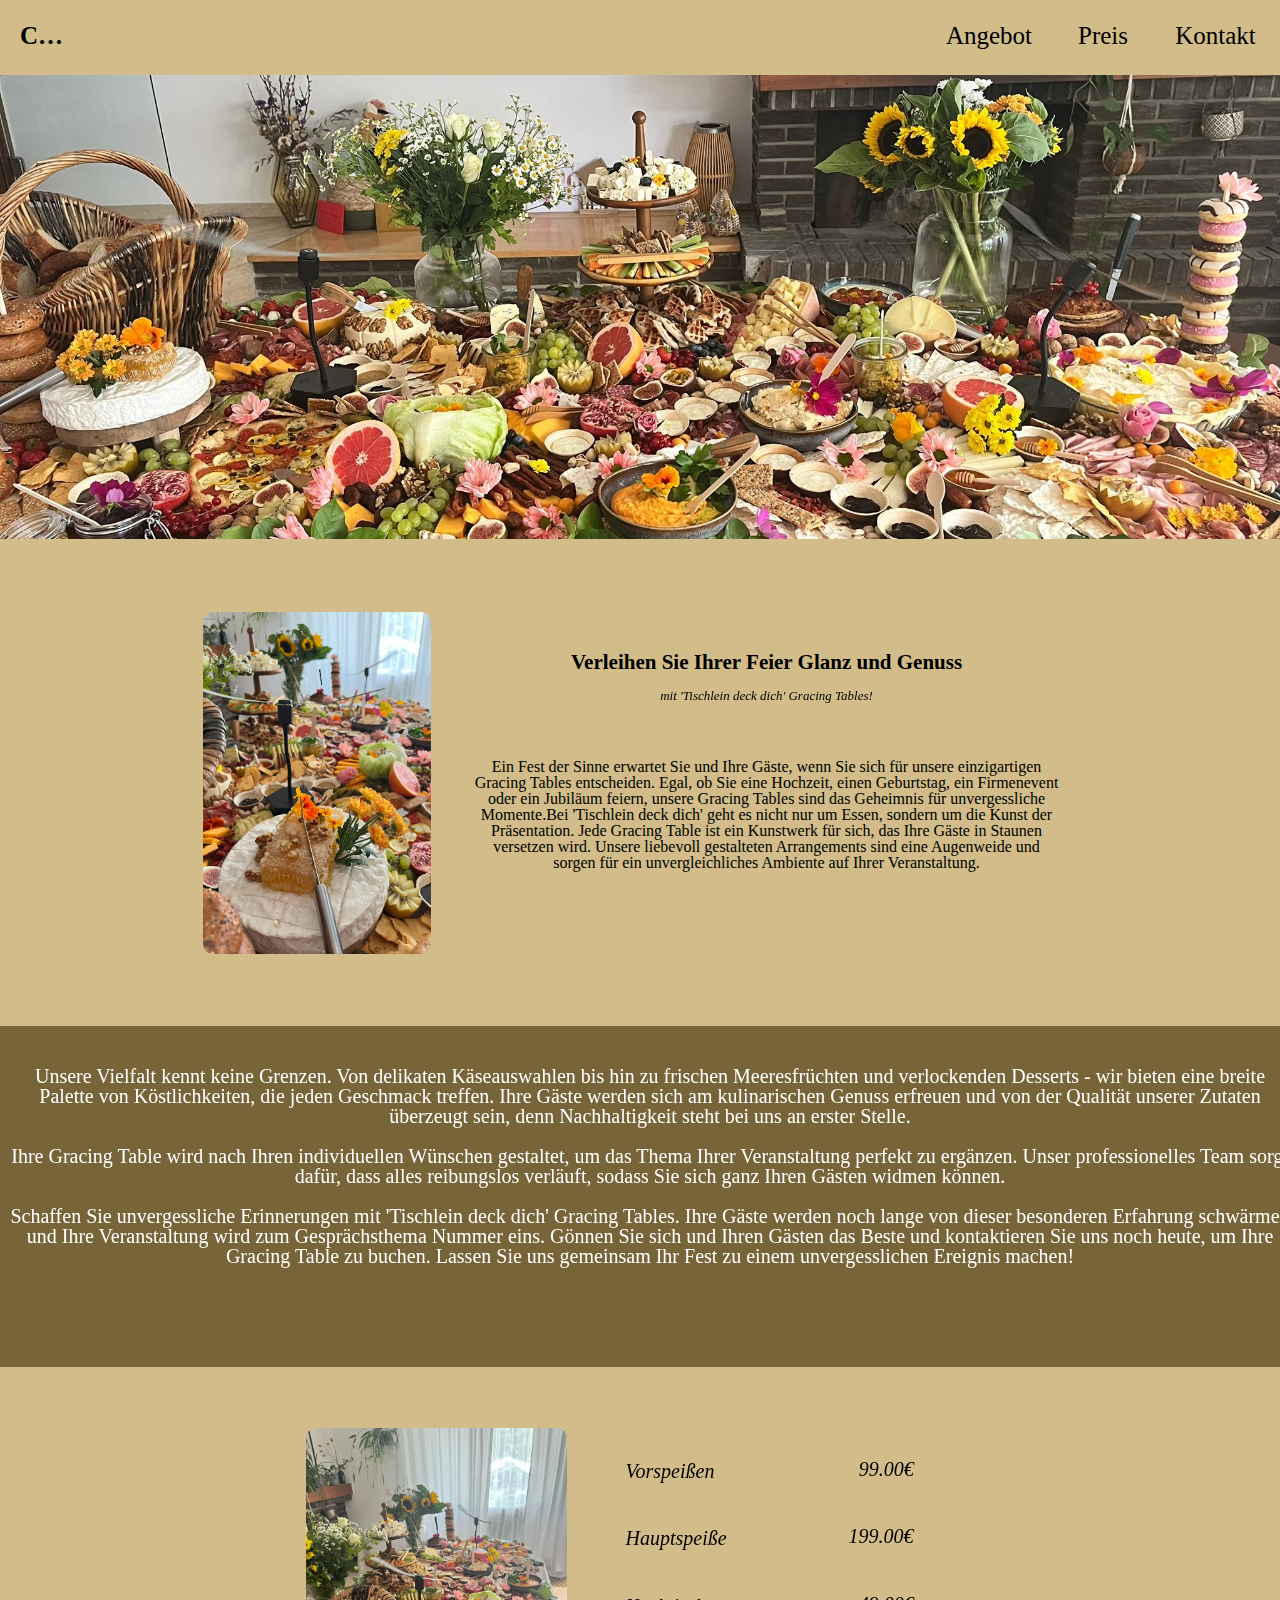
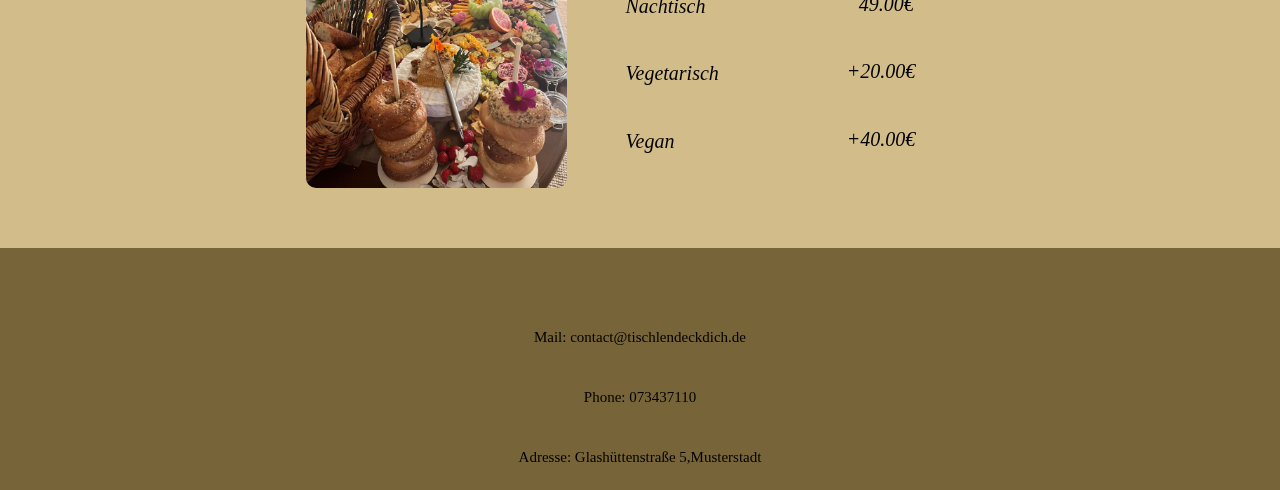
<file: website/gracingTablewebsite/index.html>
<!DOCTYPE html>
<html lang="en">
<head>
    <link rel="stylesheet" href="new_PFS_Document.css">
    <meta charset="utf-8">
    <meta http-equiv="X-UA-Compatible" content="IE=edge">
    <meta name="viewport" content="width=device-width, initial-scale=1.0">
	<title>new_PFS_Document</title>
	
</head>
<body>
        <div class="anchorpane1"  id="anchorpane1" >
        <div class="anchorpane1-region"  id="anchorpane1-region" >
            <div class="hbox1"  id="hbox1" >
                <ul class="hbox1-region"  id="hbox1-region" >
                    <div class="button1"  id="button1" >
                        <button class="button1-region"  id="button1-region" >C&L</button>
                    </div>
                    <div class="hbox3"  id="hbox3" >
                        <ul class="hbox3-region"  id="hbox3-region" ></ul>
                    </div>
                    <div class="button2"  id="button2" >
                        <button class="button2-region"  id="button2-region" >Angebot</button>
                    </div>
                    <div class="button3"  id="button3" >
                        <button class="button3-region"  id="button3-region" >Preis</button>
                    </div>
                    <div class="button4"  id="button4" >
                        <button class="button4-region"  id="button4-region" >Kontakt</button>
                    </div>
                </ul>
            </div>
            <div class="vbox1"  id="vbox1" >
                <ul class="vbox1-region"  id="vbox1-region" >
                    <div class="anchorpane2"  id="anchorpane2" >
                        <div class="anchorpane2-region"  id="anchorpane2-region" ></div>
                    </div>
                    <div class="hbox2"  id="hbox2" >
                        <ul class="hbox2-region"  id="hbox2-region" >
                            <div class="anchorpane3"  id="anchorpane3" >
                                <div class="anchorpane3-region"  id="anchorpane3-region" ></div>
                            </div>
                            <div class="vbox4"  id="vbox4" >
                                <ul class="vbox4-region"  id="vbox4-region" >
                                    <div class="label25"  id="label25" >
                                        <label class="label25-region"  id="label25-region" >Verleihen Sie Ihrer Feier Glanz und Genuss </label>
                                    </div>
                                    <div class="label26"  id="label26" >
                                        <label class="label26-region"  id="label26-region" >mit 'Tischlein deck dich' Gracing Tables!</label>
                                    </div>
                                    <div class="label24"  id="label24" >
                                        <label class="label24-region"  id="label24-region" >Ein Fest der Sinne erwartet Sie und Ihre Gäste, wenn Sie sich für unsere einzigartigen Gracing Tables entscheiden. Egal, ob Sie eine Hochzeit, einen Geburtstag, ein Firmenevent oder ein Jubiläum feiern, unsere Gracing Tables sind das Geheimnis für unvergessliche Momente.Bei 'Tischlein deck dich' geht es nicht nur um Essen, sondern um die Kunst der Präsentation. Jede Gracing Table ist ein Kunstwerk für sich, das Ihre Gäste in Staunen versetzen wird. Unsere liebevoll gestalteten Arrangements sind eine Augenweide und sorgen für ein unvergleichliches Ambiente auf Ihrer Veranstaltung.</label>
                                    </div>
                                </ul>
                            </div>
                        </ul>
                    </div>
                    <div spellcheck="false"  class="paragraph2"  id="paragraph2" >
                        <div aria-roledescription="PARAGRAPH"  class="paragraph2-region"  id="paragraph2-region" >
                            <p class="paragraph2-text"  id="paragraph2-text" ><p style="text-align: center;"><font style="font-size: 20px;" face="Cambria" color="#ffffff"><br></font></p><p style="text-align: center;"><font style="font-size: 20px;" face="Cambria" color="#ffffff"><br></font></p><p style="text-align: center;"><font style="font-size: 20px;" face="Cambria" color="#ffffff">Unsere Vielfalt kennt keine Grenzen. Von delikaten Käseauswahlen bis hin zu frischen Meeresfrüchten und verlockenden Desserts - wir bieten eine breite Palette von Köstlichkeiten, die jeden Geschmack treffen. Ihre Gäste werden sich am kulinarischen Genuss erfreuen und von der Qualität unserer Zutaten überzeugt sein, denn Nachhaltigkeit steht bei uns an erster Stelle.</font></p><p style="text-align: center;"><font style="font-size: 20px;" face="Cambria" color="#ffffff"><br></font></p><p style="text-align: center;"><font style="font-size: 20px;" face="Cambria" color="#ffffff">Ihre Gracing Table wird nach Ihren individuellen Wünschen gestaltet, um das Thema Ihrer Veranstaltung perfekt zu ergänzen. Unser professionelles Team sorgt dafür, dass alles reibungslos verläuft, sodass Sie sich ganz Ihren Gästen widmen können.</font></p><p style="text-align: center;"><font style="font-size: 20px;" face="Cambria" color="#ffffff"><br></font></p><p style="text-align: center;"><font face="Cambria" style="font-size: 20px;" color="#ffffff">Schaffen Sie unvergessliche Erinnerungen mit 'Tischlein deck dich' 
Gracing Tables. Ihre Gäste werden noch lange von dieser besonderen 
Erfahrung schwärmen und Ihre Veranstaltung wird zum Gesprächsthema 
Nummer eins. Gönnen Sie sich und Ihren Gästen das Beste und kontaktieren
 Sie uns noch heute, um Ihre Gracing Table zu buchen. Lassen Sie uns 
gemeinsam Ihr Fest zu einem unvergesslichen Ereignis machen!</font></p></p>
                        </div>
                    </div>
                    <div class="hbox5"  id="hbox5" >
                        <ul class="hbox5-region"  id="hbox5-region" >
                            <div class="anchorpane4"  id="anchorpane4" >
                                <div class="anchorpane4-region"  id="anchorpane4-region" ></div>
                            </div>
                            <div class="vbox2"  id="vbox2" >
                                <ul class="vbox2-region"  id="vbox2-region" >
                                    <div class="hbox6"  id="hbox6" >
                                        <ul class="hbox6-region"  id="hbox6-region" >
                                            <div class="label11"  id="label11" >
                                                <label class="label11-region"  id="label11-region" >Vorspeißen</label>
                                            </div>
                                            <div class="label12"  id="label12" >
                                                <label class="label12-region"  id="label12-region" >99.00€</label>
                                            </div>
                                        </ul>
                                    </div>
                                    <div class="hbox7"  id="hbox7" >
                                        <ul class="hbox7-region"  id="hbox7-region" >
                                            <div class="label13"  id="label13" >
                                                <label class="label13-region"  id="label13-region" >Hauptspeiße</label>
                                            </div>
                                            <div class="label14"  id="label14" >
                                                <label class="label14-region"  id="label14-region" >199.00€</label>
                                            </div>
                                        </ul>
                                    </div>
                                    <div class="hbox8"  id="hbox8" >
                                        <ul class="hbox8-region"  id="hbox8-region" >
                                            <div class="label15"  id="label15" >
                                                <label class="label15-region"  id="label15-region" >Nachtisch</label>
                                            </div>
                                            <div class="label16"  id="label16" >
                                                <label class="label16-region"  id="label16-region" >49.00€</label>
                                            </div>
                                        </ul>
                                    </div>
                                    <div class="hbox9"  id="hbox9" >
                                        <ul class="hbox9-region"  id="hbox9-region" >
                                            <div class="label17"  id="label17" >
                                                <label class="label17-region"  id="label17-region" >Vegetarisch</label>
                                            </div>
                                            <div class="label18"  id="label18" >
                                                <label class="label18-region"  id="label18-region" >+20.00€</label>
                                            </div>
                                        </ul>
                                    </div>
                                    <div class="hbox10"  id="hbox10" >
                                        <ul class="hbox10-region"  id="hbox10-region" >
                                            <div class="label19"  id="label19" >
                                                <label class="label19-region"  id="label19-region" >Vegan</label>
                                            </div>
                                            <div class="label20"  id="label20" >
                                                <label class="label20-region"  id="label20-region" >+40.00€</label>
                                            </div>
                                        </ul>
                                    </div>
                                </ul>
                            </div>
                        </ul>
                    </div>
                    <div class="vbox3"  id="vbox3" >
                        <ul class="vbox3-region"  id="vbox3-region" >
                            <div class="label21"  id="label21" >
                                <label class="label21-region"  id="label21-region" >Mail: contact@tischlendeckdich.de</label>
                            </div>
                            <div class="label22"  id="label22" >
                                <label class="label22-region"  id="label22-region" >Phone: 073437110</label>
                            </div>
                            <div class="label23"  id="label23" >
                                <label class="label23-region"  id="label23-region" >Adresse: Glashüttenstraße 5,Musterstadt</label>
                            </div>
                        </ul>
                    </div>
                </ul>
            </div>
        </div>
    </div>
	
    <script src="new_PFS_Document.js"></script> 
</body>
</html>
</file>
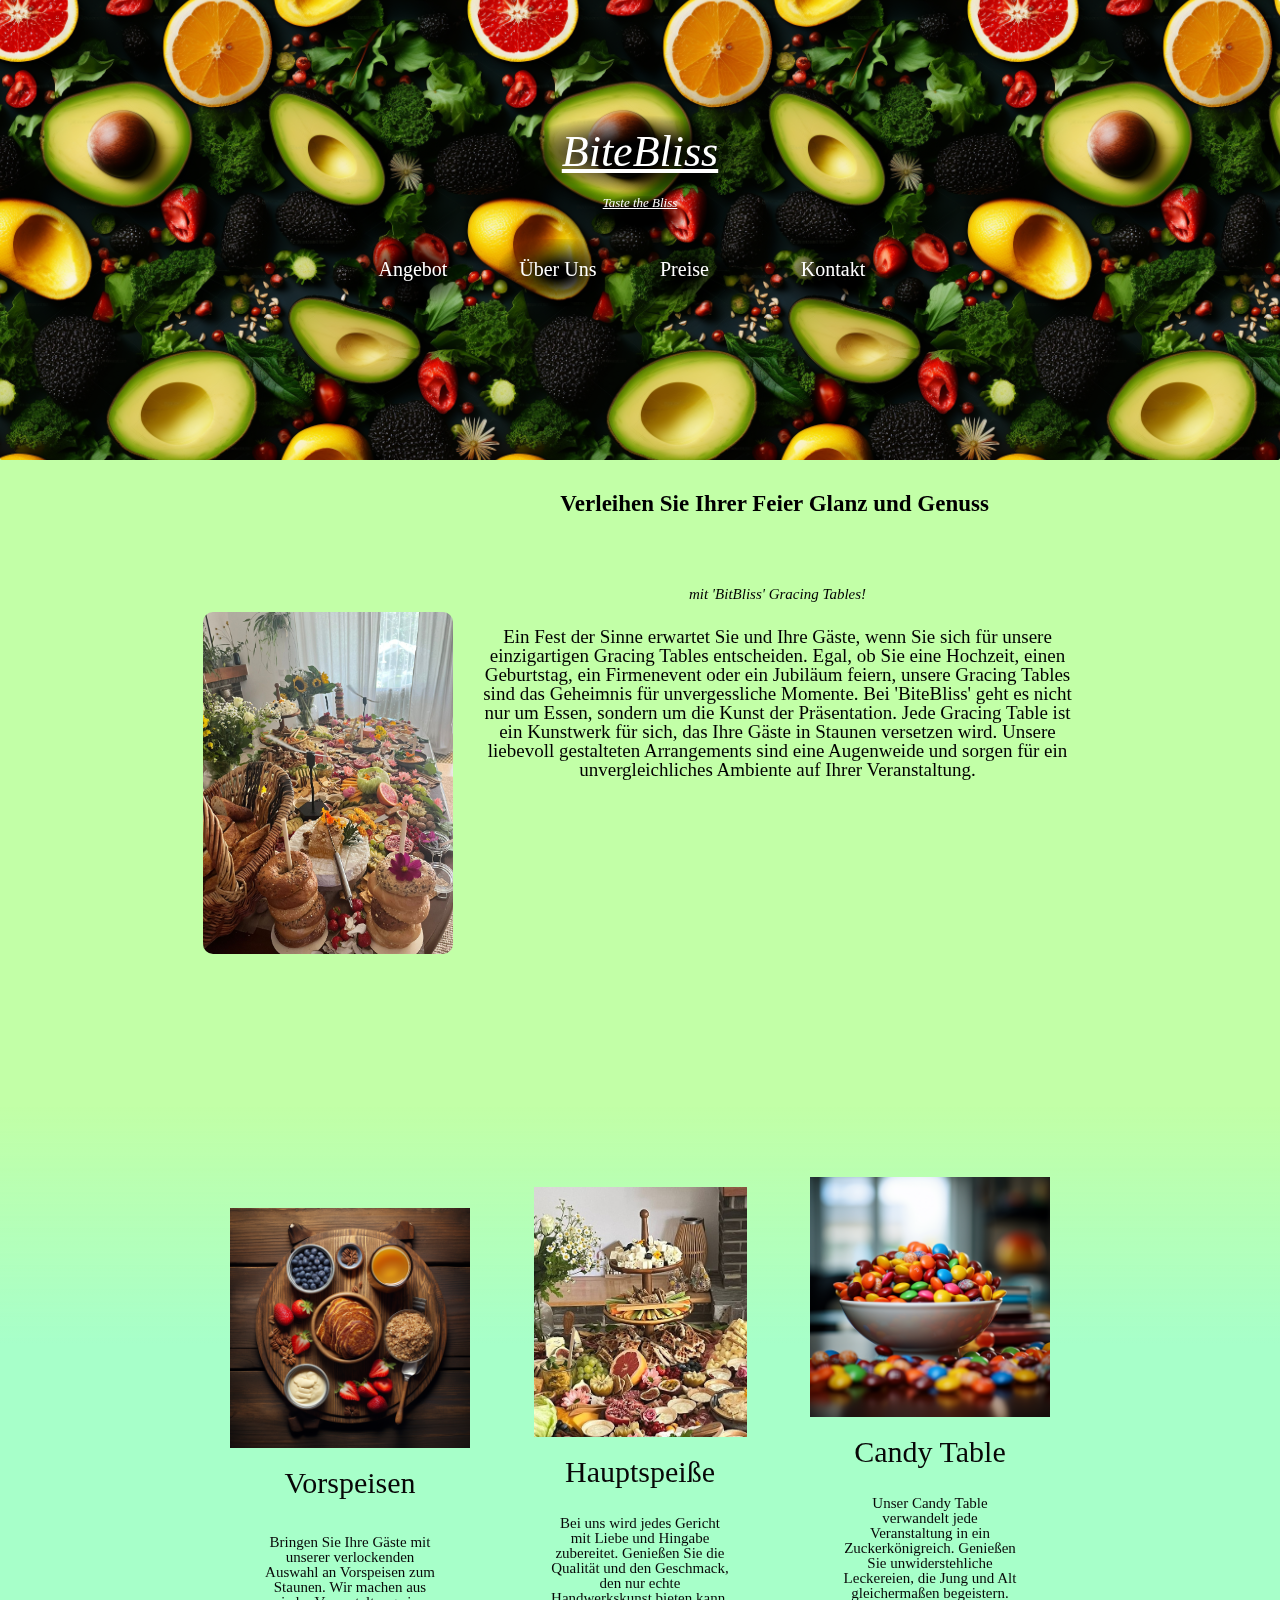
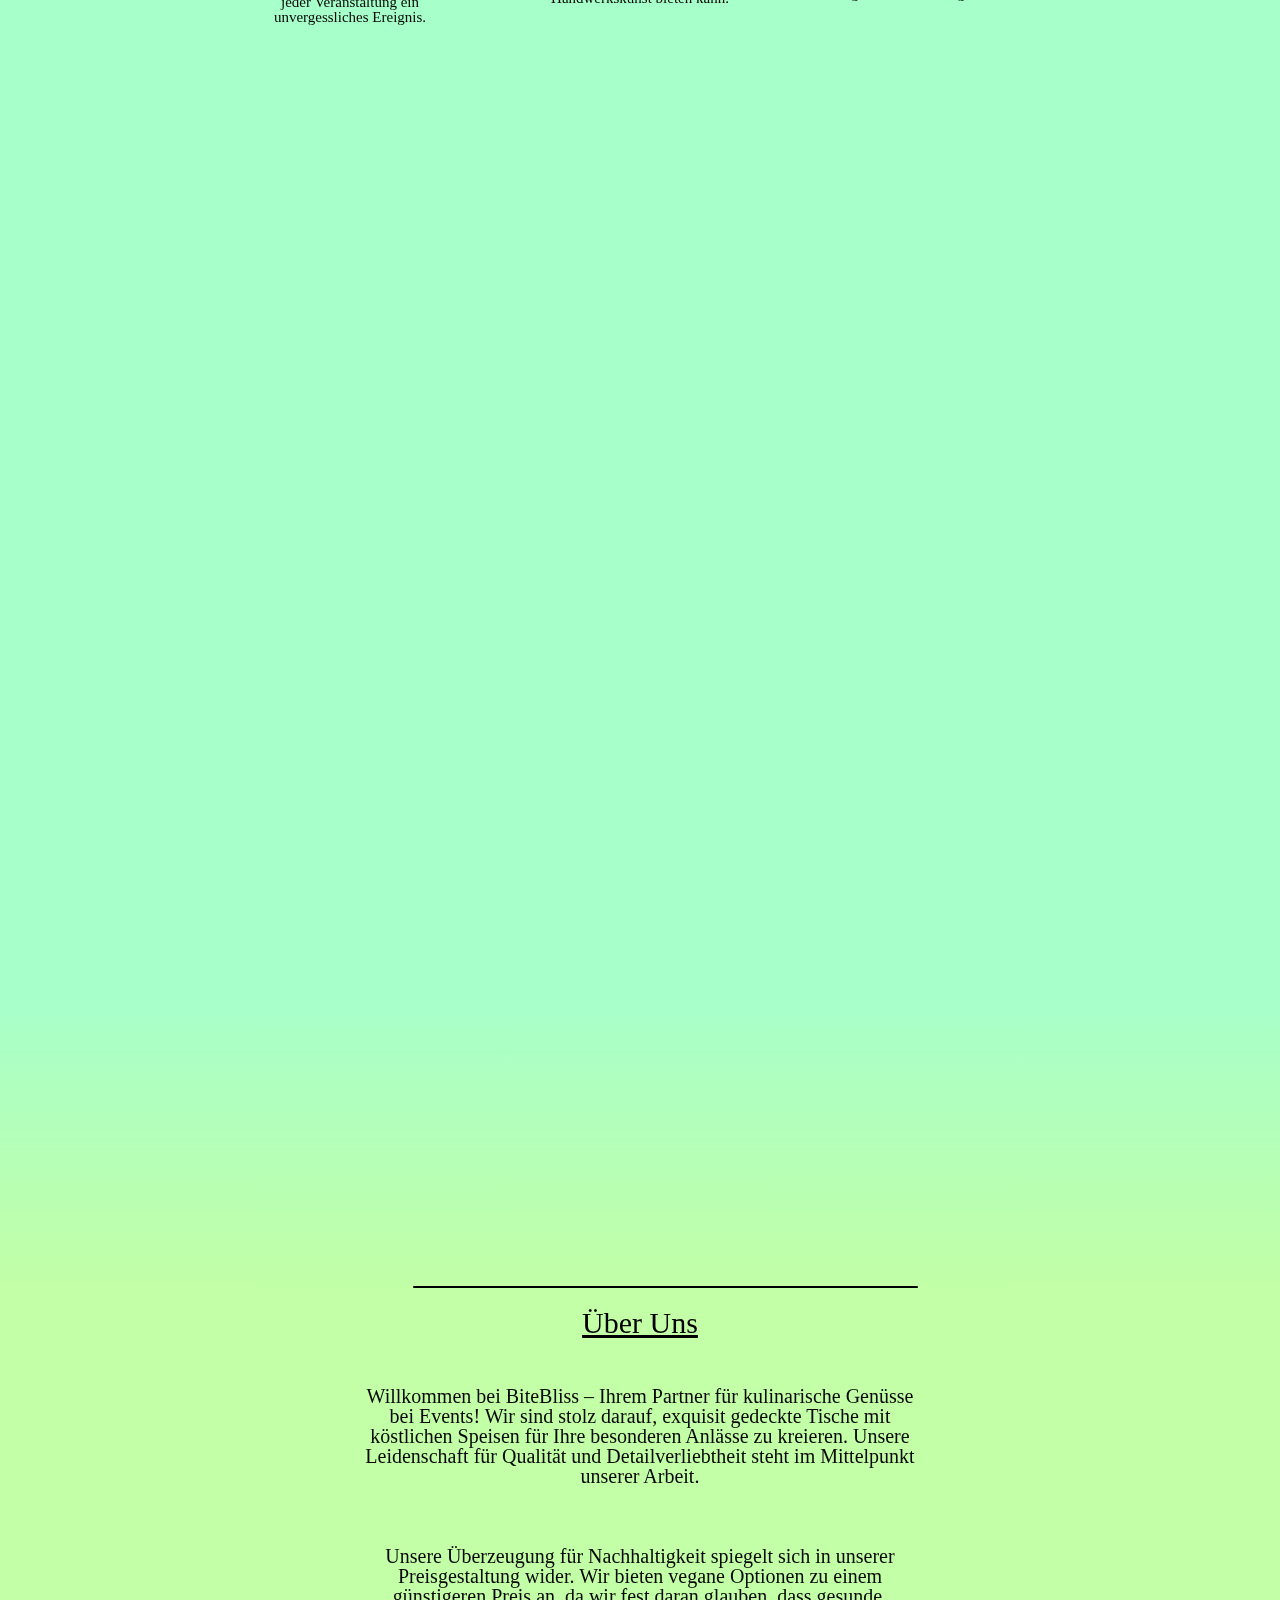
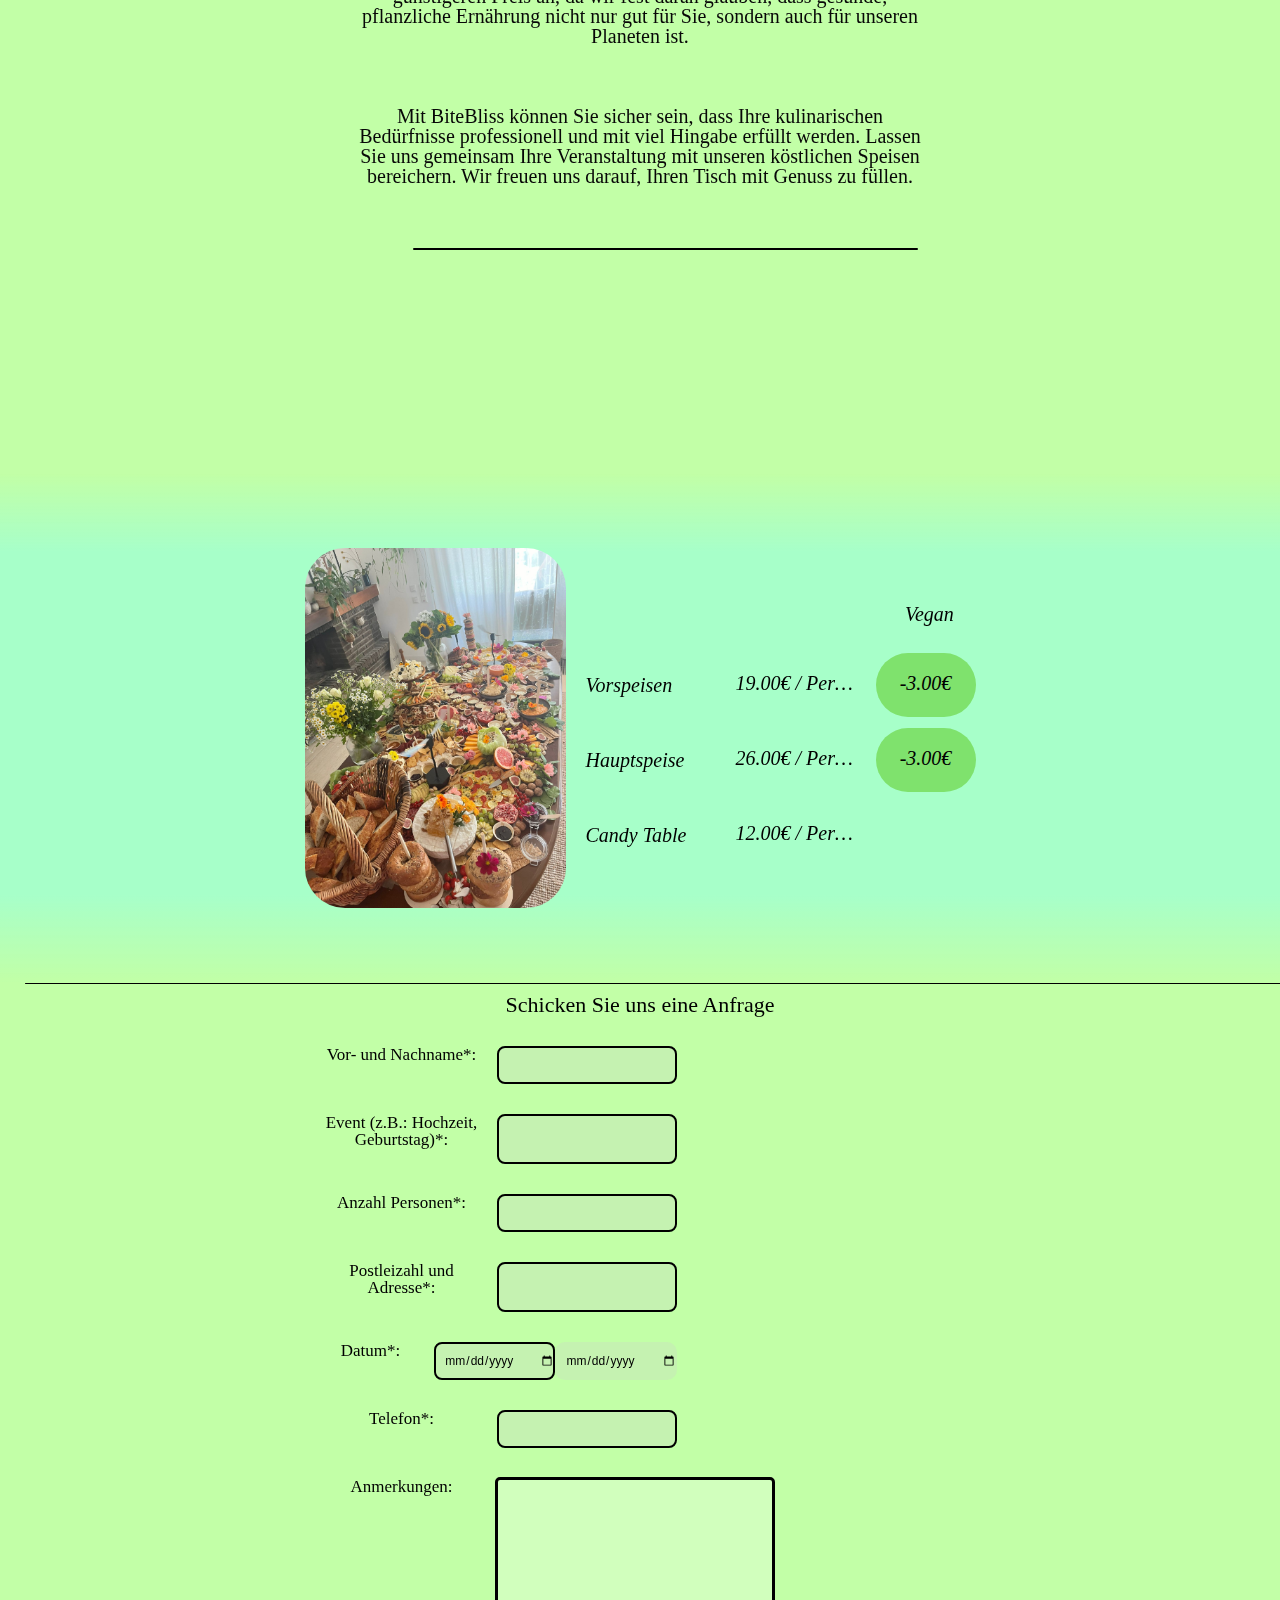
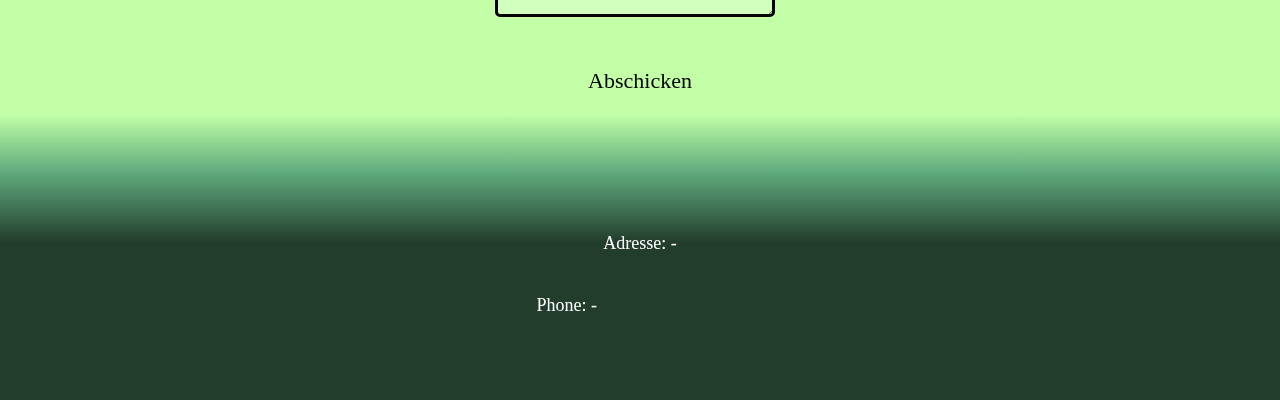
<file: website/HTML/index.html>
<!DOCTYPE html>
<html lang="en">
<head>
    <link rel="stylesheet" href="new_PFS_Document.css">
    <meta charset="utf-8">
    <meta http-equiv="X-UA-Compatible" content="IE=edge">
    <meta name="viewport" content="width=device-width, initial-scale=1.0">
	<title>BiteBliss</title>
	
</head>
<body>
        <div class="anchorpane1"  id="anchorpane1" >
        <div class="anchorpane1-region"  id="anchorpane1-region" >
            <div class="vbox1"  id="vbox1" >
                <ul class="vbox1-region"  id="vbox1-region" >
                    <div class="hbox9"  id="hbox9" >
                        <ul class="hbox9-region"  id="hbox9-region" >
                            <div class="anchorpane2"  id="anchorpane2" >
                                <div class="anchorpane2-region"  id="anchorpane2-region" >
                                    <div class="vbox3_2"  id="vbox3_2" >
                                        <ul class="vbox3_2-region"  id="vbox3_2-region" >
                                            <div class="label20"  id="label20" >
                                                <label class="label20-region"  id="label20-region" >BiteBliss</label>
                                            </div>
                                            <div class="label27"  id="label27" >
                                                <label class="label27-region"  id="label27-region" >Taste the Bliss</label>
                                            </div>
                                            <div class="hbox1"  id="hbox1" >
                                                <ul class="hbox1-region"  id="hbox1-region" >
                                                    <div class="label21"  id="label21" >
                                                        <a href="#vorhauptcandy"><label class="label21-region"  id="label21-region" >Angebot</label></a>
                                                    </div>
                                                    <div class="label28"  id="label28" >
                                                        <a href="#aboutus"><label class="label28-region"  id="label28-region" >Über Uns</label></a>
                                                    </div>
                                                    <div class="label29"  id="label29" >
                                                        <a href="#angebot_box"><label class="label29-region"  id="label29-region" >Preise</label></a>
                                                    </div>
                                                    <div class="label38"  id="label38" >
                                                        <a href="#kontaktform"><label class="label38-region"  id="label38-region" >Kontakt</label></a>
                                                    </div>
                                                </ul>
                                            </div>
                                        </ul>
                                    </div>
                                </div>
                            </div>
                        </ul>
                    </div>
                    <div class="hbox2"  id="hbox2" >
                        <ul class="hbox2-region"  id="hbox2-region" >
                            <div class="anchorpane3"  id="anchorpane3" >
                                <div class="anchorpane3-region"  id="anchorpane3-region" ></div>
                            </div>
                            <div class="vbox4"  id="vbox4" >
                                <ul class="vbox4-region"  id="vbox4-region" >
                                    <div class="label25"  id="label25" >
                                        <label class="label25-region"  id="label25-region" >Verleihen Sie Ihrer Feier Glanz und Genuss </label>
                                    </div>
                                    <div class="label26"  id="label26" >
                                        <label class="label26-region"  id="label26-region" >mit 'BitBliss' Gracing Tables!</label>
                                    </div>
                                    <div class="label24"  id="label24" >
                                        <label class="label24-region"  id="label24-region" >Ein Fest der Sinne erwartet Sie und Ihre Gäste, wenn Sie sich für unsere einzigartigen Gracing Tables entscheiden. Egal, ob Sie eine Hochzeit, einen Geburtstag, ein Firmenevent oder ein Jubiläum feiern, unsere Gracing Tables sind das Geheimnis für unvergessliche Momente. Bei 'BiteBliss' geht es nicht nur um Essen, sondern um die Kunst der Präsentation. Jede Gracing Table ist ein Kunstwerk für sich, das Ihre Gäste in Staunen versetzen wird. Unsere liebevoll gestalteten Arrangements sind eine Augenweide und sorgen für ein unvergleichliches Ambiente auf Ihrer Veranstaltung.</label>
                                    </div>
                                </ul>
                            </div>
                        </ul>
                    </div>
                    <div class="vorhauptcandy"  id="vorhauptcandy" >
                        <div class="vorhauptcandy-region"  id="vorhauptcandy-region" >
                            <div class="infobox"  id="infobox" >
                                <ul class="infobox-region"  id="infobox-region" >
                                    <div class="anchorpane5"  id="anchorpane5" >
                                        <div class="anchorpane5-region"  id="anchorpane5-region" ></div>
                                    </div>
                                    <div class="label6"  id="label6" >
                                        <label class="label6-region"  id="label6-region" >Vorspeisen</label>
                                    </div>
                                    <div class="label9"  id="label9" >
                                        <label class="label9-region"  id="label9-region" >Bringen Sie Ihre Gäste mit unserer verlockenden Auswahl an Vorspeisen zum Staunen. Wir machen aus jeder Veranstaltung ein unvergessliches Ereignis.</label>
                                    </div>
                                </ul>
                            </div>
                            <div class="vbox3"  id="vbox3" >
                                <ul class="vbox3-region"  id="vbox3-region" >
                                    <div class="anchorpane6"  id="anchorpane6" >
                                        <div class="anchorpane6-region"  id="anchorpane6-region" ></div>
                                    </div>
                                    <div class="label8"  id="label8" >
                                        <label class="label8-region"  id="label8-region" >Hauptspeiße</label>
                                    </div>
                                    <div class="label10"  id="label10" >
                                        <label class="label10-region"  id="label10-region" >Bei uns wird jedes Gericht mit Liebe und Hingabe zubereitet. Genießen Sie die Qualität und den Geschmack, den nur echte Handwerkskunst bieten kann.</label>
                                    </div>
                                </ul>
                            </div>
                            <div class="vbox5"  id="vbox5" >
                                <ul class="vbox5-region"  id="vbox5-region" >
                                    <div class="anchorpane7"  id="anchorpane7" >
                                        <div class="anchorpane7-region"  id="anchorpane7-region" ></div>
                                    </div>
                                    <div class="label17"  id="label17" >
                                        <label class="label17-region"  id="label17-region" >Candy Table</label>
                                    </div>
                                    <div class="label18"  id="label18" >
                                        <label class="label18-region"  id="label18-region" >Unser Candy Table verwandelt jede Veranstaltung in ein Zuckerkönigreich. Genießen Sie unwiderstehliche Leckereien, die Jung und Alt gleichermaßen begeistern.</label>
                                    </div>
                                </ul>
                            </div>
                        </div>
                    </div>
                    <div class="aboutus"  id="aboutus" >
                        <ul class="aboutus-region"  id="aboutus-region" >
                            <div class="dividor"  id="dividor" >
                                <div class="dividor-region"  id="dividor-region" ></div>
                            </div>
                            <div class="vbox2"  id="vbox2" >
                                <ul class="vbox2-region"  id="vbox2-region" >
                                    <div class="label1"  id="label1" >
                                        <label class="label1-region"  id="label1-region" >Über Uns</label>
                                    </div>
                                    <div class="label5"  id="label5" >
                                        <label class="label5-region"  id="label5-region" >Willkommen bei BiteBliss – Ihrem Partner für kulinarische Genüsse bei Events! Wir sind stolz darauf, exquisit gedeckte Tische mit köstlichen Speisen für Ihre besonderen Anlässe zu kreieren. Unsere Leidenschaft für Qualität und Detailverliebtheit steht im Mittelpunkt unserer Arbeit.</label>
                                    </div>
                                    <div class="label7"  id="label7" >
                                        <label class="label7-region"  id="label7-region" >Unsere Überzeugung für Nachhaltigkeit spiegelt sich in unserer Preisgestaltung wider. Wir bieten vegane Optionen zu einem günstigeren Preis an, da wir fest daran glauben, dass gesunde, pflanzliche Ernährung nicht nur gut für Sie, sondern auch für unseren Planeten ist.</label>
                                    </div>
                                    <div class="label19"  id="label19" >
                                        <label class="label19-region"  id="label19-region" >Mit BiteBliss können Sie sicher sein, dass Ihre kulinarischen Bedürfnisse professionell und mit viel Hingabe erfüllt werden. Lassen Sie uns gemeinsam Ihre Veranstaltung mit unseren köstlichen Speisen bereichern. Wir freuen uns darauf, Ihren Tisch mit Genuss zu füllen.</label>
                                    </div>
                                </ul>
                            </div>
                            <div class="dividor_2"  id="dividor_2" >
                                <div class="dividor_2-region"  id="dividor_2-region" ></div>
                            </div>
                        </ul>
                    </div>
                    <div class="angebot_box"  id="angebot_box" >
                        <ul class="angebot_box-region"  id="angebot_box-region" >
                            <div class="anchorpane4"  id="anchorpane4" >
                                <div class="anchorpane4-region"  id="anchorpane4-region" ></div>
                            </div>
                            <div class="preisbox"  id="preisbox" >
                                <ul class="preisbox-region"  id="preisbox-region" >
                                    <div class="hbox4"  id="hbox4" >
                                        <ul class="hbox4-region"  id="hbox4-region" >
                                            <div class="label4"  id="label4" >
                                                <label class="label4-region"  id="label4-region" >Vegan</label>
                                            </div>
                                        </ul>
                                    </div>
                                    <div class="hbox6"  id="hbox6" >
                                        <ul class="hbox6-region"  id="hbox6-region" >
                                            <div class="label11"  id="label11" >
                                                <label class="label11-region"  id="label11-region" >Vorspeisen</label>
                                            </div>
                                            <div class="label12"  id="label12" >
                                                <label class="label12-region"  id="label12-region" >19.00€ / Person</label>
                                            </div>
                                            <div class="label2"  id="label2" >
                                                <label class="label2-region"  id="label2-region" >-3.00€</label>
                                            </div>
                                        </ul>
                                    </div>
                                    <div class="hbox7"  id="hbox7" >
                                        <ul class="hbox7-region"  id="hbox7-region" >
                                            <div class="label13"  id="label13" >
                                                <label class="label13-region"  id="label13-region" >Hauptspeise</label>
                                            </div>
                                            <div class="label14"  id="label14" >
                                                <label class="label14-region"  id="label14-region" >26.00€ / Person</label>
                                            </div>
                                            <div class="label3"  id="label3" >
                                                <label class="label3-region"  id="label3-region" >-3.00€</label>
                                            </div>
                                        </ul>
                                    </div>
                                    <div class="hbox8"  id="hbox8" >
                                        <ul class="hbox8-region"  id="hbox8-region" >
                                            <div class="label15"  id="label15" >
                                                <label class="label15-region"  id="label15-region" >Candy Table</label>
                                            </div>
                                            <div class="label16"  id="label16" >
                                                <label class="label16-region"  id="label16-region" >12.00€ / Person</label>
                                            </div>
                                        </ul>
                                    </div>
                                </ul>
                            </div>
                        </ul>
                    </div>
                    <div class="anchorpane8"  id="anchorpane8" >
                        <div class="anchorpane8-region"  id="anchorpane8-region" ></div>
                    </div>
                    <form action="https://formspree.io/f/mknlqyyb" method="POST">
                        <!-- Add your Formspree form ID in the action attribute -->
                    <div class="kontaktform"  id="kontaktform" >
                        <ul class="kontaktform-region"  id="kontaktform-region" >
                            <div class="vbox6"  id="vbox6" >
                                <ul class="vbox6-region"  id="vbox6-region" >
                                    <div class="label30"  id="label30" >
                                        <label class="label30-region"  id="label30-region" >Schicken Sie uns eine Anfrage</label>
                                    </div>
                                    <div class="flowpane1"  id="flowpane1" >
                                        <div class="flowpane1-region"  id="flowpane1-region" >
                                            <div class="hbox14"  id="hbox14" >
                                                <ul class="hbox14-region"  id="hbox14-region" >
                                                    <div class="label31"  id="label31" >
                                                        <label class="label31-region"  id="label31-region" >Vor- und Nachname*:</label>
                                                    </div>
                                                    <div class="textfield5"  id="textfield5" >
                                                        <input required=""  name="name" type="text"  class="textfield5-region"  id="textfield5-region" />
                                                        <div role="textbox"  class="textfield5-border"  id="textfield5-border" ></div>
                                                    </div>
                                                </ul>
                                            </div>
                                            <div class="hbox15"  id="hbox15" >
                                                <ul class="hbox15-region"  id="hbox15-region" >
                                                    <div class="label32"  id="label32" >
                                                        <label class="label32-region"  id="label32-region" >Event (z.B.: Hochzeit, Geburtstag)*:</label>
                                                    </div>
                                                    <div class="textfield6"  id="textfield6" >
                                                        <input required=""  name="event typ" type="text"  class="textfield6-region"  id="textfield6-region" />
                                                        <div role="textbox"  class="textfield6-border"  id="textfield6-border" ></div>
                                                    </div>
                                                </ul>
                                            </div>
                                            <div class="hbox16"  id="hbox16" >
                                                <ul class="hbox16-region"  id="hbox16-region" >
                                                    <div class="label33"  id="label33" >
                                                        <label class="label33-region"  id="label33-region" >Anzahl Personen*:</label>
                                                    </div>
                                                    <div class="textfield7"  id="textfield7" >
                                                        <input required=""  name="anzahl Personen" pattern="[0-9\s]*"  type="text"  class="textfield7-region"  id="textfield7-region" />
                                                        <div role="textbox"  class="textfield7-border"  id="textfield7-border" ></div>
                                                    </div>
                                                </ul>
                                            </div>
                                            <div class="hbox17"  id="hbox17" >
                                                <ul class="hbox17-region"  id="hbox17-region" >
                                                    <div class="label34"  id="label34" >
                                                        <label class="label34-region"  id="label34-region" >Postleizahl und Adresse*:</label>
                                                    </div>
                                                    <div class="textfield8"  id="textfield8" >
                                                        <input required=""  name="adresse" type="text"  class="textfield8-region"  id="textfield8-region" />
                                                        <div role="textbox"  class="textfield8-border"  id="textfield8-border" ></div>
                                                    </div>
                                                </ul>
                                            </div>
                                            <div class="hbox18"  id="hbox18" >
                                                <ul class="hbox18-region"  id="hbox18-region" >
                                                    <div class="label35"  id="label35" >
                                                        <label class="label35-region"  id="label35-region" >Datum*:</label>
                                                    </div>
                                                    <div class="textfield9"  id="textfield9" >
                                                        <div role="textbox"  class="date-border"  id="textfield9-border" ></div>
                                                        <input required="" name="datum"  type="date"  class="textfield9-region"  id="datePicker-region" />
                                                        
                                                    </div>
                                                        
                                                </ul>
                                            </div>
                                            <div class="hbox19"  id="hbox19" >
                                                <ul class="hbox19-region"  id="hbox19-region" >
                                                    <div class="label36"  id="label36" >
                                                        <label class="label36-region"  id="label36-region" >Telefon*:</label>
                                                    </div>
                                                    <div class="textfield9"  id="textfield9" >
                                                        <div role="textbox"  class="textfield9-border"  id="textfield9-border" ></div>
                                                        <input required="" name="telefon" pattern="[0-9\s]*"  type="text"  class="textfield9-region"  id="textfield9-region" />
                                                        
                                                    </div>
                                                </ul>
                                            </div>
                                            <div class="anchorpane9"  id="anchorpane9" >
                                                <div class="anchorpane9-region"  id="anchorpane9-region" >
                                                    <div class="label37"  id="label37" >
                                                        <label class="label37-region" name="Anmerkungen" id="label37-region" >Anmerkungen:</label>
                                                    </div>
                                                    <div class="textarea2"  id="textarea2" >
                                                        <textarea role="textarea"  class="textarea2-region"  id="textarea2-region" ></textarea>
                                                        <div class="textarea2-border"  id="textarea2-border" ></div>
                                                    </div>
                                                </div>
                                            </div>
                                        </div>
                                    </div>
                                    <div class="button1"  id="button1" >
                                        <button class="button1-region"  id="button1-region" type="submit">Abschicken</button>
                                    </div>
                                </form>
                                </ul>
                            </div>
                        </ul>
                    </div>
                    <div class="vboxx"  id="vboxx" >
                        <ul class="vboxx-region"  id="vboxx-region" >
                            <div class="vbox7"  id="vbox7" >
                                <ul class="vbox7-region"  id="vbox7-region" >
                                    <div class="label39"  id="label39" >
                                        <label class="label39-region"  id="label39-region" >Adresse: -</label>
                                    </div>
                                    <div class="label40"  id="label40" >
                                        <label class="label40-region"  id="label40-region" >Phone: -</label>
                                    </div>
                                </ul>
                            </div>
                        </ul>
                    </div>
                </ul>
            </div>
        </div>
    </div>
	
    <script src="new_PFS_Document.js"></script> 
    <script src="initializer.js"></script>
</body>
</html>
</file>
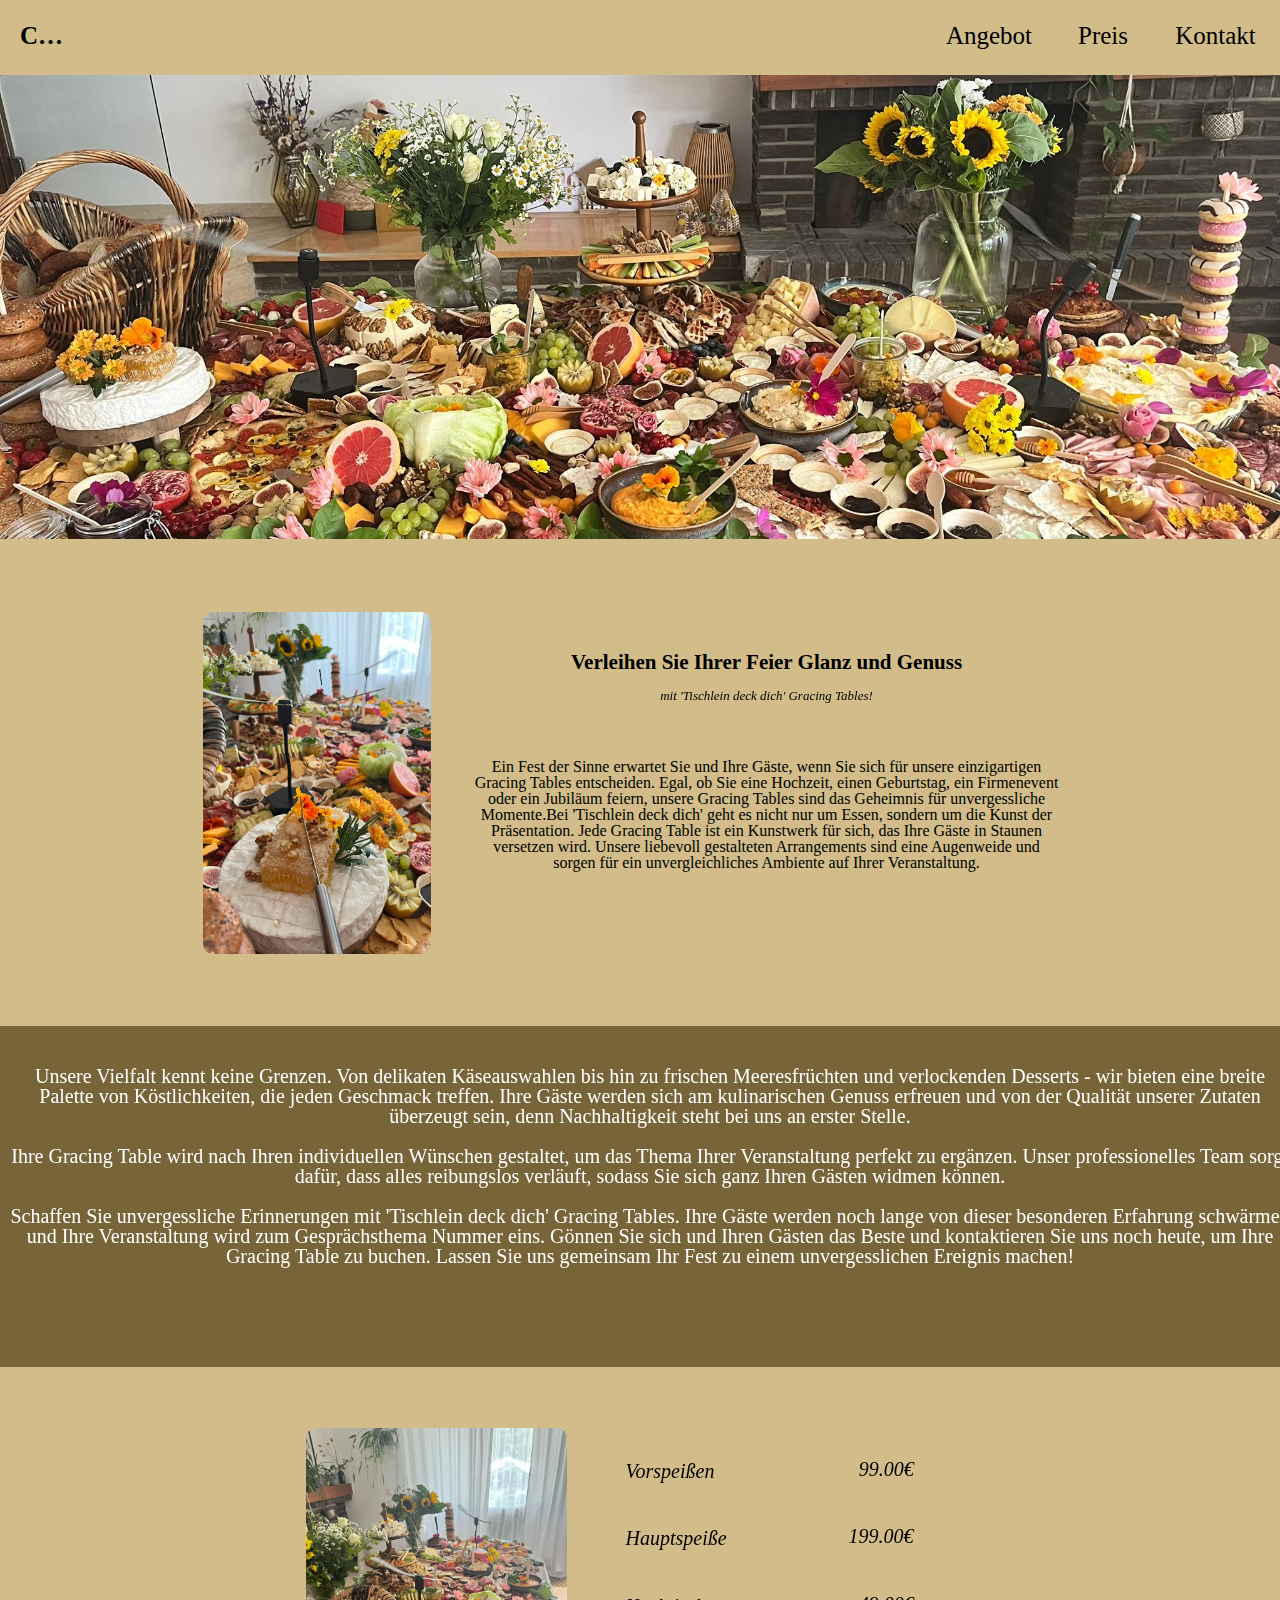
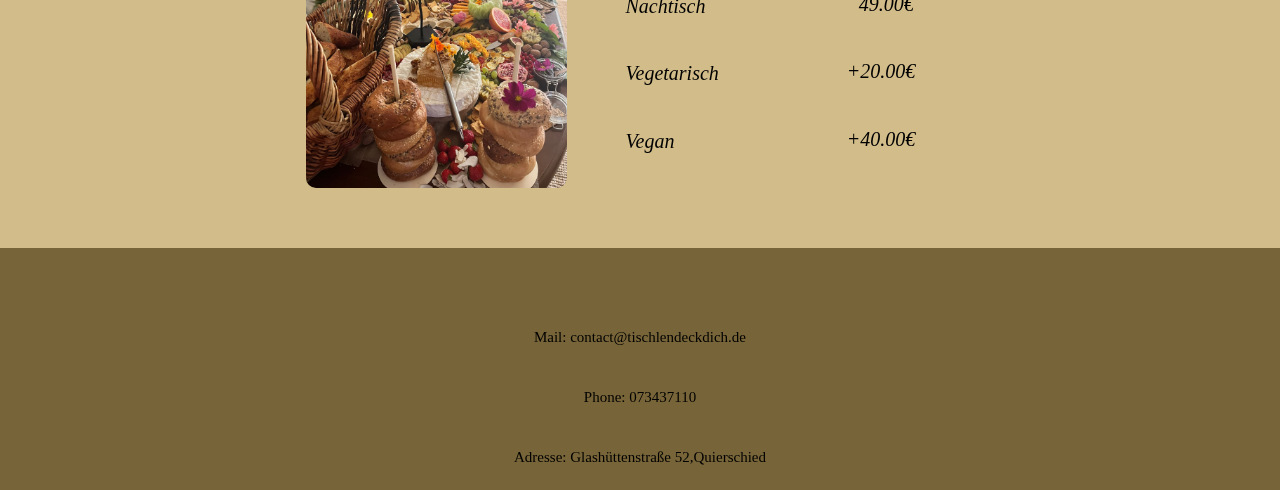
<file: website/gracingTablewebsite/new_PFS_Document.html>
<!DOCTYPE html>
<html lang="en">
<head>
    <link rel="stylesheet" href="new_PFS_Document.css">
    <meta charset="utf-8">
    <meta http-equiv="X-UA-Compatible" content="IE=edge">
    <meta name="viewport" content="width=device-width, initial-scale=1.0">
	<title>new_PFS_Document</title>
	
</head>
<body>
        <div class="anchorpane1"  id="anchorpane1" >
        <div class="anchorpane1-region"  id="anchorpane1-region" >
            <div class="hbox1"  id="hbox1" >
                <ul class="hbox1-region"  id="hbox1-region" >
                    <div class="button1"  id="button1" >
                        <button class="button1-region"  id="button1-region" >C&L</button>
                    </div>
                    <div class="hbox3"  id="hbox3" >
                        <ul class="hbox3-region"  id="hbox3-region" ></ul>
                    </div>
                    <div class="button2"  id="button2" >
                        <button class="button2-region"  id="button2-region" >Angebot</button>
                    </div>
                    <div class="button3"  id="button3" >
                        <button class="button3-region"  id="button3-region" >Preis</button>
                    </div>
                    <div class="button4"  id="button4" >
                        <button class="button4-region"  id="button4-region" >Kontakt</button>
                    </div>
                </ul>
            </div>
            <div class="vbox1"  id="vbox1" >
                <ul class="vbox1-region"  id="vbox1-region" >
                    <div class="anchorpane2"  id="anchorpane2" >
                        <div class="anchorpane2-region"  id="anchorpane2-region" ></div>
                    </div>
                    <div class="hbox2"  id="hbox2" >
                        <ul class="hbox2-region"  id="hbox2-region" >
                            <div class="anchorpane3"  id="anchorpane3" >
                                <div class="anchorpane3-region"  id="anchorpane3-region" ></div>
                            </div>
                            <div class="vbox4"  id="vbox4" >
                                <ul class="vbox4-region"  id="vbox4-region" >
                                    <div class="label25"  id="label25" >
                                        <label class="label25-region"  id="label25-region" >Verleihen Sie Ihrer Feier Glanz und Genuss </label>
                                    </div>
                                    <div class="label26"  id="label26" >
                                        <label class="label26-region"  id="label26-region" >mit 'Tischlein deck dich' Gracing Tables!</label>
                                    </div>
                                    <div class="label24"  id="label24" >
                                        <label class="label24-region"  id="label24-region" >Ein Fest der Sinne erwartet Sie und Ihre Gäste, wenn Sie sich für unsere einzigartigen Gracing Tables entscheiden. Egal, ob Sie eine Hochzeit, einen Geburtstag, ein Firmenevent oder ein Jubiläum feiern, unsere Gracing Tables sind das Geheimnis für unvergessliche Momente.Bei 'Tischlein deck dich' geht es nicht nur um Essen, sondern um die Kunst der Präsentation. Jede Gracing Table ist ein Kunstwerk für sich, das Ihre Gäste in Staunen versetzen wird. Unsere liebevoll gestalteten Arrangements sind eine Augenweide und sorgen für ein unvergleichliches Ambiente auf Ihrer Veranstaltung.</label>
                                    </div>
                                </ul>
                            </div>
                        </ul>
                    </div>
                    <div spellcheck="false"  class="paragraph2"  id="paragraph2" >
                        <div aria-roledescription="PARAGRAPH"  class="paragraph2-region"  id="paragraph2-region" >
                            <p class="paragraph2-text"  id="paragraph2-text" ><p style="text-align: center;"><font style="font-size: 20px;" face="Cambria" color="#ffffff"><br></font></p><p style="text-align: center;"><font style="font-size: 20px;" face="Cambria" color="#ffffff"><br></font></p><p style="text-align: center;"><font style="font-size: 20px;" face="Cambria" color="#ffffff">Unsere Vielfalt kennt keine Grenzen. Von delikaten Käseauswahlen bis hin zu frischen Meeresfrüchten und verlockenden Desserts - wir bieten eine breite Palette von Köstlichkeiten, die jeden Geschmack treffen. Ihre Gäste werden sich am kulinarischen Genuss erfreuen und von der Qualität unserer Zutaten überzeugt sein, denn Nachhaltigkeit steht bei uns an erster Stelle.</font></p><p style="text-align: center;"><font style="font-size: 20px;" face="Cambria" color="#ffffff"><br></font></p><p style="text-align: center;"><font style="font-size: 20px;" face="Cambria" color="#ffffff">Ihre Gracing Table wird nach Ihren individuellen Wünschen gestaltet, um das Thema Ihrer Veranstaltung perfekt zu ergänzen. Unser professionelles Team sorgt dafür, dass alles reibungslos verläuft, sodass Sie sich ganz Ihren Gästen widmen können.</font></p><p style="text-align: center;"><font style="font-size: 20px;" face="Cambria" color="#ffffff"><br></font></p><p style="text-align: center;"><font face="Cambria" style="font-size: 20px;" color="#ffffff">Schaffen Sie unvergessliche Erinnerungen mit 'Tischlein deck dich' 
Gracing Tables. Ihre Gäste werden noch lange von dieser besonderen 
Erfahrung schwärmen und Ihre Veranstaltung wird zum Gesprächsthema 
Nummer eins. Gönnen Sie sich und Ihren Gästen das Beste und kontaktieren
 Sie uns noch heute, um Ihre Gracing Table zu buchen. Lassen Sie uns 
gemeinsam Ihr Fest zu einem unvergesslichen Ereignis machen!</font></p></p>
                        </div>
                    </div>
                    <div class="hbox5"  id="hbox5" >
                        <ul class="hbox5-region"  id="hbox5-region" >
                            <div class="anchorpane4"  id="anchorpane4" >
                                <div class="anchorpane4-region"  id="anchorpane4-region" ></div>
                            </div>
                            <div class="vbox2"  id="vbox2" >
                                <ul class="vbox2-region"  id="vbox2-region" >
                                    <div class="hbox6"  id="hbox6" >
                                        <ul class="hbox6-region"  id="hbox6-region" >
                                            <div class="label11"  id="label11" >
                                                <label class="label11-region"  id="label11-region" >Vorspeißen</label>
                                            </div>
                                            <div class="label12"  id="label12" >
                                                <label class="label12-region"  id="label12-region" >99.00€</label>
                                            </div>
                                        </ul>
                                    </div>
                                    <div class="hbox7"  id="hbox7" >
                                        <ul class="hbox7-region"  id="hbox7-region" >
                                            <div class="label13"  id="label13" >
                                                <label class="label13-region"  id="label13-region" >Hauptspeiße</label>
                                            </div>
                                            <div class="label14"  id="label14" >
                                                <label class="label14-region"  id="label14-region" >199.00€</label>
                                            </div>
                                        </ul>
                                    </div>
                                    <div class="hbox8"  id="hbox8" >
                                        <ul class="hbox8-region"  id="hbox8-region" >
                                            <div class="label15"  id="label15" >
                                                <label class="label15-region"  id="label15-region" >Nachtisch</label>
                                            </div>
                                            <div class="label16"  id="label16" >
                                                <label class="label16-region"  id="label16-region" >49.00€</label>
                                            </div>
                                        </ul>
                                    </div>
                                    <div class="hbox9"  id="hbox9" >
                                        <ul class="hbox9-region"  id="hbox9-region" >
                                            <div class="label17"  id="label17" >
                                                <label class="label17-region"  id="label17-region" >Vegetarisch</label>
                                            </div>
                                            <div class="label18"  id="label18" >
                                                <label class="label18-region"  id="label18-region" >+20.00€</label>
                                            </div>
                                        </ul>
                                    </div>
                                    <div class="hbox10"  id="hbox10" >
                                        <ul class="hbox10-region"  id="hbox10-region" >
                                            <div class="label19"  id="label19" >
                                                <label class="label19-region"  id="label19-region" >Vegan</label>
                                            </div>
                                            <div class="label20"  id="label20" >
                                                <label class="label20-region"  id="label20-region" >+40.00€</label>
                                            </div>
                                        </ul>
                                    </div>
                                </ul>
                            </div>
                        </ul>
                    </div>
                    <div class="vbox3"  id="vbox3" >
                        <ul class="vbox3-region"  id="vbox3-region" >
                            <div class="label21"  id="label21" >
                                <label class="label21-region"  id="label21-region" >Mail: contact@tischlendeckdich.de</label>
                            </div>
                            <div class="label22"  id="label22" >
                                <label class="label22-region"  id="label22-region" >Phone: 073437110</label>
                            </div>
                            <div class="label23"  id="label23" >
                                <label class="label23-region"  id="label23-region" >Adresse: Glashüttenstraße 52,Quierschied</label>
                            </div>
                        </ul>
                    </div>
                </ul>
            </div>
        </div>
    </div>
	
    <script src="new_PFS_Document.js"></script> 
</body>
</html>
</file>
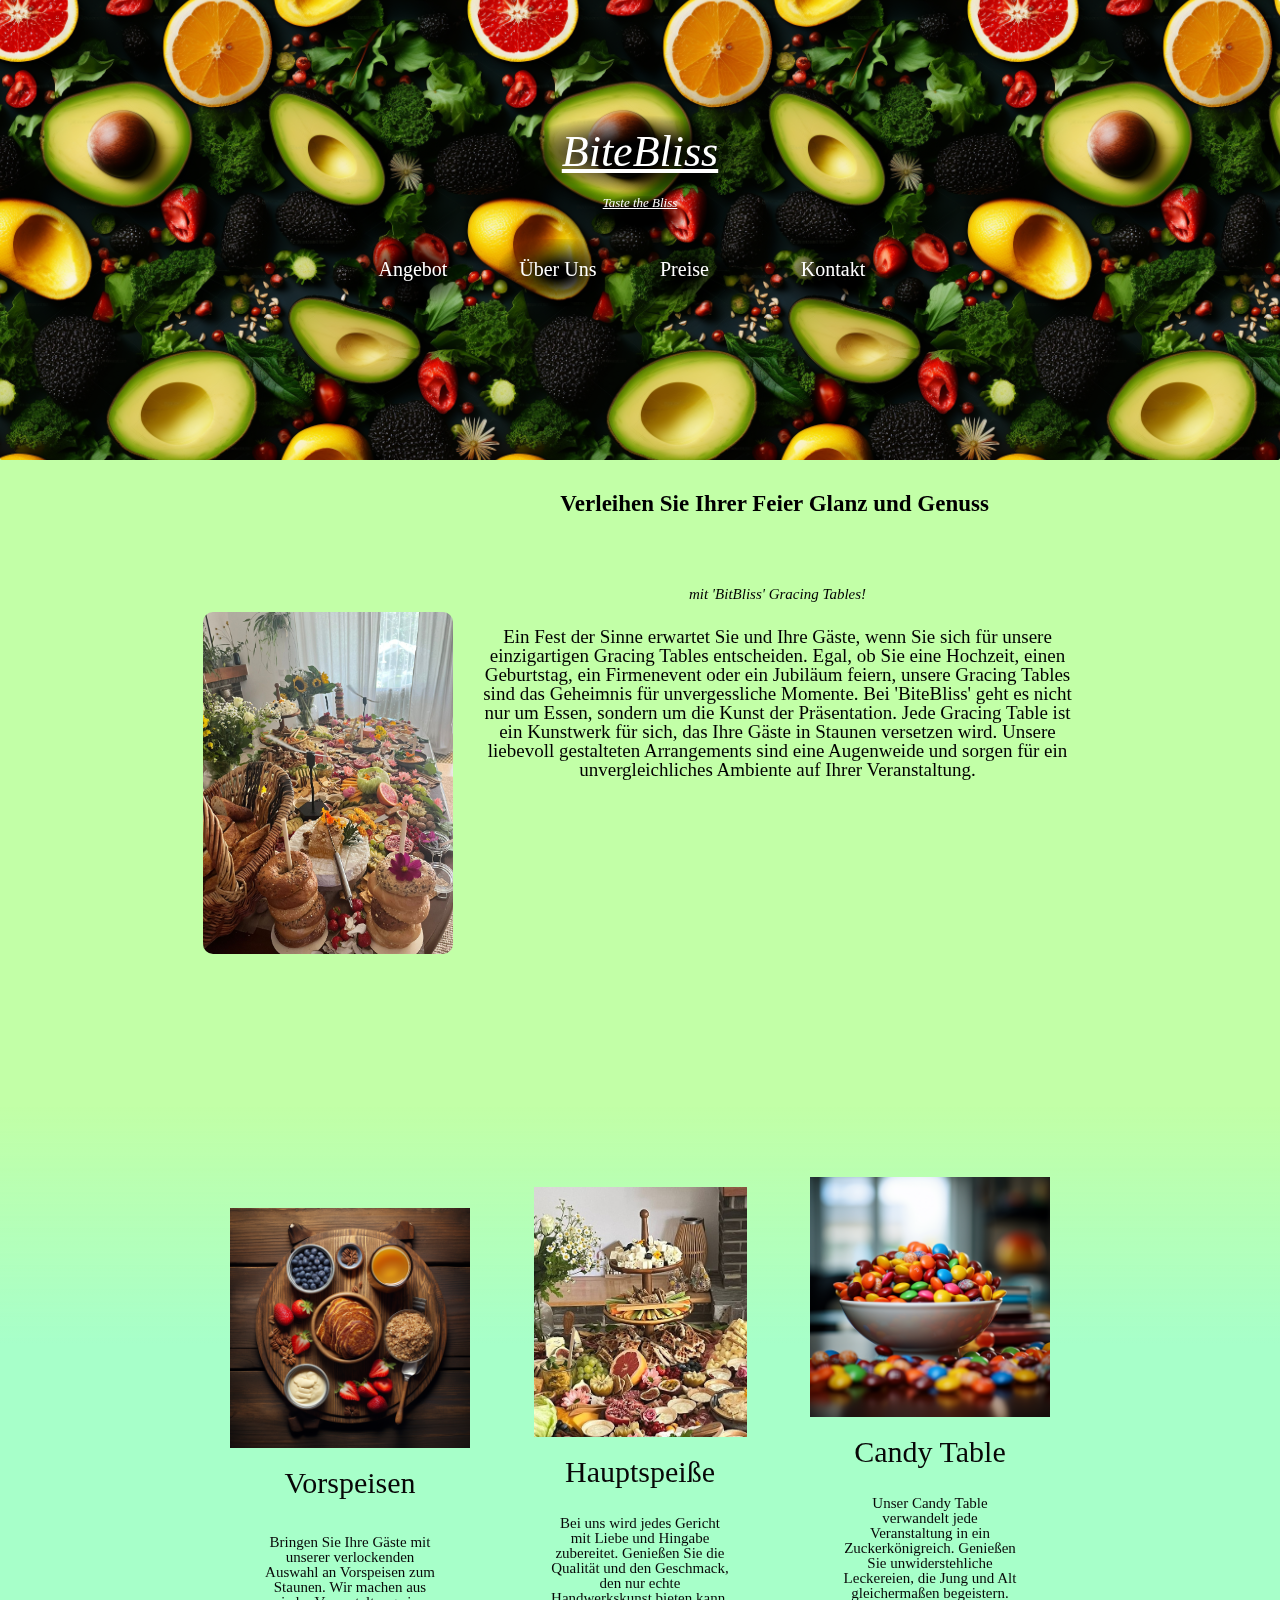
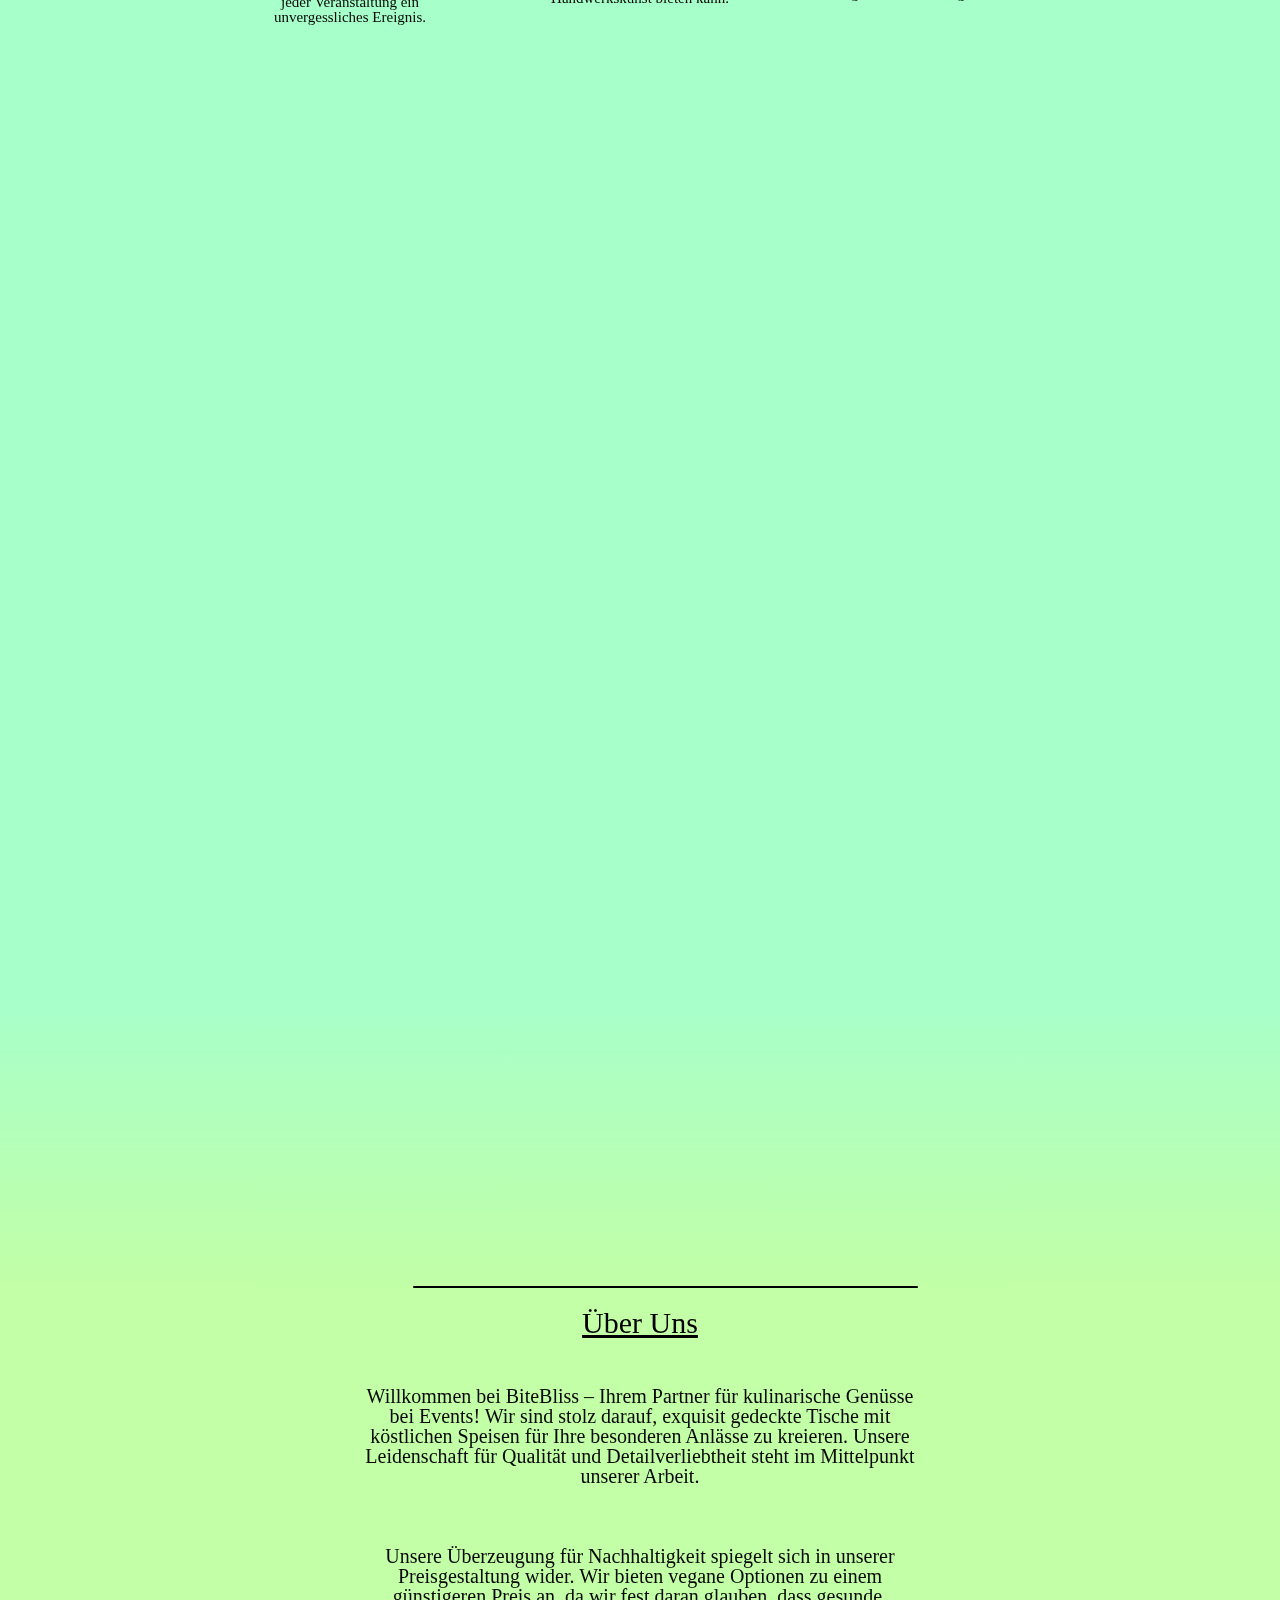
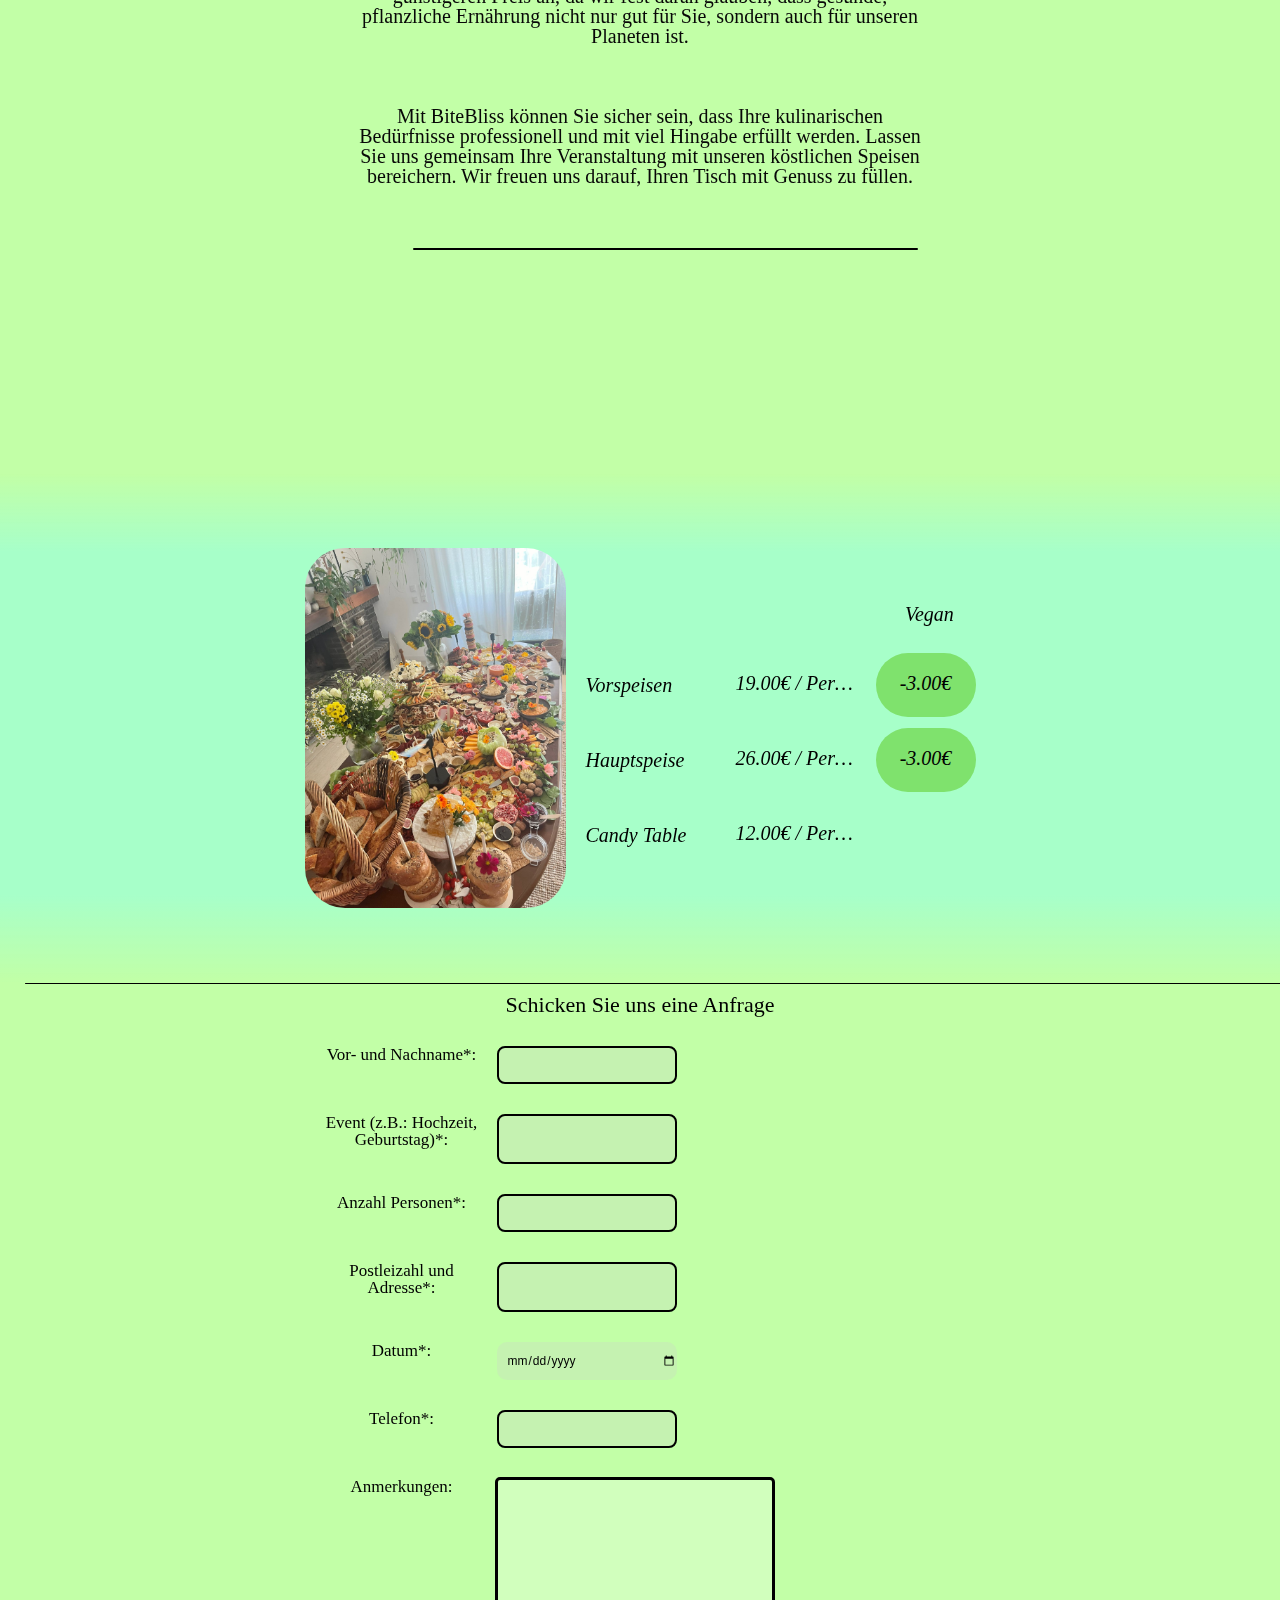
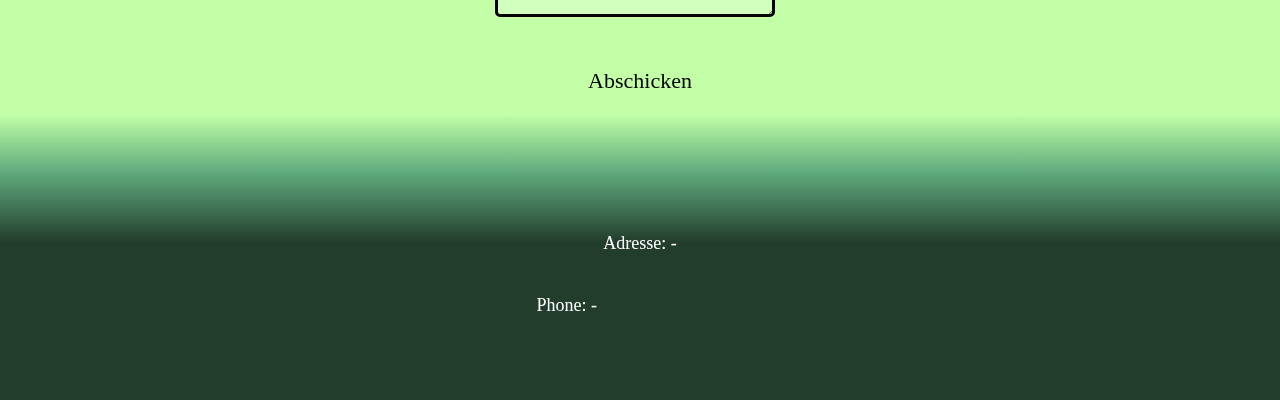
<file: website/HTML/home.html>
<!DOCTYPE html>
<html lang="en">
<head>
    <link rel="stylesheet" href="new_PFS_Document.css">
    <meta charset="utf-8">
    <meta http-equiv="X-UA-Compatible" content="IE=edge">
    <meta name="viewport" content="width=device-width, initial-scale=1.0">
	<title>BiteBliss</title>
	
</head>
<body>
        <div class="anchorpane1"  id="anchorpane1" >
        <div class="anchorpane1-region"  id="anchorpane1-region" >
            <div class="vbox1"  id="vbox1" >
                <ul class="vbox1-region"  id="vbox1-region" >
                    <div class="hbox9"  id="hbox9" >
                        <ul class="hbox9-region"  id="hbox9-region" >
                            <div class="anchorpane2"  id="anchorpane2" >
                                <div class="anchorpane2-region"  id="anchorpane2-region" >
                                    <div class="vbox3_2"  id="vbox3_2" >
                                        <ul class="vbox3_2-region"  id="vbox3_2-region" >
                                            <div class="label20"  id="label20" >
                                                <label class="label20-region"  id="label20-region" >BiteBliss</label>
                                            </div>
                                            <div class="label27"  id="label27" >
                                                <label class="label27-region"  id="label27-region" >Taste the Bliss</label>
                                            </div>
                                            <div class="hbox1"  id="hbox1" >
                                                <ul class="hbox1-region"  id="hbox1-region" >
                                                    <div class="label21"  id="label21" >
                                                        <a href="#vorhauptcandy"><label class="label21-region"  id="label21-region" >Angebot</label></a>
                                                    </div>
                                                    <div class="label28"  id="label28" >
                                                        <a href="#aboutus"><label class="label28-region"  id="label28-region" >Über Uns</label></a>
                                                    </div>
                                                    <div class="label29"  id="label29" >
                                                        <a href="#angebot_box"><label class="label29-region"  id="label29-region" >Preise</label></a>
                                                    </div>
                                                    <div class="label38"  id="label38" >
                                                        <a href="#kontaktform"><label class="label38-region"  id="label38-region" >Kontakt</label></a>
                                                    </div>
                                                </ul>
                                            </div>
                                        </ul>
                                    </div>
                                </div>
                            </div>
                        </ul>
                    </div>
                    <div class="hbox2"  id="hbox2" >
                        <ul class="hbox2-region"  id="hbox2-region" >
                            <div class="anchorpane3"  id="anchorpane3" >
                                <div class="anchorpane3-region"  id="anchorpane3-region" ></div>
                            </div>
                            <div class="vbox4"  id="vbox4" >
                                <ul class="vbox4-region"  id="vbox4-region" >
                                    <div class="label25"  id="label25" >
                                        <label class="label25-region"  id="label25-region" >Verleihen Sie Ihrer Feier Glanz und Genuss </label>
                                    </div>
                                    <div class="label26"  id="label26" >
                                        <label class="label26-region"  id="label26-region" >mit 'BitBliss' Gracing Tables!</label>
                                    </div>
                                    <div class="label24"  id="label24" >
                                        <label class="label24-region"  id="label24-region" >Ein Fest der Sinne erwartet Sie und Ihre Gäste, wenn Sie sich für unsere einzigartigen Gracing Tables entscheiden. Egal, ob Sie eine Hochzeit, einen Geburtstag, ein Firmenevent oder ein Jubiläum feiern, unsere Gracing Tables sind das Geheimnis für unvergessliche Momente. Bei 'BiteBliss' geht es nicht nur um Essen, sondern um die Kunst der Präsentation. Jede Gracing Table ist ein Kunstwerk für sich, das Ihre Gäste in Staunen versetzen wird. Unsere liebevoll gestalteten Arrangements sind eine Augenweide und sorgen für ein unvergleichliches Ambiente auf Ihrer Veranstaltung.</label>
                                    </div>
                                </ul>
                            </div>
                        </ul>
                    </div>
                    <div class="vorhauptcandy"  id="vorhauptcandy" >
                        <div class="vorhauptcandy-region"  id="vorhauptcandy-region" >
                            <div class="infobox"  id="infobox" >
                                <ul class="infobox-region"  id="infobox-region" >
                                    <div class="anchorpane5"  id="anchorpane5" >
                                        <div class="anchorpane5-region"  id="anchorpane5-region" ></div>
                                    </div>
                                    <div class="label6"  id="label6" >
                                        <label class="label6-region"  id="label6-region" >Vorspeisen</label>
                                    </div>
                                    <div class="label9"  id="label9" >
                                        <label class="label9-region"  id="label9-region" >Bringen Sie Ihre Gäste mit unserer verlockenden Auswahl an Vorspeisen zum Staunen. Wir machen aus jeder Veranstaltung ein unvergessliches Ereignis.</label>
                                    </div>
                                </ul>
                            </div>
                            <div class="vbox3"  id="vbox3" >
                                <ul class="vbox3-region"  id="vbox3-region" >
                                    <div class="anchorpane6"  id="anchorpane6" >
                                        <div class="anchorpane6-region"  id="anchorpane6-region" ></div>
                                    </div>
                                    <div class="label8"  id="label8" >
                                        <label class="label8-region"  id="label8-region" >Hauptspeiße</label>
                                    </div>
                                    <div class="label10"  id="label10" >
                                        <label class="label10-region"  id="label10-region" >Bei uns wird jedes Gericht mit Liebe und Hingabe zubereitet. Genießen Sie die Qualität und den Geschmack, den nur echte Handwerkskunst bieten kann.</label>
                                    </div>
                                </ul>
                            </div>
                            <div class="vbox5"  id="vbox5" >
                                <ul class="vbox5-region"  id="vbox5-region" >
                                    <div class="anchorpane7"  id="anchorpane7" >
                                        <div class="anchorpane7-region"  id="anchorpane7-region" ></div>
                                    </div>
                                    <div class="label17"  id="label17" >
                                        <label class="label17-region"  id="label17-region" >Candy Table</label>
                                    </div>
                                    <div class="label18"  id="label18" >
                                        <label class="label18-region"  id="label18-region" >Unser Candy Table verwandelt jede Veranstaltung in ein Zuckerkönigreich. Genießen Sie unwiderstehliche Leckereien, die Jung und Alt gleichermaßen begeistern.</label>
                                    </div>
                                </ul>
                            </div>
                        </div>
                    </div>
                    <div class="aboutus"  id="aboutus" >
                        <ul class="aboutus-region"  id="aboutus-region" >
                            <div class="dividor"  id="dividor" >
                                <div class="dividor-region"  id="dividor-region" ></div>
                            </div>
                            <div class="vbox2"  id="vbox2" >
                                <ul class="vbox2-region"  id="vbox2-region" >
                                    <div class="label1"  id="label1" >
                                        <label class="label1-region"  id="label1-region" >Über Uns</label>
                                    </div>
                                    <div class="label5"  id="label5" >
                                        <label class="label5-region"  id="label5-region" >Willkommen bei BiteBliss – Ihrem Partner für kulinarische Genüsse bei Events! Wir sind stolz darauf, exquisit gedeckte Tische mit köstlichen Speisen für Ihre besonderen Anlässe zu kreieren. Unsere Leidenschaft für Qualität und Detailverliebtheit steht im Mittelpunkt unserer Arbeit.</label>
                                    </div>
                                    <div class="label7"  id="label7" >
                                        <label class="label7-region"  id="label7-region" >Unsere Überzeugung für Nachhaltigkeit spiegelt sich in unserer Preisgestaltung wider. Wir bieten vegane Optionen zu einem günstigeren Preis an, da wir fest daran glauben, dass gesunde, pflanzliche Ernährung nicht nur gut für Sie, sondern auch für unseren Planeten ist.</label>
                                    </div>
                                    <div class="label19"  id="label19" >
                                        <label class="label19-region"  id="label19-region" >Mit BiteBliss können Sie sicher sein, dass Ihre kulinarischen Bedürfnisse professionell und mit viel Hingabe erfüllt werden. Lassen Sie uns gemeinsam Ihre Veranstaltung mit unseren köstlichen Speisen bereichern. Wir freuen uns darauf, Ihren Tisch mit Genuss zu füllen.</label>
                                    </div>
                                </ul>
                            </div>
                            <div class="dividor_2"  id="dividor_2" >
                                <div class="dividor_2-region"  id="dividor_2-region" ></div>
                            </div>
                        </ul>
                    </div>
                    <div class="angebot_box"  id="angebot_box" >
                        <ul class="angebot_box-region"  id="angebot_box-region" >
                            <div class="anchorpane4"  id="anchorpane4" >
                                <div class="anchorpane4-region"  id="anchorpane4-region" ></div>
                            </div>
                            <div class="preisbox"  id="preisbox" >
                                <ul class="preisbox-region"  id="preisbox-region" >
                                    <div class="hbox4"  id="hbox4" >
                                        <ul class="hbox4-region"  id="hbox4-region" >
                                            <div class="label4"  id="label4" >
                                                <label class="label4-region"  id="label4-region" >Vegan</label>
                                            </div>
                                        </ul>
                                    </div>
                                    <div class="hbox6"  id="hbox6" >
                                        <ul class="hbox6-region"  id="hbox6-region" >
                                            <div class="label11"  id="label11" >
                                                <label class="label11-region"  id="label11-region" >Vorspeisen</label>
                                            </div>
                                            <div class="label12"  id="label12" >
                                                <label class="label12-region"  id="label12-region" >19.00€ / Person</label>
                                            </div>
                                            <div class="label2"  id="label2" >
                                                <label class="label2-region"  id="label2-region" >-3.00€</label>
                                            </div>
                                        </ul>
                                    </div>
                                    <div class="hbox7"  id="hbox7" >
                                        <ul class="hbox7-region"  id="hbox7-region" >
                                            <div class="label13"  id="label13" >
                                                <label class="label13-region"  id="label13-region" >Hauptspeise</label>
                                            </div>
                                            <div class="label14"  id="label14" >
                                                <label class="label14-region"  id="label14-region" >26.00€ / Person</label>
                                            </div>
                                            <div class="label3"  id="label3" >
                                                <label class="label3-region"  id="label3-region" >-3.00€</label>
                                            </div>
                                        </ul>
                                    </div>
                                    <div class="hbox8"  id="hbox8" >
                                        <ul class="hbox8-region"  id="hbox8-region" >
                                            <div class="label15"  id="label15" >
                                                <label class="label15-region"  id="label15-region" >Candy Table</label>
                                            </div>
                                            <div class="label16"  id="label16" >
                                                <label class="label16-region"  id="label16-region" >12.00€ / Person</label>
                                            </div>
                                        </ul>
                                    </div>
                                </ul>
                            </div>
                        </ul>
                    </div>
                    <div class="anchorpane8"  id="anchorpane8" >
                        <div class="anchorpane8-region"  id="anchorpane8-region" ></div>
                    </div>
                    <form action="https://formspree.io/f/mknlqyyb" method="POST">
                        <!-- Add your Formspree form ID in the action attribute -->
                    <div class="kontaktform"  id="kontaktform" >
                        <ul class="kontaktform-region"  id="kontaktform-region" >
                            <div class="vbox6"  id="vbox6" >
                                <ul class="vbox6-region"  id="vbox6-region" >
                                    <div class="label30"  id="label30" >
                                        <label class="label30-region"  id="label30-region" >Schicken Sie uns eine Anfrage</label>
                                    </div>
                                    <div class="flowpane1"  id="flowpane1" >
                                        <div class="flowpane1-region"  id="flowpane1-region" >
                                            <div class="hbox14"  id="hbox14" >
                                                <ul class="hbox14-region"  id="hbox14-region" >
                                                    <div class="label31"  id="label31" >
                                                        <label class="label31-region"  id="label31-region" >Vor- und Nachname*:</label>
                                                    </div>
                                                    <div class="textfield5"  id="textfield5" >
                                                        <input required=""  name="name" type="text"  class="textfield5-region"  id="textfield5-region" />
                                                        <div role="textbox"  class="textfield5-border"  id="textfield5-border" ></div>
                                                    </div>
                                                </ul>
                                            </div>
                                            <div class="hbox15"  id="hbox15" >
                                                <ul class="hbox15-region"  id="hbox15-region" >
                                                    <div class="label32"  id="label32" >
                                                        <label class="label32-region"  id="label32-region" >Event (z.B.: Hochzeit, Geburtstag)*:</label>
                                                    </div>
                                                    <div class="textfield6"  id="textfield6" >
                                                        <input required=""  name="event typ" type="text"  class="textfield6-region"  id="textfield6-region" />
                                                        <div role="textbox"  class="textfield6-border"  id="textfield6-border" ></div>
                                                    </div>
                                                </ul>
                                            </div>
                                            <div class="hbox16"  id="hbox16" >
                                                <ul class="hbox16-region"  id="hbox16-region" >
                                                    <div class="label33"  id="label33" >
                                                        <label class="label33-region"  id="label33-region" >Anzahl Personen*:</label>
                                                    </div>
                                                    <div class="textfield7"  id="textfield7" >
                                                        <input required=""  name="anzahl Personen" pattern="[0-9\s]*"  type="text"  class="textfield7-region"  id="textfield7-region" />
                                                        <div role="textbox"  class="textfield7-border"  id="textfield7-border" ></div>
                                                    </div>
                                                </ul>
                                            </div>
                                            <div class="hbox17"  id="hbox17" >
                                                <ul class="hbox17-region"  id="hbox17-region" >
                                                    <div class="label34"  id="label34" >
                                                        <label class="label34-region"  id="label34-region" >Postleizahl und Adresse*:</label>
                                                    </div>
                                                    <div class="textfield8"  id="textfield8" >
                                                        <input required=""  name="adresse" type="text"  class="textfield8-region"  id="textfield8-region" />
                                                        <div role="textbox"  class="textfield8-border"  id="textfield8-border" ></div>
                                                    </div>
                                                </ul>
                                            </div>
                                            <div class="hbox18"  id="hbox18" >
                                                <ul class="hbox18-region"  id="hbox18-region" >
                                                    <div class="label35"  id="label35" >
                                                        <label class="label35-region"  id="label35-region" >Datum*:</label>
                                                    </div>
                                                    <div class="textfield9"  id="textfield9" >
                                                        <div role="textbox"  class="date-border"  id="textfield9-border" ></div>
                                                        <input required="" name="datum"  type="date"  class="textfield9-region"  id="datePicker-region" />
                                                        
                                                    </div>
                                                        
                                                </ul>
                                            </div>
                                            <div class="hbox19"  id="hbox19" >
                                                <ul class="hbox19-region"  id="hbox19-region" >
                                                    <div class="label36"  id="label36" >
                                                        <label class="label36-region"  id="label36-region" >Telefon*:</label>
                                                    </div>
                                                    <div class="textfield9"  id="textfield9" >
                                                        <div role="textbox"  class="textfield9-border"  id="textfield9-border" ></div>
                                                        <input required="" name="telefon" pattern="[0-9\s]*"  type="text"  class="textfield9-region"  id="textfield9-region" />
                                                        
                                                    </div>
                                                </ul>
                                            </div>
                                            <div class="anchorpane9"  id="anchorpane9" >
                                                <div class="anchorpane9-region"  id="anchorpane9-region" >
                                                    <div class="label37"  id="label37" >
                                                        <label class="label37-region" name="Anmerkungen" id="label37-region" >Anmerkungen:</label>
                                                    </div>
                                                    <div class="textarea2"  id="textarea2" >
                                                        <textarea role="textarea"  class="textarea2-region"  id="textarea2-region" ></textarea>
                                                        <div class="textarea2-border"  id="textarea2-border" ></div>
                                                    </div>
                                                </div>
                                            </div>
                                        </div>
                                    </div>
                                    <div class="button1"  id="button1" >
                                        <button class="button1-region"  id="button1-region" type="submit">Abschicken</button>
                                    </div>
                                </form>
                                </ul>
                            </div>
                        </ul>
                    </div>
                    <div class="vboxx"  id="vboxx" >
                        <ul class="vboxx-region"  id="vboxx-region" >
                            <div class="vbox7"  id="vbox7" >
                                <ul class="vbox7-region"  id="vbox7-region" >
                                    <div class="label39"  id="label39" >
                                        <label class="label39-region"  id="label39-region" >Adresse: -</label>
                                    </div>
                                    <div class="label40"  id="label40" >
                                        <label class="label40-region"  id="label40-region" >Phone: -</label>
                                    </div>
                                </ul>
                            </div>
                        </ul>
                    </div>
                </ul>
            </div>
        </div>
    </div>
	
    <script src="new_PFS_Document.js"></script> 
</body>
</html>
</file>
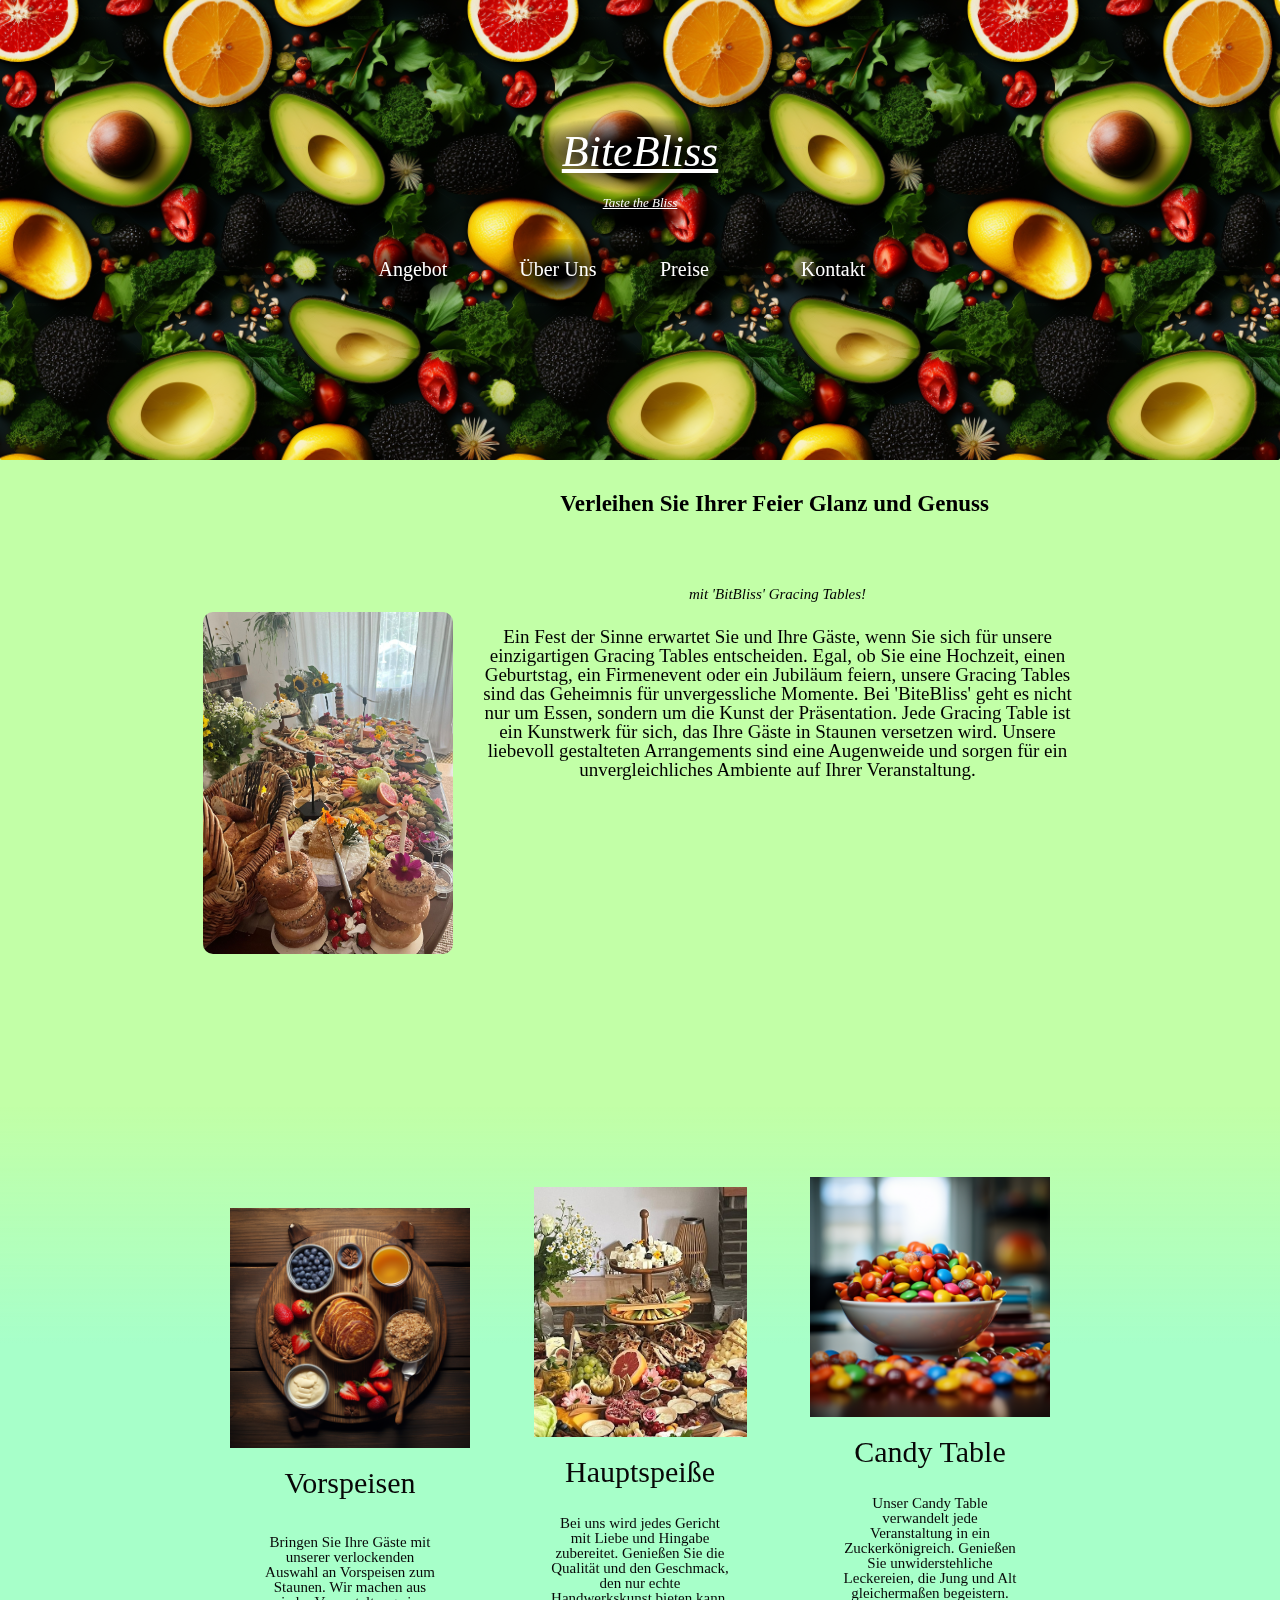
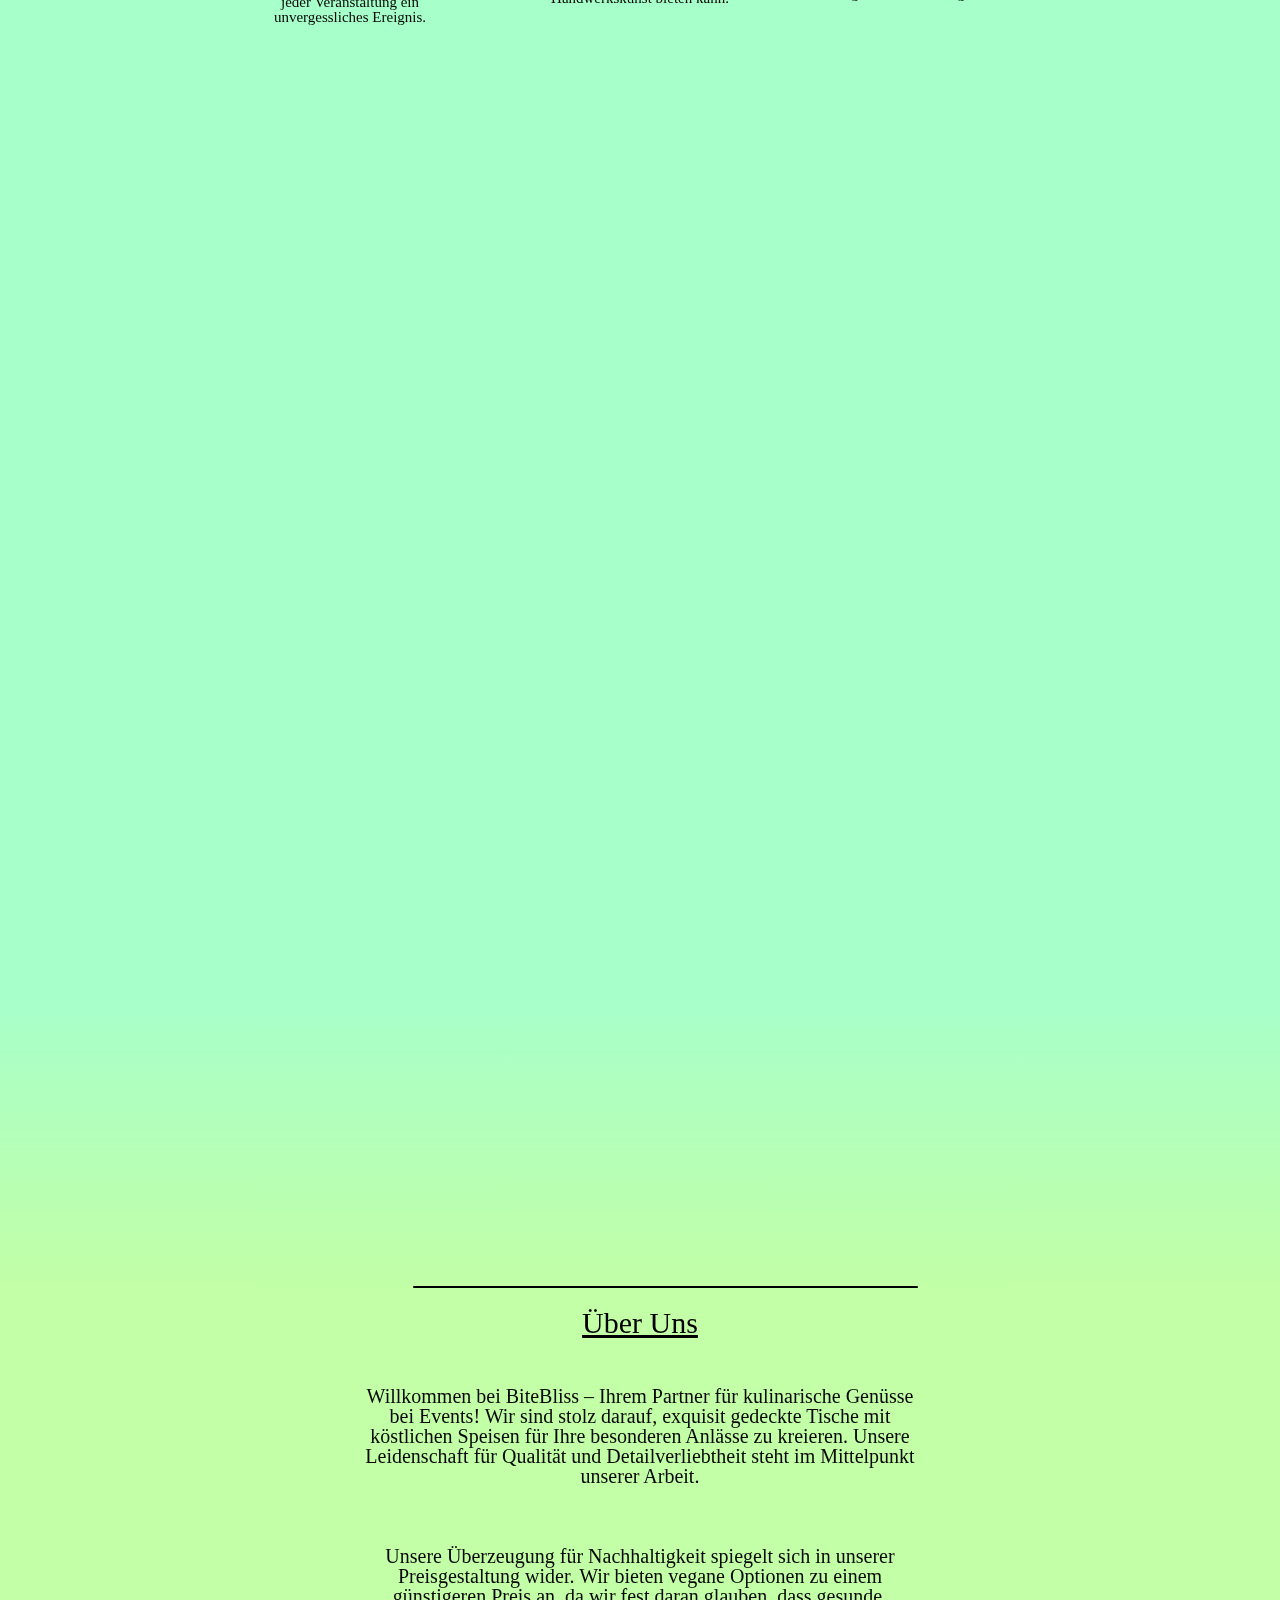
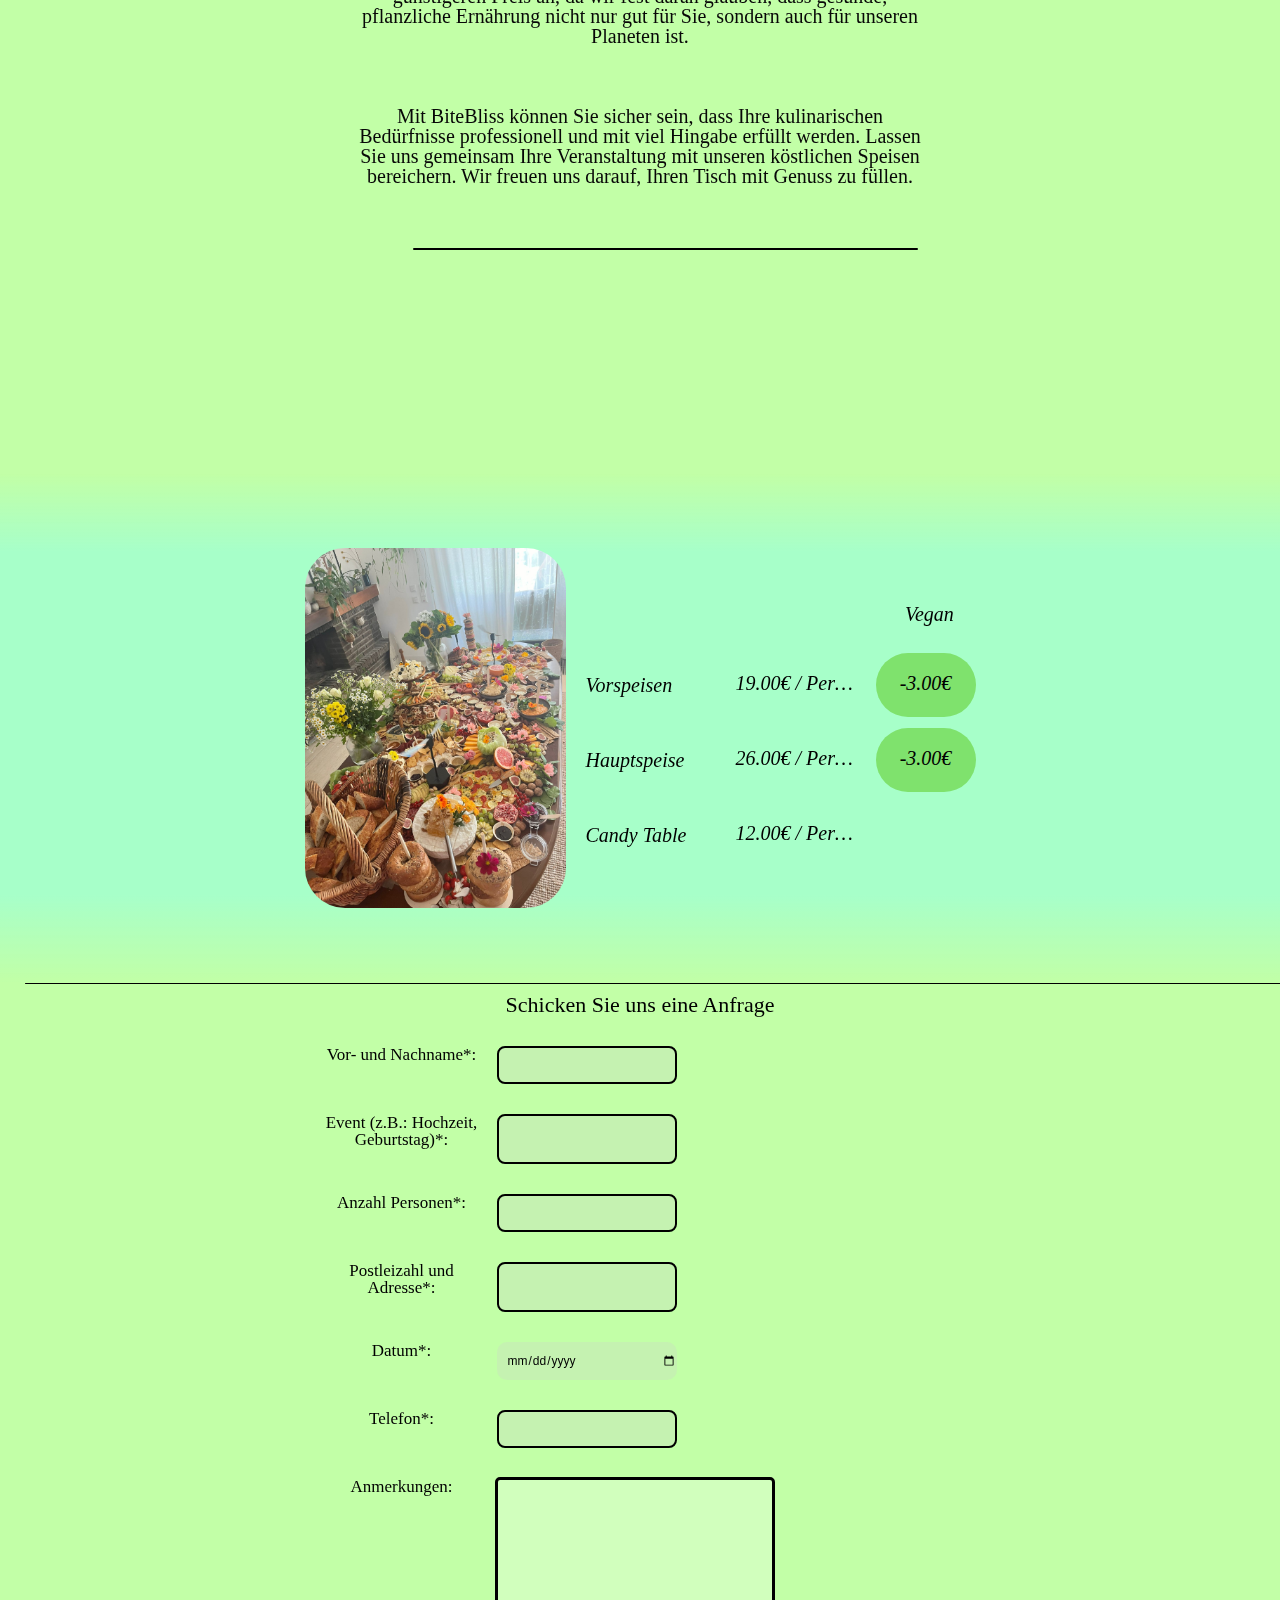
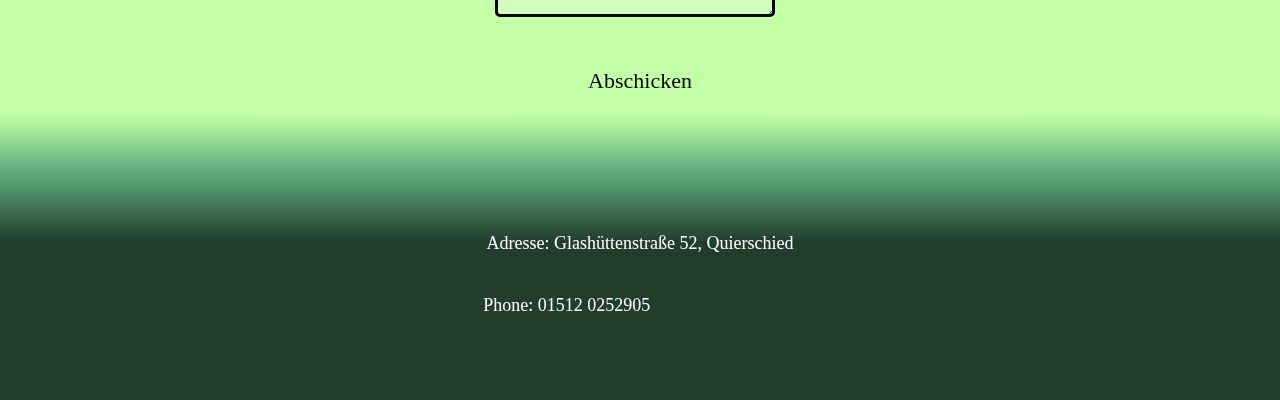
<file: website/HTML/new_PFS_Document.html>
<!DOCTYPE html>
<html lang="en">
<head>
    <link rel="stylesheet" href="new_PFS_Document.css">
    <meta charset="utf-8">
    <meta http-equiv="X-UA-Compatible" content="IE=edge">
    <meta name="viewport" content="width=device-width, initial-scale=1.0">
	<title>new_PFS_Document</title>
	
</head>
<body>
        <div class="anchorpane1"  id="anchorpane1" >
        <div class="anchorpane1-region"  id="anchorpane1-region" >
            <div class="vbox1"  id="vbox1" >
                <ul class="vbox1-region"  id="vbox1-region" >
                    <div class="hbox9"  id="hbox9" >
                        <ul class="hbox9-region"  id="hbox9-region" >
                            <div class="anchorpane2"  id="anchorpane2" >
                                <div class="anchorpane2-region"  id="anchorpane2-region" >
                                    <div class="vbox3_2"  id="vbox3_2" >
                                        <ul class="vbox3_2-region"  id="vbox3_2-region" >
                                            <div class="label20"  id="label20" >
                                                <label class="label20-region"  id="label20-region" >BiteBliss</label>
                                            </div>
                                            <div class="label27"  id="label27" >
                                                <label class="label27-region"  id="label27-region" >Taste the Bliss</label>
                                            </div>
                                            <div class="hbox1"  id="hbox1" >
                                                <ul class="hbox1-region"  id="hbox1-region" >
                                                    <div class="label21"  id="label21" >
                                                        <a href="#vorhauptcandy"><label class="label21-region"  id="label21-region" >Angebot</label></a>
                                                    </div>
                                                    <div class="label28"  id="label28" >
                                                        <a href="#aboutus"><label class="label28-region"  id="label28-region" >Über Uns</label></a>
                                                    </div>
                                                    <div class="label29"  id="label29" >
                                                        <a href="#angebot_box"><label class="label29-region"  id="label29-region" >Preise</label></a>
                                                    </div>
                                                    <div class="label38"  id="label38" >
                                                        <a href="#kontaktform"><label class="label38-region"  id="label38-region" >Kontakt</label></a>
                                                    </div>
                                                </ul>
                                            </div>
                                        </ul>
                                    </div>
                                </div>
                            </div>
                        </ul>
                    </div>
                    <div class="hbox2"  id="hbox2" >
                        <ul class="hbox2-region"  id="hbox2-region" >
                            <div class="anchorpane3"  id="anchorpane3" >
                                <div class="anchorpane3-region"  id="anchorpane3-region" ></div>
                            </div>
                            <div class="vbox4"  id="vbox4" >
                                <ul class="vbox4-region"  id="vbox4-region" >
                                    <div class="label25"  id="label25" >
                                        <label class="label25-region"  id="label25-region" >Verleihen Sie Ihrer Feier Glanz und Genuss </label>
                                    </div>
                                    <div class="label26"  id="label26" >
                                        <label class="label26-region"  id="label26-region" >mit 'BitBliss' Gracing Tables!</label>
                                    </div>
                                    <div class="label24"  id="label24" >
                                        <label class="label24-region"  id="label24-region" >Ein Fest der Sinne erwartet Sie und Ihre Gäste, wenn Sie sich für unsere einzigartigen Gracing Tables entscheiden. Egal, ob Sie eine Hochzeit, einen Geburtstag, ein Firmenevent oder ein Jubiläum feiern, unsere Gracing Tables sind das Geheimnis für unvergessliche Momente. Bei 'BiteBliss' geht es nicht nur um Essen, sondern um die Kunst der Präsentation. Jede Gracing Table ist ein Kunstwerk für sich, das Ihre Gäste in Staunen versetzen wird. Unsere liebevoll gestalteten Arrangements sind eine Augenweide und sorgen für ein unvergleichliches Ambiente auf Ihrer Veranstaltung.</label>
                                    </div>
                                </ul>
                            </div>
                        </ul>
                    </div>
                    <div class="vorhauptcandy"  id="vorhauptcandy" >
                        <div class="vorhauptcandy-region"  id="vorhauptcandy-region" >
                            <div class="infobox"  id="infobox" >
                                <ul class="infobox-region"  id="infobox-region" >
                                    <div class="anchorpane5"  id="anchorpane5" >
                                        <div class="anchorpane5-region"  id="anchorpane5-region" ></div>
                                    </div>
                                    <div class="label6"  id="label6" >
                                        <label class="label6-region"  id="label6-region" >Vorspeisen</label>
                                    </div>
                                    <div class="label9"  id="label9" >
                                        <label class="label9-region"  id="label9-region" >Bringen Sie Ihre Gäste mit unserer verlockenden Auswahl an Vorspeisen zum Staunen. Wir machen aus jeder Veranstaltung ein unvergessliches Ereignis.</label>
                                    </div>
                                </ul>
                            </div>
                            <div class="vbox3"  id="vbox3" >
                                <ul class="vbox3-region"  id="vbox3-region" >
                                    <div class="anchorpane6"  id="anchorpane6" >
                                        <div class="anchorpane6-region"  id="anchorpane6-region" ></div>
                                    </div>
                                    <div class="label8"  id="label8" >
                                        <label class="label8-region"  id="label8-region" >Hauptspeiße</label>
                                    </div>
                                    <div class="label10"  id="label10" >
                                        <label class="label10-region"  id="label10-region" >Bei uns wird jedes Gericht mit Liebe und Hingabe zubereitet. Genießen Sie die Qualität und den Geschmack, den nur echte Handwerkskunst bieten kann.</label>
                                    </div>
                                </ul>
                            </div>
                            <div class="vbox5"  id="vbox5" >
                                <ul class="vbox5-region"  id="vbox5-region" >
                                    <div class="anchorpane7"  id="anchorpane7" >
                                        <div class="anchorpane7-region"  id="anchorpane7-region" ></div>
                                    </div>
                                    <div class="label17"  id="label17" >
                                        <label class="label17-region"  id="label17-region" >Candy Table</label>
                                    </div>
                                    <div class="label18"  id="label18" >
                                        <label class="label18-region"  id="label18-region" >Unser Candy Table verwandelt jede Veranstaltung in ein Zuckerkönigreich. Genießen Sie unwiderstehliche Leckereien, die Jung und Alt gleichermaßen begeistern.</label>
                                    </div>
                                </ul>
                            </div>
                        </div>
                    </div>
                    <div class="aboutus"  id="aboutus" >
                        <ul class="aboutus-region"  id="aboutus-region" >
                            <div class="dividor"  id="dividor" >
                                <div class="dividor-region"  id="dividor-region" ></div>
                            </div>
                            <div class="vbox2"  id="vbox2" >
                                <ul class="vbox2-region"  id="vbox2-region" >
                                    <div class="label1"  id="label1" >
                                        <label class="label1-region"  id="label1-region" >Über Uns</label>
                                    </div>
                                    <div class="label5"  id="label5" >
                                        <label class="label5-region"  id="label5-region" >Willkommen bei BiteBliss – Ihrem Partner für kulinarische Genüsse bei Events! Wir sind stolz darauf, exquisit gedeckte Tische mit köstlichen Speisen für Ihre besonderen Anlässe zu kreieren. Unsere Leidenschaft für Qualität und Detailverliebtheit steht im Mittelpunkt unserer Arbeit.</label>
                                    </div>
                                    <div class="label7"  id="label7" >
                                        <label class="label7-region"  id="label7-region" >Unsere Überzeugung für Nachhaltigkeit spiegelt sich in unserer Preisgestaltung wider. Wir bieten vegane Optionen zu einem günstigeren Preis an, da wir fest daran glauben, dass gesunde, pflanzliche Ernährung nicht nur gut für Sie, sondern auch für unseren Planeten ist.</label>
                                    </div>
                                    <div class="label19"  id="label19" >
                                        <label class="label19-region"  id="label19-region" >Mit BiteBliss können Sie sicher sein, dass Ihre kulinarischen Bedürfnisse professionell und mit viel Hingabe erfüllt werden. Lassen Sie uns gemeinsam Ihre Veranstaltung mit unseren köstlichen Speisen bereichern. Wir freuen uns darauf, Ihren Tisch mit Genuss zu füllen.</label>
                                    </div>
                                </ul>
                            </div>
                            <div class="dividor_2"  id="dividor_2" >
                                <div class="dividor_2-region"  id="dividor_2-region" ></div>
                            </div>
                        </ul>
                    </div>
                    <div class="angebot_box"  id="angebot_box" >
                        <ul class="angebot_box-region"  id="angebot_box-region" >
                            <div class="anchorpane4"  id="anchorpane4" >
                                <div class="anchorpane4-region"  id="anchorpane4-region" ></div>
                            </div>
                            <div class="preisbox"  id="preisbox" >
                                <ul class="preisbox-region"  id="preisbox-region" >
                                    <div class="hbox4"  id="hbox4" >
                                        <ul class="hbox4-region"  id="hbox4-region" >
                                            <div class="label4"  id="label4" >
                                                <label class="label4-region"  id="label4-region" >Vegan</label>
                                            </div>
                                        </ul>
                                    </div>
                                    <div class="hbox6"  id="hbox6" >
                                        <ul class="hbox6-region"  id="hbox6-region" >
                                            <div class="label11"  id="label11" >
                                                <label class="label11-region"  id="label11-region" >Vorspeisen</label>
                                            </div>
                                            <div class="label12"  id="label12" >
                                                <label class="label12-region"  id="label12-region" >19.00€ / Person</label>
                                            </div>
                                            <div class="label2"  id="label2" >
                                                <label class="label2-region"  id="label2-region" >-3.00€</label>
                                            </div>
                                        </ul>
                                    </div>
                                    <div class="hbox7"  id="hbox7" >
                                        <ul class="hbox7-region"  id="hbox7-region" >
                                            <div class="label13"  id="label13" >
                                                <label class="label13-region"  id="label13-region" >Hauptspeise</label>
                                            </div>
                                            <div class="label14"  id="label14" >
                                                <label class="label14-region"  id="label14-region" >26.00€ / Person</label>
                                            </div>
                                            <div class="label3"  id="label3" >
                                                <label class="label3-region"  id="label3-region" >-3.00€</label>
                                            </div>
                                        </ul>
                                    </div>
                                    <div class="hbox8"  id="hbox8" >
                                        <ul class="hbox8-region"  id="hbox8-region" >
                                            <div class="label15"  id="label15" >
                                                <label class="label15-region"  id="label15-region" >Candy Table</label>
                                            </div>
                                            <div class="label16"  id="label16" >
                                                <label class="label16-region"  id="label16-region" >12.00€ / Person</label>
                                            </div>
                                        </ul>
                                    </div>
                                </ul>
                            </div>
                        </ul>
                    </div>
                    <div class="anchorpane8"  id="anchorpane8" >
                        <div class="anchorpane8-region"  id="anchorpane8-region" ></div>
                    </div>
                    <form action="https://formspree.io/f/mknlqyyb" method="POST">
                        <!-- Add your Formspree form ID in the action attribute -->
                    <div class="kontaktform"  id="kontaktform" >
                        <ul class="kontaktform-region"  id="kontaktform-region" >
                            <div class="vbox6"  id="vbox6" >
                                <ul class="vbox6-region"  id="vbox6-region" >
                                    <div class="label30"  id="label30" >
                                        <label class="label30-region"  id="label30-region" >Schicken Sie uns eine Anfrage</label>
                                    </div>
                                    <div class="flowpane1"  id="flowpane1" >
                                        <div class="flowpane1-region"  id="flowpane1-region" >
                                            <div class="hbox14"  id="hbox14" >
                                                <ul class="hbox14-region"  id="hbox14-region" >
                                                    <div class="label31"  id="label31" >
                                                        <label class="label31-region"  id="label31-region" >Vor- und Nachname*:</label>
                                                    </div>
                                                    <div class="textfield5"  id="textfield5" >
                                                        <input required=""  name="name" type="text"  class="textfield5-region"  id="textfield5-region" />
                                                        <div role="textbox"  class="textfield5-border"  id="textfield5-border" ></div>
                                                    </div>
                                                </ul>
                                            </div>
                                            <div class="hbox15"  id="hbox15" >
                                                <ul class="hbox15-region"  id="hbox15-region" >
                                                    <div class="label32"  id="label32" >
                                                        <label class="label32-region"  id="label32-region" >Event (z.B.: Hochzeit, Geburtstag)*:</label>
                                                    </div>
                                                    <div class="textfield6"  id="textfield6" >
                                                        <input required=""  name="event typ" type="text"  class="textfield6-region"  id="textfield6-region" />
                                                        <div role="textbox"  class="textfield6-border"  id="textfield6-border" ></div>
                                                    </div>
                                                </ul>
                                            </div>
                                            <div class="hbox16"  id="hbox16" >
                                                <ul class="hbox16-region"  id="hbox16-region" >
                                                    <div class="label33"  id="label33" >
                                                        <label class="label33-region"  id="label33-region" >Anzahl Personen*:</label>
                                                    </div>
                                                    <div class="textfield7"  id="textfield7" >
                                                        <input required=""  name="anzahl Personen" pattern="[0-9\s]*"  type="text"  class="textfield7-region"  id="textfield7-region" />
                                                        <div role="textbox"  class="textfield7-border"  id="textfield7-border" ></div>
                                                    </div>
                                                </ul>
                                            </div>
                                            <div class="hbox17"  id="hbox17" >
                                                <ul class="hbox17-region"  id="hbox17-region" >
                                                    <div class="label34"  id="label34" >
                                                        <label class="label34-region"  id="label34-region" >Postleizahl und Adresse*:</label>
                                                    </div>
                                                    <div class="textfield8"  id="textfield8" >
                                                        <input required=""  name="adresse" type="text"  class="textfield8-region"  id="textfield8-region" />
                                                        <div role="textbox"  class="textfield8-border"  id="textfield8-border" ></div>
                                                    </div>
                                                </ul>
                                            </div>
                                            <div class="hbox18"  id="hbox18" >
                                                <ul class="hbox18-region"  id="hbox18-region" >
                                                    <div class="label35"  id="label35" >
                                                        <label class="label35-region"  id="label35-region" >Datum*:</label>
                                                    </div>
                                                    <div class="textfield9"  id="textfield9" >
                                                        <div role="textbox"  class="date-border"  id="textfield9-border" ></div>
                                                        <input required="" name="datum"  type="date"  class="textfield9-region"  id="datePicker-region" />
                                                        
                                                    </div>
                                                        
                                                </ul>
                                            </div>
                                            <div class="hbox19"  id="hbox19" >
                                                <ul class="hbox19-region"  id="hbox19-region" >
                                                    <div class="label36"  id="label36" >
                                                        <label class="label36-region"  id="label36-region" >Telefon*:</label>
                                                    </div>
                                                    <div class="textfield9"  id="textfield9" >
                                                        <div role="textbox"  class="textfield9-border"  id="textfield9-border" ></div>
                                                        <input required="" name="telefon" pattern="[0-9\s]*"  type="text"  class="textfield9-region"  id="textfield9-region" />
                                                        
                                                    </div>
                                                </ul>
                                            </div>
                                            <div class="anchorpane9"  id="anchorpane9" >
                                                <div class="anchorpane9-region"  id="anchorpane9-region" >
                                                    <div class="label37"  id="label37" >
                                                        <label class="label37-region" name="Anmerkungen" id="label37-region" >Anmerkungen:</label>
                                                    </div>
                                                    <div class="textarea2"  id="textarea2" >
                                                        <textarea role="textarea"  class="textarea2-region"  id="textarea2-region" ></textarea>
                                                        <div class="textarea2-border"  id="textarea2-border" ></div>
                                                    </div>
                                                </div>
                                            </div>
                                        </div>
                                    </div>
                                    <div class="button1"  id="button1" >
                                        <button class="button1-region"  id="button1-region" type="submit">Abschicken</button>
                                    </div>
                                </form>
                                </ul>
                            </div>
                        </ul>
                    </div>
                    <div class="vboxx"  id="vboxx" >
                        <ul class="vboxx-region"  id="vboxx-region" >
                            <div class="vbox7"  id="vbox7" >
                                <ul class="vbox7-region"  id="vbox7-region" >
                                    <div class="label39"  id="label39" >
                                        <label class="label39-region"  id="label39-region" >Adresse: Glashüttenstraße 52, Quierschied</label>
                                    </div>
                                    <div class="label40"  id="label40" >
                                        <label class="label40-region"  id="label40-region" >Phone: 01512 0252905</label>
                                    </div>
                                </ul>
                            </div>
                        </ul>
                    </div>
                </ul>
            </div>
        </div>
    </div>
	
    <script src="new_PFS_Document.js"></script> 
</body>
</html>
</file>
<file: website/gracingTablewebsite/new_PFS_Document.css>
* {
    margin: 0;
    padding: 0;
    pointer-events: none;
    box-sizing: border-box;
}

/* HTML5 display-role reset for older browsers */
article, aside, details, figcaption, figure, footer, header,
hgroup, menu, nav, section {
    display: block;
}

body {
    line-height: 1;
}

ol, ul {
    list-style: none;
}

blockquote, q {
    quotes: none;
}

blockquote:before, blockquote:after, q:before, q:after {
    content: '';
    content: none;
}

table {
    border-collapse: collapse;
    border-spacing: 0;
}

.anchorpane1 {
	pointer-events: auto;
	transform: translateX(0.0px) translateY(0.0px) translateZ(0.0px);
	display: flex;
	width: 1080.0px;
	max-width: 1080.0px;
	height: 2089.0px;
	max-height: 2090.0px;
	min-height: 2090.0px;
	min-width: 100% !important;
}

.anchorpane1-region {
	pointer-events: auto;
	display: flex;
	border-top-right-radius: 10px;
	border-top-left-radius: 10px;
	border-bottom-right-radius: 10px;
	border-bottom-left-radius: 10px;
	background-color: #776438ff;
	border-width: 0px;
	width: 100%;
	height: 100%;
	min-width: 100% !important;
}

.hbox1 {
	flex-direction: row;
	pointer-events: auto;
	transform: translateX(0.0px) translateY(0.0px) translateZ(0.0px);
	display: flex;
	align-items: flex-start;
	justify-content: LEFT;
	text-align: LEFT;
	height: 75.0px;
	width: 100%;
	max-width: 100%;
	left: 0.0px;
	top: 0.0px;
	position: absolute;
}

.hbox1>div>div {
	height: 100%;
}

.hbox1-region {
	flex-direction: row;
	pointer-events: auto;
	display: flex;
	align-items: flex-start;
	justify-content: LEFT;
	text-align: LEFT;
	background-color: #d1bc8aff;
	border-width: 0px;
	width: 100%;
	height: 100%;
}

.hbox1-region>div>div {
	height: 100%;
}

.button1 {
	pointer-events: auto;
	transform: translateX(0.0px) translateY(0.0px) translateZ(0.0px);
	display: flex;
	align-items: CENTER;
	justify-content: CENTER;
	text-align: CENTER;
	width: 86.59423828125px;
	height: 71.0px;
	flex-shrink: 1;
}

.button1-region {
	pointer-events: auto;
	align-items: CENTER;
	justify-content: CENTER;
	padding-top: 20px;
	padding-right: 20px;
	padding-bottom: 20px;
	padding-left: 20px;
	background-color: #d1bc8aff;
	border-width: 0px;
	width: 100%;
	height: 100%;
	text-align: CENTER;
	font-family: Cambria;
	font-size: 25.0px;
	font-weight: 700;
	text-overflow: ellipsis;
	white-space: nowrap;
	overflow: hidden;
	line-height: calc(100% + 0.0px);
	display: inline-block;
	-webkit-text-fill-color: #000000ff;
}

.hbox3 {
	flex-direction: row;
	pointer-events: auto;
	transform: translateX(0.0px) translateY(0.0px) translateZ(0.0px);
	display: flex;
	align-items: flex-start;
	justify-content: LEFT;
	text-align: LEFT;
	width: 636.40576171875px;
	height: 75.0px;
	flex-grow: 1;
	flex-basis: 636.40576171875px;
	flex-shrink: 1;
}

.hbox3>div>div {
	height: 100%;
}

.hbox3-region {
	flex-direction: row;
	pointer-events: auto;
	display: flex;
	align-items: flex-start;
	justify-content: LEFT;
	text-align: LEFT;
	background-color: #d1bc8aff;
	border-width: 0px;
	width: 100%;
	height: 100%;
}

.hbox3-region>div>div {
	height: 100%;
}

.button2 {
	pointer-events: auto;
	transform: translateX(0.0px) translateY(0.0px) translateZ(0.0px);
	display: flex;
	align-items: CENTER;
	justify-content: CENTER;
	text-align: CENTER;
	width: 132.0px;
	height: 71.0px;
	flex-shrink: 1;
}

.button2-region {
	pointer-events: auto;
	align-items: CENTER;
	justify-content: CENTER;
	padding-top: 20px;
	padding-right: 20px;
	padding-bottom: 20px;
	padding-left: 20px;
	background-color: #d1bc8aff;
	border-width: 0px;
	width: 100%;
	height: 100%;
	text-align: CENTER;
	font-family: Cambria;
	font-size: 25.0px;
	font-weight: 400;
	text-overflow: ellipsis;
	white-space: nowrap;
	overflow: hidden;
	line-height: calc(100% + 0.0px);
	display: inline-block;
	-webkit-text-fill-color: #000000ff;
}

.button3 {
	pointer-events: auto;
	transform: translateX(0.0px) translateY(0.0px) translateZ(0.0px);
	display: flex;
	align-items: CENTER;
	justify-content: CENTER;
	text-align: CENTER;
	width: 96.0px;
	height: 71.0px;
	flex-shrink: 1;
}

.button3-region {
	pointer-events: auto;
	align-items: CENTER;
	justify-content: CENTER;
	padding-top: 20px;
	padding-right: 20px;
	padding-bottom: 20px;
	padding-left: 20px;
	background-color: #d1bc8aff;
	border-width: 0px;
	width: 100%;
	height: 100%;
	text-align: CENTER;
	font-family: Cambria;
	font-size: 25.0px;
	font-weight: 400;
	text-overflow: ellipsis;
	white-space: nowrap;
	overflow: hidden;
	line-height: calc(100% + 0.0px);
	display: inline-block;
	-webkit-text-fill-color: #000000ff;
}

.button4 {
	pointer-events: auto;
	transform: translateX(0.0px) translateY(0.0px) translateZ(0.0px);
	display: flex;
	align-items: CENTER;
	justify-content: CENTER;
	text-align: CENTER;
	width: 129.0px;
	height: 71.0px;
	flex-shrink: 1;
}

.button4-region {
	pointer-events: auto;
	align-items: CENTER;
	justify-content: CENTER;
	padding-top: 20px;
	padding-right: 20px;
	padding-bottom: 20px;
	padding-left: 20px;
	background-color: #d1bc8aff;
	border-width: 0px;
	width: 100%;
	height: 100%;
	text-align: CENTER;
	font-family: Cambria;
	font-size: 25.0px;
	font-weight: 400;
	text-overflow: ellipsis;
	white-space: nowrap;
	overflow: hidden;
	line-height: calc(100% + 0.0px);
	display: inline-block;
	-webkit-text-fill-color: #000000ff;
}

.vbox1 {
	flex-direction: column;
	pointer-events: auto;
	transform: translateX(0.0px) translateY(0.0px) translateZ(0.0px);
	display: flex;
	align-items: CENTER;
	justify-content: CENTER;
	text-align: CENTER;
	height: calc(100% - 75.0px);
	max-height: calc(100% - 75.0px);
	width: 100%;
	max-width: 100%;
	left: 0.0px;
	top: 75.0px;
	position: absolute;
}

.vbox1>div>div {
	min-width: 100%;
}

.vbox1>div {
	min-width: 100%;
}

.vbox1-region {
	flex-direction: column;
	pointer-events: auto;
	display: flex;
	align-items: CENTER;
	justify-content: CENTER;
	text-align: CENTER;
	border-top-right-radius: 10px;
	border-top-left-radius: 10px;
	border-bottom-right-radius: 10px;
	border-bottom-left-radius: 10px;
	background-color: #776438ff;
	border-width: 0px;
	width: 100%;
	height: 100%;
}

.vbox1-region>div>div {
	min-width: 100%;
}

.vbox1-region>div {
	min-width: 100%;
}

.anchorpane2 {
	pointer-events: auto;
	transform: translateX(0.0px) translateY(0.0px) translateZ(0.0px);
	display: flex;
	width: 974.0px;
	height: 464.0px;
	flex-shrink: 1;
}

.anchorpane2-region {
	pointer-events: auto;
	display: fill;
	background-image: url("media/table_(4).jpg");
	border-top-right-radius: 2px;
	border-top-left-radius: 2px;
	border-bottom-right-radius: 2px;
	border-bottom-left-radius: 2px;
	background-color: #776438ff;
	background-position: DEFAULT;
	background-repeat: no-repeat;
	background-size: cover;
	border-width: 0px;
	width: 100%;
	height: 100%;
}

.hbox2 {
	flex-direction: row;
	gap: 25.0px;
	pointer-events: auto;
	transform: translateX(0.0px) translateY(0.0px) translateZ(0.0px);
	display: flex;
	align-items: CENTER;
	justify-content: CENTER;
	text-align: CENTER;
	width: 1080.0px;
	height: 487.0px;
	flex-shrink: 1;
}

.hbox2>div>div {
	height: 100%;
}

.hbox2-region {
	flex-direction: row;
	gap: 25.0px;
	pointer-events: auto;
	display: flex;
	align-items: CENTER;
	justify-content: CENTER;
	text-align: CENTER;
	background-color: #d1bc8aff;
	border-width: 0px;
	width: 100%;
	height: 100%;
}

.hbox2-region>div>div {
	height: 100%;
}

.anchorpane3 {
	pointer-events: auto;
	transform: translateX(0.0px) translateY(0.0px) translateZ(0.0px);
	display: flex;
	width: 228.0px;
	height: 342.0px;
	margin-left: 40.0px;
	flex-shrink: 1;
}

.anchorpane3-region {
	pointer-events: auto;
	display: flex;
	background-image: url("media/table_(6).jpg");
	border-top-right-radius: 10px;
	border-top-left-radius: 10px;
	border-bottom-right-radius: 10px;
	border-bottom-left-radius: 10px;
	background-color: #e5e5e5ff;
	background-position: TOP LEFT;
	background-repeat: no-repeat;
	background-size: cover;
	border-width: 0px;
	width: 100%;
	height: 100%;
}

.vbox4 {
	flex-direction: column;
	pointer-events: auto;
	transform: translateX(0.0px) translateY(0.0px) translateZ(0.0px);
	display: flex;
	align-items: CENTER;
	justify-content: CENTER;
	text-align: CENTER;
	width: 622.0px;
	height: 414.0px;
	margin-right: 40.0px;
	flex-shrink: 1;
}

.vbox4>div>div {
	width: 100%;
}

.vbox4-region {
	flex-direction: column;
	pointer-events: auto;
	display: flex;
	align-items: CENTER;
	justify-content: CENTER;
	text-align: CENTER;
	border-top-right-radius: 10px;
	border-top-left-radius: 10px;
	border-bottom-right-radius: 10px;
	border-bottom-left-radius: 10px;
	background-color: #cccccc00;
	border-width: 0px;
	width: 100%;
	height: 100%;
}

.vbox4-region>div>div {
	width: 100%;
}

.label25 {
	pointer-events: auto;
	transform: translateX(0.0px) translateY(0.0px) translateZ(0.0px);
	display: flex;
	align-items: CENTER;
	justify-content: CENTER;
	text-align: CENTER;
	width: 439.169921875px;
	height: 48.0px;
	flex-shrink: 1;
}

.label25-region {
	pointer-events: auto;
	align-items: CENTER;
	justify-content: CENTER;
	padding-top: 11px;
	padding-right: 11px;
	padding-bottom: 11px;
	padding-left: 11px;
	border-top-right-radius: 10px;
	border-top-left-radius: 10px;
	border-bottom-right-radius: 10px;
	border-bottom-left-radius: 10px;
	background-color: #d1bc8aff;
	border-width: 0px;
	width: 100%;
	height: 100%;
	text-align: CENTER;
	font-family: Cambria;
	font-size: 21.0px;
	font-weight: 700;
	text-overflow: ellipsis;
	white-space: nowrap;
	overflow: hidden;
	line-height: calc(100% + 0.0px);
	display: inline-block;
	-webkit-text-fill-color: #000000ff;
}

.label26 {
	pointer-events: auto;
	transform: translateX(0.0px) translateY(0.0px) translateZ(0.0px);
	display: flex;
	align-items: CENTER;
	justify-content: CENTER;
	text-align: CENTER;
	width: 216.67724609375px;
	height: 17.0px;
	flex-shrink: 1;
}

.label26-region {
	pointer-events: auto;
	align-items: CENTER;
	justify-content: CENTER;
	border-top-right-radius: 10px;
	border-top-left-radius: 10px;
	border-bottom-right-radius: 10px;
	border-bottom-left-radius: 10px;
	background-color: #d1bc8aff;
	border-width: 0px;
	width: 100%;
	height: 100%;
	text-align: CENTER;
	font-family: Cambria;
	font-size: 13.0px;
	font-style: ITALIC;
	font-weight: 400;
	text-overflow: ellipsis;
	white-space: nowrap;
	overflow: hidden;
	line-height: calc(100% + 0.0px);
	display: inline-block;
	-webkit-text-fill-color: #000000ff;
}

.label24 {
	pointer-events: auto;
	transform: translateX(0.0px) translateY(0.0px) translateZ(0.0px);
	display: flex;
	align-items: CENTER;
	justify-content: CENTER;
	text-align: CENTER;
	width: 625.0px;
	height: 218.0px;
	flex-shrink: 1;
}

.label24-region {
	pointer-events: auto;
	display: flex;
	align-items: CENTER;
	justify-content: CENTER;
	padding-top: 20px;
	padding-right: 20px;
	padding-bottom: 20px;
	padding-left: 20px;
	border-top-right-radius: 10px;
	border-top-left-radius: 10px;
	border-bottom-right-radius: 10px;
	border-bottom-left-radius: 10px;
	background-color: #d1bc8aff;
	border-width: 0px;
	width: 100%;
	height: 100%;
	text-align: CENTER;
	font-family: Cambria;
	font-size: 16.0px;
	font-weight: 400;
	text-overflow: ellipsis;
	white-space: pre-wrap;
	overflow: hidden;
	line-height: calc(100% + 0.0px);
	word-break: break-word;
	-webkit-text-fill-color: #000000ff;
}

.paragraph2 {
	pointer-events: auto;
	transform: translateX(0.0px) translateY(0.0px) translateZ(0.0px);
	align-items: CENTER;
	justify-content: CENTER;
	width: 900.0px;
	max-width: 900.0px;
	height: 341.0px;
	max-height: 8000.0px;
	margin-left: 20.0px;
	flex-shrink: 1;
	caret-color: transparent;
}

.paragraph2-region {
	align-items: CENTER;
	justify-content: CENTER;
	border-top-right-radius: 10px;
	border-top-left-radius: 10px;
	border-bottom-right-radius: 10px;
	border-bottom-left-radius: 10px;
	background-color: #35353500;
	border-width: 0px;
	width: 100%;
	height: 100%;
	word-break: break-word;
	white-space: normal;
	font-family: Arial;
	overflow: auto;
	display: block;
	pointer-events: none;
}

.paragraph2-region> ul, ol, ul > ul, ol > ul {
	padding-left: 40px;
	padding-top: 12px;
	list-style: revert;
}

.paragraph2-region> p {
	display: flex;
}

.hbox5 {
	flex-direction: row;
	pointer-events: auto;
	transform: translateX(0.0px) translateY(0.0px) translateZ(0.0px);
	display: flex;
	align-items: CENTER;
	justify-content: CENTER;
	text-align: CENTER;
	width: 1080.0px;
	height: 481.0px;
	flex-shrink: 1;
}

.hbox5>div>div {
	height: 100%;
}

.hbox5-region {
	flex-direction: row;
	pointer-events: auto;
	display: flex;
	align-items: CENTER;
	justify-content: CENTER;
	text-align: CENTER;
	background-color: #d1bc8aff;
	border-width: 0px;
	width: 100%;
	height: 100%;
}

.hbox5-region>div>div {
	height: 100%;
}

.anchorpane4 {
	pointer-events: auto;
	transform: translateX(0.0px) translateY(0.0px) translateZ(0.0px);
	display: flex;
	width: 261.0px;
	height: 360.0px;
	flex-shrink: 1;
}

.anchorpane4-region {
	pointer-events: auto;
	display: flex;
	background-image: url("media/table_(2).jpg");
	border-top-right-radius: 10px;
	border-top-left-radius: 10px;
	border-bottom-right-radius: 10px;
	border-bottom-left-radius: 10px;
	background-color: #e5e5e5ff;
	background-position: DEFAULT;
	background-repeat: no-repeat;
	background-size: cover;
	border-width: 0px;
	width: 100%;
	height: 100%;
}

.vbox2 {
	flex-direction: column;
	pointer-events: auto;
	transform: translateX(0.0px) translateY(0.0px) translateZ(0.0px);
	display: flex;
	align-items: CENTER;
	justify-content: CENTER;
	text-align: CENTER;
	width: 408.0px;
	height: 337.0px;
	flex-shrink: 1;
}

.vbox2>div>div {
	width: 100%;
}

.vbox2-region {
	flex-direction: column;
	pointer-events: auto;
	display: flex;
	align-items: CENTER;
	justify-content: CENTER;
	text-align: CENTER;
	border-top-left-radius: ;
	background-color: #d1bc8aff;
	border-width: 0px;
	width: 100%;
	height: 100%;
}

.vbox2-region>div>div {
	width: 100%;
}

.hbox6 {
	flex-direction: row;
	pointer-events: auto;
	transform: translateX(0.0px) translateY(0.0px) translateZ(0.0px);
	display: flex;
	align-items: flex-start;
	justify-content: LEFT;
	text-align: LEFT;
	width: 330.0px;
	height: 67.4000015258789px;
	flex-shrink: 1;
}

.hbox6>div>div {
	height: 100%;
}

.hbox6-region {
	flex-direction: row;
	pointer-events: auto;
	display: flex;
	align-items: flex-start;
	justify-content: LEFT;
	text-align: LEFT;
	background-color: #00000000;
	border-width: 0px;
	width: 100%;
	height: 100%;
}

.hbox6-region>div>div {
	height: 100%;
}

.label11 {
	pointer-events: auto;
	transform: translateX(0.0px) translateY(0.0px) translateZ(0.0px);
	display: flex;
	align-items: center;
	justify-content: LEFT;
	text-align: LEFT;
	width: 231.66015625px;
	height: 64.0px;
	flex-grow: 1;
	flex-basis: 231.66015625px;
	flex-shrink: 1;
}

.label11-region {
	pointer-events: auto;
	display: flex;
	align-items: center;
	justify-content: LEFT;
	padding-top: 20px;
	padding-right: 20px;
	padding-bottom: 20px;
	padding-left: 20px;
	border-top-right-radius: 10px;
	border-top-left-radius: 10px;
	border-bottom-right-radius: 10px;
	border-bottom-left-radius: 10px;
	background-color: #00000000;
	border-width: 0px;
	width: 100%;
	height: 100%;
	text-align: CENTER;
	font-family: Cambria;
	font-size: 20.0px;
	font-style: ITALIC;
	font-weight: 400;
	text-overflow: ellipsis;
	white-space: nowrap;
	overflow: hidden;
	line-height: calc(100% + 0.0px);
	-webkit-text-fill-color: #000000ff;
}

.label12 {
	pointer-events: auto;
	transform: translateX(0.0px) translateY(0.0px) translateZ(0.0px);
	display: flex;
	align-items: CENTER;
	justify-content: CENTER;
	text-align: CENTER;
	width: 98.33984375px;
	height: 64.0px;
	flex-shrink: 1;
}

.label12-region {
	pointer-events: auto;
	align-items: CENTER;
	justify-content: CENTER;
	padding-top: 20px;
	padding-right: 20px;
	padding-bottom: 20px;
	padding-left: 20px;
	border-top-right-radius: 10px;
	border-top-left-radius: 10px;
	border-bottom-right-radius: 10px;
	border-bottom-left-radius: 10px;
	background-color: #00000000;
	border-width: 0px;
	width: 100%;
	height: 100%;
	text-align: CENTER;
	font-family: Cambria;
	font-size: 20.0px;
	font-style: ITALIC;
	font-weight: 400;
	text-overflow: ellipsis;
	white-space: nowrap;
	overflow: hidden;
	line-height: calc(100% + 0.0px);
	display: inline-block;
	-webkit-text-fill-color: #000000ff;
}

.hbox7 {
	flex-direction: row;
	pointer-events: auto;
	transform: translateX(0.0px) translateY(0.0px) translateZ(0.0px);
	display: flex;
	align-items: flex-start;
	justify-content: LEFT;
	text-align: LEFT;
	width: 330.0px;
	height: 67.4000015258789px;
	flex-shrink: 1;
}

.hbox7>div>div {
	height: 100%;
}

.hbox7-region {
	flex-direction: row;
	pointer-events: auto;
	display: flex;
	align-items: flex-start;
	justify-content: LEFT;
	text-align: LEFT;
	background-color: #00000000;
	border-width: 0px;
	width: 100%;
	height: 100%;
}

.hbox7-region>div>div {
	height: 100%;
}

.label13 {
	pointer-events: auto;
	transform: translateX(0.0px) translateY(0.0px) translateZ(0.0px);
	display: flex;
	align-items: center;
	justify-content: LEFT;
	text-align: LEFT;
	width: 221.09375px;
	height: 64.0px;
	flex-grow: 1;
	flex-basis: 221.09375px;
	flex-shrink: 1;
}

.label13-region {
	pointer-events: auto;
	display: flex;
	align-items: center;
	justify-content: LEFT;
	padding-top: 20px;
	padding-right: 20px;
	padding-bottom: 20px;
	padding-left: 20px;
	border-top-right-radius: 10px;
	border-top-left-radius: 10px;
	border-bottom-right-radius: 10px;
	border-bottom-left-radius: 10px;
	background-color: #00000000;
	border-width: 0px;
	width: 100%;
	height: 100%;
	text-align: CENTER;
	font-family: Cambria;
	font-size: 20.0px;
	font-style: ITALIC;
	font-weight: 400;
	text-overflow: ellipsis;
	white-space: nowrap;
	overflow: hidden;
	line-height: calc(100% + 0.0px);
	-webkit-text-fill-color: #000000ff;
}

.label14 {
	pointer-events: auto;
	transform: translateX(0.0px) translateY(0.0px) translateZ(0.0px);
	display: flex;
	align-items: CENTER;
	justify-content: CENTER;
	text-align: CENTER;
	width: 108.90625px;
	height: 64.0px;
	flex-shrink: 1;
}

.label14-region {
	pointer-events: auto;
	align-items: CENTER;
	justify-content: CENTER;
	padding-top: 20px;
	padding-right: 20px;
	padding-bottom: 20px;
	padding-left: 20px;
	border-top-right-radius: 10px;
	border-top-left-radius: 10px;
	border-bottom-right-radius: 10px;
	border-bottom-left-radius: 10px;
	background-color: #00000000;
	border-width: 0px;
	width: 100%;
	height: 100%;
	text-align: CENTER;
	font-family: Cambria;
	font-size: 20.0px;
	font-style: ITALIC;
	font-weight: 400;
	text-overflow: ellipsis;
	white-space: nowrap;
	overflow: hidden;
	line-height: calc(100% + 0.0px);
	display: inline-block;
	-webkit-text-fill-color: #000000ff;
}

.hbox8 {
	flex-direction: row;
	pointer-events: auto;
	transform: translateX(0.0px) translateY(0.0px) translateZ(0.0px);
	display: flex;
	align-items: flex-start;
	justify-content: LEFT;
	text-align: LEFT;
	width: 330.0px;
	height: 67.4000015258789px;
	flex-shrink: 1;
}

.hbox8>div>div {
	height: 100%;
}

.hbox8-region {
	flex-direction: row;
	pointer-events: auto;
	display: flex;
	align-items: flex-start;
	justify-content: LEFT;
	text-align: LEFT;
	background-color: #00000000;
	border-width: 0px;
	width: 100%;
	height: 100%;
}

.hbox8-region>div>div {
	height: 100%;
}

.label15 {
	pointer-events: auto;
	transform: translateX(0.0px) translateY(0.0px) translateZ(0.0px);
	display: flex;
	align-items: center;
	justify-content: LEFT;
	text-align: LEFT;
	width: 231.66015625px;
	height: 64.0px;
	flex-grow: 1;
	flex-basis: 231.66015625px;
	flex-shrink: 1;
}

.label15-region {
	pointer-events: auto;
	display: flex;
	align-items: center;
	justify-content: LEFT;
	padding-top: 20px;
	padding-right: 20px;
	padding-bottom: 20px;
	padding-left: 20px;
	border-top-right-radius: 10px;
	border-top-left-radius: 10px;
	border-bottom-right-radius: 10px;
	border-bottom-left-radius: 10px;
	background-color: #00000000;
	border-width: 0px;
	width: 100%;
	height: 100%;
	text-align: CENTER;
	font-family: Cambria;
	font-size: 20.0px;
	font-style: ITALIC;
	font-weight: 400;
	text-overflow: ellipsis;
	white-space: nowrap;
	overflow: hidden;
	line-height: calc(100% + 0.0px);
	-webkit-text-fill-color: #000000ff;
}

.label16 {
	pointer-events: auto;
	transform: translateX(0.0px) translateY(0.0px) translateZ(0.0px);
	display: flex;
	align-items: CENTER;
	justify-content: CENTER;
	text-align: CENTER;
	width: 98.33984375px;
	height: 64.0px;
	flex-shrink: 1;
}

.label16-region {
	pointer-events: auto;
	align-items: CENTER;
	justify-content: CENTER;
	padding-top: 20px;
	padding-right: 20px;
	padding-bottom: 20px;
	padding-left: 20px;
	border-top-right-radius: 10px;
	border-top-left-radius: 10px;
	border-bottom-right-radius: 10px;
	border-bottom-left-radius: 10px;
	background-color: #00000000;
	border-width: 0px;
	width: 100%;
	height: 100%;
	text-align: CENTER;
	font-family: Cambria;
	font-size: 20.0px;
	font-style: ITALIC;
	font-weight: 400;
	text-overflow: ellipsis;
	white-space: nowrap;
	overflow: hidden;
	line-height: calc(100% + 0.0px);
	display: inline-block;
	-webkit-text-fill-color: #000000ff;
}

.hbox9 {
	flex-direction: row;
	pointer-events: auto;
	transform: translateX(0.0px) translateY(0.0px) translateZ(0.0px);
	display: flex;
	align-items: flex-start;
	justify-content: LEFT;
	text-align: LEFT;
	width: 330.0px;
	height: 67.4000015258789px;
	flex-shrink: 1;
}

.hbox9>div>div {
	height: 100%;
}

.hbox9-region {
	flex-direction: row;
	pointer-events: auto;
	display: flex;
	align-items: flex-start;
	justify-content: LEFT;
	text-align: LEFT;
	background-color: #00000000;
	border-width: 0px;
	width: 100%;
	height: 100%;
}

.hbox9-region>div>div {
	height: 100%;
}

.label17 {
	pointer-events: auto;
	transform: translateX(0.0px) translateY(0.0px) translateZ(0.0px);
	display: flex;
	align-items: center;
	justify-content: LEFT;
	text-align: LEFT;
	width: 221.09375px;
	height: 64.0px;
	flex-grow: 1;
	flex-basis: 221.09375px;
	flex-shrink: 1;
}

.label17-region {
	pointer-events: auto;
	display: flex;
	align-items: center;
	justify-content: LEFT;
	padding-top: 20px;
	padding-right: 20px;
	padding-bottom: 20px;
	padding-left: 20px;
	border-top-right-radius: 10px;
	border-top-left-radius: 10px;
	border-bottom-right-radius: 10px;
	border-bottom-left-radius: 10px;
	background-color: #00000000;
	border-width: 0px;
	width: 100%;
	height: 100%;
	text-align: CENTER;
	font-family: Cambria;
	font-size: 20.0px;
	font-style: ITALIC;
	font-weight: 400;
	text-overflow: ellipsis;
	white-space: nowrap;
	overflow: hidden;
	line-height: calc(100% + 0.0px);
	-webkit-text-fill-color: #000000ff;
}

.label18 {
	pointer-events: auto;
	transform: translateX(0.0px) translateY(0.0px) translateZ(0.0px);
	display: flex;
	align-items: CENTER;
	justify-content: CENTER;
	text-align: CENTER;
	width: 108.90625px;
	height: 64.0px;
	flex-shrink: 1;
}

.label18-region {
	pointer-events: auto;
	align-items: CENTER;
	justify-content: CENTER;
	padding-top: 20px;
	padding-right: 20px;
	padding-bottom: 20px;
	padding-left: 20px;
	border-top-right-radius: 10px;
	border-top-left-radius: 10px;
	border-bottom-right-radius: 10px;
	border-bottom-left-radius: 10px;
	background-color: #00000000;
	border-width: 0px;
	width: 100%;
	height: 100%;
	text-align: CENTER;
	font-family: Cambria;
	font-size: 20.0px;
	font-style: ITALIC;
	font-weight: 400;
	text-overflow: ellipsis;
	white-space: nowrap;
	overflow: hidden;
	line-height: calc(100% + 0.0px);
	display: inline-block;
	-webkit-text-fill-color: #000000ff;
}

.hbox10 {
	flex-direction: row;
	pointer-events: auto;
	transform: translateX(0.0px) translateY(0.0px) translateZ(0.0px);
	display: flex;
	align-items: flex-start;
	justify-content: LEFT;
	text-align: LEFT;
	width: 330.0px;
	height: 67.4000015258789px;
	flex-shrink: 1;
}

.hbox10>div>div {
	height: 100%;
}

.hbox10-region {
	flex-direction: row;
	pointer-events: auto;
	display: flex;
	align-items: flex-start;
	justify-content: LEFT;
	text-align: LEFT;
	background-color: #00000000;
	border-width: 0px;
	width: 100%;
	height: 100%;
}

.hbox10-region>div>div {
	height: 100%;
}

.label19 {
	pointer-events: auto;
	transform: translateX(0.0px) translateY(0.0px) translateZ(0.0px);
	display: flex;
	align-items: center;
	justify-content: LEFT;
	text-align: LEFT;
	width: 221.09375px;
	height: 64.0px;
	flex-grow: 1;
	flex-basis: 221.09375px;
	flex-shrink: 1;
}

.label19-region {
	pointer-events: auto;
	display: flex;
	align-items: center;
	justify-content: LEFT;
	padding-top: 20px;
	padding-right: 20px;
	padding-bottom: 20px;
	padding-left: 20px;
	border-top-right-radius: 10px;
	border-top-left-radius: 10px;
	border-bottom-right-radius: 10px;
	border-bottom-left-radius: 10px;
	background-color: #00000000;
	border-width: 0px;
	width: 100%;
	height: 100%;
	text-align: CENTER;
	font-family: Cambria;
	font-size: 20.0px;
	font-style: ITALIC;
	font-weight: 400;
	text-overflow: ellipsis;
	white-space: nowrap;
	overflow: hidden;
	line-height: calc(100% + 0.0px);
	-webkit-text-fill-color: #000000ff;
}

.label20 {
	pointer-events: auto;
	transform: translateX(0.0px) translateY(0.0px) translateZ(0.0px);
	display: flex;
	align-items: CENTER;
	justify-content: CENTER;
	text-align: CENTER;
	width: 108.90625px;
	height: 64.0px;
	flex-shrink: 1;
}

.label20-region {
	pointer-events: auto;
	align-items: CENTER;
	justify-content: CENTER;
	padding-top: 20px;
	padding-right: 20px;
	padding-bottom: 20px;
	padding-left: 20px;
	border-top-right-radius: 10px;
	border-top-left-radius: 10px;
	border-bottom-right-radius: 10px;
	border-bottom-left-radius: 10px;
	background-color: #00000000;
	border-width: 0px;
	width: 100%;
	height: 100%;
	text-align: CENTER;
	font-family: Cambria;
	font-size: 20.0px;
	font-style: ITALIC;
	font-weight: 400;
	text-overflow: ellipsis;
	white-space: nowrap;
	overflow: hidden;
	line-height: calc(100% + 0.0px);
	display: inline-block;
	-webkit-text-fill-color: #000000ff;
}

.vbox3 {
	flex-direction: column;
	pointer-events: auto;
	transform: translateX(0.0px) translateY(0.0px) translateZ(0.0px);
	display: flex;
	justify-content: flex-end;
	align-items: center;
	width: 1080.0px;
	height: 242.0px;
	flex-grow: 1;
	flex-basis: 201px;
	flex-shrink: 1;
}

.vbox3>div>div {
	width: 100%;
}

.vbox3-region {
	flex-direction: column;
	pointer-events: auto;
	display: flex;
	justify-content: flex-end;
	align-items: center;
	background-color: #776438ff;
	border-width: 0px;
	width: 100%;
	height: 100%;
}

.vbox3-region>div>div {
	width: 100%;
}

.label21 {
	pointer-events: auto;
	transform: translateX(0.0px) translateY(0.0px) translateZ(0.0px);
	display: flex;
	align-items: CENTER;
	justify-content: CENTER;
	text-align: CENTER;
	width: 261.91650390625px;
	height: 60.0px;
	flex-shrink: 1;
}

.label21-region {
	pointer-events: auto;
	align-items: CENTER;
	justify-content: CENTER;
	padding-top: 20px;
	padding-right: 20px;
	padding-bottom: 20px;
	padding-left: 20px;
	border-top-right-radius: 10px;
	border-top-left-radius: 10px;
	border-bottom-right-radius: 10px;
	border-bottom-left-radius: 10px;
	background-color: #00000000;
	border-width: 0px;
	width: 100%;
	height: 100%;
	text-align: CENTER;
	font-family: Cambria;
	font-size: 15.0px;
	font-weight: 400;
	text-overflow: ellipsis;
	white-space: nowrap;
	overflow: hidden;
	line-height: calc(100% + 0.0px);
	display: inline-block;
	-webkit-text-fill-color: #000000ff;
}

.label22 {
	pointer-events: auto;
	transform: translateX(0.0px) translateY(0.0px) translateZ(0.0px);
	display: flex;
	align-items: CENTER;
	justify-content: CENTER;
	text-align: CENTER;
	width: 162.45361328125px;
	height: 60.0px;
	flex-shrink: 1;
}

.label22-region {
	pointer-events: auto;
	align-items: CENTER;
	justify-content: CENTER;
	padding-top: 20px;
	padding-right: 20px;
	padding-bottom: 20px;
	padding-left: 20px;
	border-top-right-radius: 10px;
	border-top-left-radius: 10px;
	border-bottom-right-radius: 10px;
	border-bottom-left-radius: 10px;
	background-color: #00000000;
	border-width: 0px;
	width: 100%;
	height: 100%;
	text-align: CENTER;
	font-family: Cambria;
	font-size: 15.0px;
	font-weight: 400;
	text-overflow: ellipsis;
	white-space: nowrap;
	overflow: hidden;
	line-height: calc(100% + 0.0px);
	display: inline-block;
	-webkit-text-fill-color: #000000ff;
}

.label23 {
	pointer-events: auto;
	transform: translateX(0.0px) translateY(0.0px) translateZ(0.0px);
	display: flex;
	align-items: CENTER;
	justify-content: CENTER;
	text-align: CENTER;
	width: 309.40673828125px;
	height: 60.0px;
	flex-shrink: 1;
}

.label23-region {
	pointer-events: auto;
	align-items: CENTER;
	justify-content: CENTER;
	padding-top: 20px;
	padding-right: 20px;
	padding-bottom: 20px;
	padding-left: 20px;
	border-top-right-radius: 10px;
	border-top-left-radius: 10px;
	border-bottom-right-radius: 10px;
	border-bottom-left-radius: 10px;
	background-color: #00000000;
	border-width: 0px;
	width: 100%;
	height: 100%;
	text-align: CENTER;
	font-family: Cambria;
	font-size: 15.0px;
	font-weight: 400;
	text-overflow: ellipsis;
	white-space: nowrap;
	overflow: hidden;
	line-height: calc(100% + 0.0px);
	display: inline-block;
	-webkit-text-fill-color: #000000ff;
}
</file>
<file: website/HTML/new_PFS_Document.css>
* {
    margin: 0;
    padding: 0;
    pointer-events: none;
    box-sizing: border-box;
}

/* HTML5 display-role reset for older browsers */
article, aside, details, figcaption, figure, footer, header,
hgroup, menu, nav, section {
    display: block;
}

body {
    line-height: 1;
}

ol, ul {
    list-style: none;
}

blockquote, q {
    quotes: none;
}

blockquote:before, blockquote:after, q:before, q:after {
    content: '';
    content: none;
}

table {
    border-collapse: collapse;
    border-spacing: 0;
}

.anchorpane1 {
	transform: translateX(0.0px) translateY(0.0px) translateZ(0.0px);
	display: flex;
	width: 697.0px;
	max-width: 605.0px;
	height: 5200.75px;
	max-height: 5200.0px;
	min-height: 5200.0px;
	min-width: 100% !important;
}

.anchorpane1-region {
	pointer-events: auto;
	border-top-right-radius: 10px;
	border-top-left-radius: 10px;
	border-bottom-right-radius: 10px;
	border-bottom-left-radius: 10px;
	background-color: #c2ffa7ff;
	border-width: 0px;
	width: 100%;
	height: 100%;
	min-width: 100% !important;
}

.vbox1 {
	transform: translateX(0.0px) translateY(0.0px) translateZ(0.0px);
	display: flex;
	align-items: CENTER;
	justify-content: CENTER;
	text-align: CENTER;
	height: 100%;
	max-height: 100%;
	width: 100%;
	max-width: 100%;
	left: 0.0px;
	top: 0.0px;
	position: absolute;
}

.vbox1-region {
	display: flex;
	flex-direction: column;
	pointer-events: auto;
	align-items: CENTER;
	justify-content: CENTER;
	text-align: CENTER;
	border-top-right-radius: 10px;
	border-top-left-radius: 10px;
	border-bottom-right-radius: 10px;
	border-bottom-left-radius: 10px;
	background-color: #53857500;
	border-width: 0px;
	width: 100%;
	height: 100%;
}

.vbox1-region>div>div {
	min-width: 100%;
}

.vbox1-region>div {
	min-width: 100%;
}

.hbox9 {
	transform: translateX(0.0px) translateY(0.0px) translateZ(0.0px);
	display: flex;
	width: 605.0px;
	height: 459.25px;
	flex-shrink: 1;
}

.hbox9-region {
	display: flex;
	flex-direction: row;
	pointer-events: auto;
	align-items: CENTER;
	justify-content: CENTER;
	background-color: #43733e00;
	border-width: 0px;
	width: 100%;
	height: 100%;
}

.hbox9-region>div>div {
	height: 100%;
}

.anchorpane2 {
	transform: translateX(0.0px) translateY(0.0px) translateZ(0.0px);
	display: flex;
	width: 605.0px;
	height: 460.0px;
	flex-grow: 1;
	flex-basis: 605.0px;
	flex-shrink: 1;
}

.anchorpane2-region {
	pointer-events: auto;
	background-image: url("media/tile_dark.png");
	border-top-right-radius: 2px;
	border-top-left-radius: 2px;
	border-bottom-right-radius: 2px;
	border-bottom-left-radius: 2px;
	background-color: #776438ff;
	background-position: CENTER;
	background-repeat: repeat;
	background-size: 500.0px 500.0px;
	border-width: 0px;
	width: 100%;
	height: 100%;
}

.vbox3_2 {
	transform: translateX(0.0px) translateY(0.0px) translateZ(0.0px);
	display: flex;
	justify-content: flex-start;
	align-items: center;
	height: 253.0px;
	width: 100%;
	max-width: 100%;
	left: 0.0px;
	top: 110.0px;
	position: absolute;
}

.vbox3_2-region {
	display: flex;
	flex-direction: column;
	pointer-events: auto;
	justify-content: flex-start;
	align-items: center;
	border-top-right-radius: 10px;
	border-top-left-radius: 10px;
	border-bottom-right-radius: 10px;
	border-bottom-left-radius: 10px;
	background-color: #cccccc00;
	border-width: 0px;
	width: 100%;
	height: 100%;
}

.vbox3_2-region>div>div {
	width: 100%;
}

.label20 {
	transform: translateX(0.0px) translateY(0.0px) translateZ(0.0px);
	display: flex;
	width: 288.0px;
	height: 86.0px;
	flex-shrink: 1;
}

.label20-region {
	pointer-events: auto;
	align-items: CENTER;
	justify-content: CENTER;
	padding-top: 20px;
	padding-right: 20px;
	padding-left: 20px;
	border-top-right-radius: 10px;
	border-top-left-radius: 10px;
	border-bottom-right-radius: 10px;
	border-bottom-left-radius: 10px;
	background-image: radial-gradient(100.0% 100.0% at 50.0% 50.0%,#000000ff 0.0%,#000000ff 11.351351351351353%,#ffffff00 44.054054054054056%,#ffffff00 70.27027027027027%,#ffffff00 100.0%);
	background-origin: border-box;
	background-color: transparent;
	background-size: cover;
	border-width: 0px;
	width: 100%;
	height: 100%;
	text-align: CENTER;
	font-family: Cambria;
	font-size: 44.0px;
	font-style: ITALIC;
	font-weight: 400;
	text-overflow: ellipsis;
	white-space: nowrap;
	overflow: hidden;
	line-height: calc(100% + 0.0px);
	display: inline-block;
	text-decoration: underline;
	-webkit-text-fill-color: #ffffffff;
	text-decoration-color: #ffffffff;
}

.label27 {
	transform: translateX(0.0px) translateY(0.0px) translateZ(0.0px);
	display: flex;
	width: 88.0px;
	height: 43.0px;
	flex-shrink: 1;
}

.label27-region {
	pointer-events: auto;
	align-items: CENTER;
	justify-content: CENTER;
	border-top-right-radius: 10px;
	border-top-left-radius: 10px;
	border-bottom-right-radius: 10px;
	border-bottom-left-radius: 10px;
	background-image: radial-gradient(100.0% 100.0% at 50.0% 50.0%,#000000ff 0.0%,#000000ff 16.756756756756758%,#ffffff00 53.51351351351351%,#ffffff00 70.27027027027027%,#ffffff00 100.0%);
	background-origin: border-box;
	background-color: transparent;
	background-size: cover;
	border-width: 0px;
	width: 100%;
	height: 100%;
	text-align: CENTER;
	font-family: Cambria;
	font-size: 13.0px;
	font-style: ITALIC;
	font-weight: 400;
	text-overflow: ellipsis;
	white-space: nowrap;
	overflow: hidden;
	line-height: calc(100% + 0.0px);
	display: inline-block;
	text-decoration: underline;
	-webkit-text-fill-color: #ffffffff;
	text-decoration-color: #ffffffff;
}

.hbox1 {
	transform: translateX(0.0px) translateY(0.0px) translateZ(0.0px);
	display: flex;
	width: 563.0px;
	height: 75.0px;
	flex-shrink: 1;
}

.hbox1-region {
	flex-direction: row;
	pointer-events: auto;
	display: flex;
	align-items: flex-start;
	justify-content: LEFT;
	text-align: LEFT;
	border-top-right-radius: 10px;
	border-top-left-radius: 10px;
	border-bottom-right-radius: 10px;
	border-bottom-left-radius: 10px;
	background-color: #cccccc00;
	border-width: 0px;
	width: 100%;
	height: 100%;
}

.hbox1-region>div>div {
	height: 100%;
}

.label21 {
	transform: translateX(0.0px) translateY(0.0px) translateZ(0.0px);
	display: flex;
	width: 150.0px;
	height: 67.0px;
	flex-shrink: 1;
}

.label21-region {
	pointer-events: auto;
	align-items: CENTER;
	justify-content: CENTER;
	padding-top: 20px;
	padding-right: 20px;
	padding-bottom: 20px;
	padding-left: 20px;
	border-top-right-radius: 10px;
	border-top-left-radius: 10px;
	border-bottom-right-radius: 10px;
	border-bottom-left-radius: 10px;
	background-image: radial-gradient(100.0% 100.0% at 50.0% 50.0%,#000000ff 0.0%,#000000ff 9.45945945945946%,#ffffff00 53.51351351351351%,#ffffff00 70.27027027027027%,#ffffff00 100.0%);
	background-origin: border-box;
	background-color: transparent;
	background-size: cover;
	border-width: 0px;
	width: 100%;
	height: 100%;
	text-align: CENTER;
	font-family: Cambria;
	font-size: 20.0px;
	font-weight: 400;
	text-overflow: ellipsis;
	white-space: nowrap;
	overflow: hidden;
	line-height: calc(100% + 0.0px);
	display: inline-block;
	-webkit-text-fill-color: #ffffffff;
}

.label28 {
	transform: translateX(0.0px) translateY(0.0px) translateZ(0.0px);
	display: flex;
	width: 150.0px;
	height: 67.0px;
	flex-shrink: 1;
}

.label28-region {
	pointer-events: auto;
	align-items: CENTER;
	justify-content: CENTER;
	padding-top: 20px;
	padding-right: 20px;
	padding-bottom: 20px;
	padding-left: 20px;
	border-top-right-radius: 10px;
	border-top-left-radius: 10px;
	border-bottom-right-radius: 10px;
	border-bottom-left-radius: 10px;
	background-image: radial-gradient(100.0% 100.0% at 50.0% 50.0%,#000000ff 0.0%,#000000ff 9.45945945945946%,#ffffff00 53.51351351351351%,#ffffff00 70.27027027027027%,#ffffff00 100.0%);
	background-origin: border-box;
	background-color: transparent;
	background-size: cover;
	border-width: 0px;
	width: 100%;
	height: 100%;
	text-align: CENTER;
	font-family: Cambria;
	font-size: 20.0px;
	font-weight: 400;
	text-overflow: ellipsis;
	white-space: nowrap;
	overflow: hidden;
	line-height: calc(100% + 0.0px);
	display: inline-block;
	-webkit-text-fill-color: #ffffffff;
}

.label29 {
	transform: translateX(0.0px) translateY(0.0px) translateZ(0.0px);
	display: flex;
	width: 150.0px;
	height: 67.0px;
	flex-shrink: 1;
}

.label29-region {
	pointer-events: auto;
	align-items: CENTER;
	justify-content: CENTER;
	padding-top: 20px;
	padding-right: 20px;
	padding-bottom: 20px;
	padding-left: 20px;
	border-top-right-radius: 10px;
	border-top-left-radius: 10px;
	border-bottom-right-radius: 10px;
	border-bottom-left-radius: 10px;
	background-image: radial-gradient(100.0% 100.0% at 50.0% 50.0%,#000000ff 0.0%,#000000ff 9.45945945945946%,#ffffff00 53.51351351351351%,#ffffff00 70.27027027027027%,#ffffff00 100.0%);
	background-origin: border-box;
	background-color: transparent;
	background-size: cover;
	border-width: 0px;
	width: 100%;
	height: 100%;
	text-align: CENTER;
	font-family: Cambria;
	font-size: 20.0px;
	font-weight: 400;
	text-overflow: ellipsis;
	white-space: nowrap;
	overflow: hidden;
	line-height: calc(100% + 0.0px);
	display: inline-block;
	-webkit-text-fill-color: #ffffffff;
}

.label38 {
	transform: translateX(0.0px) translateY(0.0px) translateZ(0.0px);
	display: flex;
	width: 150.0px;
	height: 69.0px;
	flex-shrink: 1;
}

.label38-region {
	pointer-events: auto;
	align-items: CENTER;
	justify-content: CENTER;
	padding-top: 20px;
	padding-right: 20px;
	padding-bottom: 20px;
	padding-left: 20px;
	border-top-right-radius: 10px;
	border-top-left-radius: 10px;
	border-bottom-right-radius: 10px;
	border-bottom-left-radius: 10px;
	background-image: radial-gradient(100.0% 100.0% at 50.0% 50.0%,#000000ff 0.0%,#000000ff 9.45945945945946%,#ffffff00 53.51351351351351%,#ffffff00 70.27027027027027%,#ffffff00 100.0%);
	background-origin: border-box;
	background-color: transparent;
	background-size: cover;
	border-width: 0px;
	width: 100%;
	height: 100%;
	text-align: CENTER;
	font-family: Cambria;
	font-size: 20.0px;
	font-weight: 400;
	text-overflow: ellipsis;
	white-space: nowrap;
	overflow: hidden;
	line-height: calc(100% + 0.0px);
	display: inline-block;
	-webkit-text-fill-color: #ffffffff;
}

.hbox2 {
	transform: translateX(0.0px) translateY(0.0px) translateZ(0.0px);
	display: flex;
	width: 605.0px;
	max-width: 750.0px;
	height: 647.25px;
	flex-shrink: 1;
}

.hbox2-region {
	display: flex;
	flex-direction: row;
	gap: 25.0px;
	pointer-events: auto;
	align-items: CENTER;
	justify-content: CENTER;
	background-color: #53857500;
	border-width: 0px;
	width: 100%;
	height: 100%;
}

.hbox2-region>div>div {
	height: 100%;
}

.anchorpane3 {
	transform: translateX(0.0px) translateY(0.0px) translateZ(0.0px);
	display: flex;
	width: 250.0px;
	min-width: 228.0px;
	height: 342.0px;
	margin-left: 40.0px;
	flex-shrink: 1;
}

.anchorpane3-region {
	pointer-events: auto;
	background-image: url("media/table_(2).jpg");
	border-top-right-radius: 10px;
	border-top-left-radius: 10px;
	border-bottom-right-radius: 10px;
	border-bottom-left-radius: 10px;
	background-color: #e5e5e5ff;
	background-repeat: no-repeat;
	background-size: cover;
	border-width: 0px;
	width: 100%;
	height: 100%;
}

.vbox4 {
	transform: translateX(0.0px) translateY(0.0px) translateZ(0.0px);
	display: flex;
	align-items: CENTER;
	justify-content: CENTER;
	text-align: CENTER;
	width: 275.52783203125px;
	max-width: 600.0px;
	height: 647.25px;
	flex-basis: auto;
	flex-grow: 1;
	margin-right: 40.0px;
	flex-shrink: 1;
}

.vbox4-region {
	display: flex;
	flex-direction: column;
	pointer-events: auto;
	align-items: CENTER;
	justify-content: CENTER;
	text-align: CENTER;
	border-top-right-radius: 10px;
	border-top-left-radius: 10px;
	border-bottom-right-radius: 10px;
	border-bottom-left-radius: 10px;
	background-color: #cccccc00;
	border-width: 0px;
	width: 100%;
	height: 100%;
}

.vbox4-region>div>div {
	min-width: 100%;
}

.vbox4-region>div {
	min-width: 100%;
}

.label25 {
	transform: translateX(0.0px) translateY(0.0px) translateZ(0.0px);
	display: flex;
	width: 272.0px;
	height: 106.0px;
	flex-shrink: 1;
}

.label25-region {
	pointer-events: auto;
	align-items: CENTER;
	justify-content: CENTER;
	padding-top: 11px;
	padding-right: 11px;
	padding-bottom: 11px;
	padding-left: 11px;
	border-top-right-radius: 10px;
	border-top-left-radius: 10px;
	border-bottom-right-radius: 10px;
	border-bottom-left-radius: 10px;
	background-color: #d1bc8a00;
	border-width: 0px;
	width: 100%;
	height: 100%;
	text-align: CENTER;
	font-family: Cambria;
	font-size: 23.0px;
	font-weight: 700;
	text-overflow: ellipsis;
	white-space: pre-wrap;
	overflow: hidden;
	line-height: calc(100% + 0.0px);
	word-break: break-word;
	-webkit-text-fill-color: #000000ff;
}

.label26 {
	transform: translateX(0.0px) translateY(0.0px) translateZ(0.0px);
	display: flex;
	width: 272.0px;
	height: 20.0px;
	flex-shrink: 1;
}

.label26-region {
	pointer-events: auto;
	align-items: CENTER;
	justify-content: CENTER;
	border-top-right-radius: 10px;
	border-top-left-radius: 10px;
	border-bottom-right-radius: 10px;
	border-bottom-left-radius: 10px;
	background-color: #d1bc8a00;
	border-width: 0px;
	width: 100%;
	height: 100%;
	text-align: CENTER;
	font-family: Cambria;
	font-size: 15.0px;
	font-style: ITALIC;
	font-weight: 400;
	text-overflow: ellipsis;
	white-space: nowrap;
	overflow: hidden;
	line-height: calc(100% + 0.0px);
	display: inline-block;
	-webkit-text-fill-color: #000000ff;
}

.label24 {
	transform: translateX(0.0px) translateY(0.0px) translateZ(0.0px);
	display: flex;
	width: 275.52783203125px;
	height: 477.0px;
	flex-shrink: 1;
}

.label24-region {
	pointer-events: auto;
	align-items: CENTER;
	justify-content: CENTER;
	padding-top: 20px;
	padding-bottom: 20px;
	border-top-right-radius: 10px;
	border-top-left-radius: 10px;
	border-bottom-right-radius: 10px;
	border-bottom-left-radius: 10px;
	background-color: #d1bc8a00;
	border-width: 0px;
	width: 100%;
	height: 100%;
	text-align: CENTER;
	font-family: Cambria;
	font-size: 19.0px;
	font-weight: 400;
	text-overflow: ellipsis;
	white-space: pre-wrap;
	overflow: hidden;
	line-height: calc(100% + 0.0px);
	word-break: break-word;
	-webkit-text-fill-color: #000000ff;
}

.vorhauptcandy {
	transform: translateX(0.0px) translateY(0.0px) translateZ(0.0px);
	display: flex;
	width: 605.0px;
	height: 1780.25px;
	flex-shrink: 1;
}

.vorhauptcandy-region {
	display: flex;
	flex-wrap: wrap;
	align-content: flex-start;
	column-gap: 50.0px;
	row-gap: 50.0px;
	pointer-events: auto;
	align-items: CENTER;
	justify-content: CENTER;
	padding-top: 50px;
	padding-right: 50px;
	padding-bottom: 50px;
	padding-left: 50px;
	background-image: linear-gradient(to bottom,#376b5d00 0.0%,#a7ffc9ff 13.243243243243244%,#a7ffc9ff 84.05405405405405%,#376b5d00 100.0%);
	background-origin: border-box;
	background-color: transparent;
	background-size: cover;
	border-width: 0px;
	width: 100%;
	height: 100%;
}

.vorhauptcandy-region:not(:last-child) {
}

.infobox {
	transform: translateX(0.0px) translateY(0.0px) translateZ(0.0px);
	display: flex;
	justify-content: flex-start;
	align-items: flex-start;
	width: 240.0px;
	height: 499.0px;
}

.infobox-region {
	display: flex;
	flex-direction: column;
	pointer-events: auto;
	justify-content: flex-start;
	align-items: flex-start;
	padding-top: 10px;
	border-top-right-radius: 25px;
	border-top-left-radius: 25px;
	border-bottom-right-radius: 120px;
	border-bottom-left-radius: 120px;
	background-color: #5b855300;
	border-width: 0px;
	width: 100%;
	height: 100%;
}

.infobox-region>div>div {
	min-width: 100%;
}

.infobox-region>div {
	min-width: 100%;
}

.anchorpane5 {
	transform: translateX(0.0px) translateY(0.0px) translateZ(0.0px);
	display: flex;
	width: 240.0px;
	height: 250.0px;
	min-height: 250.0px;
	flex-shrink: 1;
}

.anchorpane5-region {
	pointer-events: auto;
	background-image: url("media/vorspeißenWood.png");
	border-top-left-radius: ;
	background-color: #cccccc00;
	background-position: BOTTOM CENTER;
	background-repeat: no-repeat;
	background-size: contain;
	border-width: 0px;
	width: 100%;
	height: 100%;
}

.label6 {
	transform: translateX(0.0px) translateY(0.0px) translateZ(0.0px);
	display: flex;
	width: 238.0px;
	height: 67.0px;
	flex-shrink: 1;
}

.label6-region {
	pointer-events: auto;
	align-items: CENTER;
	justify-content: CENTER;
	padding-top: 20px;
	padding-right: 20px;
	padding-bottom: 9px;
	padding-left: 20px;
	border-top-right-radius: 10px;
	border-top-left-radius: 10px;
	border-bottom-right-radius: 10px;
	border-bottom-left-radius: 10px;
	background-color: #00000000;
	border-width: 0px;
	width: 100%;
	height: 100%;
	text-align: CENTER;
	font-family: Cambria;
	font-size: 30.0px;
	font-weight: 400;
	text-overflow: ellipsis;
	white-space: nowrap;
	overflow: hidden;
	line-height: calc(100% + 0.0px);
	display: inline-block;
	-webkit-text-fill-color: #070707ff;
}

.label9 {
	transform: translateX(0.0px) translateY(0.0px) translateZ(0.0px);
	display: flex;
	width: 238.0px;
	height: 170.0px;
	flex-grow: 1;
	flex-basis: auto;
	flex-shrink: 1;
}

.label9-region {
	pointer-events: auto;
	align-items: CENTER;
	justify-content: CENTER;
	padding-top: 20px;
	padding-right: 30px;
	padding-bottom: 30px;
	padding-left: 30px;
	border-top-right-radius: 10px;
	border-top-left-radius: 10px;
	border-bottom-right-radius: 10px;
	border-bottom-left-radius: 10px;
	background-color: #00000000;
	border-width: 0px;
	width: 100%;
	height: 100%;
	text-align: CENTER;
	font-family: Cambria;
	font-size: 15.0px;
	font-weight: 400;
	text-overflow: ellipsis;
	white-space: pre-wrap;
	overflow: hidden;
	line-height: calc(100% + 0.0px);
	word-break: break-word;
	-webkit-text-fill-color: #070707ff;
}

.vbox3 {
	transform: translateX(0.0px) translateY(0.0px) translateZ(0.0px);
	display: flex;
	justify-content: flex-start;
	align-items: flex-start;
	width: 240.0px;
	height: 521.0px;
}

.vbox3-region {
	display: flex;
	flex-direction: column;
	pointer-events: auto;
	justify-content: flex-start;
	align-items: flex-start;
	padding-top: 10px;
	border-top-right-radius: 25px;
	border-top-left-radius: 25px;
	border-bottom-right-radius: 120px;
	border-bottom-left-radius: 120px;
	background-color: #5b855300;
	border-width: 0px;
	width: 100%;
	height: 100%;
}

.vbox3-region>div>div {
	min-width: 100%;
}

.vbox3-region>div {
	min-width: 100%;
}

.anchorpane6 {
	transform: translateX(0.0px) translateY(0.0px) translateZ(0.0px);
	display: flex;
	width: 240.0px;
	height: 250.0px;
	min-height: 250.0px;
	flex-shrink: 1;
}

.anchorpane6-region {
	pointer-events: auto;
	background-image: url("media/gracingTable_thing.jpg");
	background-color: #cccccc00;
	background-position: BOTTOM CENTER;
	background-repeat: no-repeat;
	background-size: contain;
	border-width: 0px;
	width: 100%;
	height: 100%;
}

.label8 {
	transform: translateX(0.0px) translateY(0.0px) translateZ(0.0px);
	display: flex;
	width: 236.0px;
	height: 67.0px;
	flex-shrink: 1;
}

.label8-region {
	pointer-events: auto;
	align-items: CENTER;
	justify-content: CENTER;
	padding-top: 20px;
	padding-right: 20px;
	padding-bottom: 9px;
	padding-left: 20px;
	border-top-right-radius: 10px;
	border-top-left-radius: 10px;
	border-bottom-right-radius: 10px;
	border-bottom-left-radius: 10px;
	background-color: #00000000;
	border-width: 0px;
	width: 100%;
	height: 100%;
	text-align: CENTER;
	font-family: Cambria;
	font-size: 30.0px;
	font-weight: 400;
	text-overflow: ellipsis;
	white-space: nowrap;
	overflow: hidden;
	line-height: calc(100% + 0.0px);
	display: inline-block;
	-webkit-text-fill-color: #070707ff;
}

.label10 {
	transform: translateX(0.0px) translateY(0.0px) translateZ(0.0px);
	display: flex;
	width: 236.0px;
	height: 190.0px;
	flex-grow: 1;
	flex-basis: 100%;
	flex-shrink: 1;
}

.label10-region {
	pointer-events: auto;
	align-items: CENTER;
	justify-content: CENTER;
	padding-top: 20px;
	padding-right: 30px;
	padding-bottom: 30px;
	padding-left: 30px;
	border-top-right-radius: 10px;
	border-top-left-radius: 10px;
	border-bottom-right-radius: 10px;
	border-bottom-left-radius: 10px;
	background-color: #00000000;
	border-width: 0px;
	width: 100%;
	height: 100%;
	text-align: CENTER;
	font-family: Cambria;
	font-size: 15.0px;
	font-weight: 400;
	text-overflow: ellipsis;
	white-space: pre-wrap;
	overflow: hidden;
	line-height: calc(100% + 0.0px);
	word-break: break-word;
	-webkit-text-fill-color: #070707ff;
}

.vbox5 {
	transform: translateX(0.0px) translateY(0.0px) translateZ(0.0px);
	display: flex;
	justify-content: flex-start;
	align-items: flex-start;
	width: 240.0px;
	height: 561.0px;
}

.vbox5-region {
	display: flex;
	flex-direction: column;
	pointer-events: auto;
	justify-content: flex-start;
	align-items: flex-start;
	padding-top: 10px;
	border-top-right-radius: 25px;
	border-top-left-radius: 25px;
	border-bottom-right-radius: 120px;
	border-bottom-left-radius: 120px;
	background-color: #5b855300;
	border-width: 0px;
	width: 100%;
	height: 100%;
}

.vbox5-region>div>div {
	min-width: 100%;
}

.vbox5-region>div {
	min-width: 100%;
}

.anchorpane7 {
	transform: translateX(0.0px) translateY(0.0px) translateZ(0.0px);
	display: flex;
	width: 240.0px;
	height: 250.0px;
	min-height: 250.0px;
	flex-shrink: 1;
}

.anchorpane7-region {
	pointer-events: auto;
	background-image: url("media/candybowl.png");
	background-color: #cccccc00;
	background-position: BOTTOM CENTER;
	background-repeat: no-repeat;
	background-size: contain;
	border-width: 0px;
	width: 100%;
	height: 100%;
}

.label17 {
	transform: translateX(0.0px) translateY(0.0px) translateZ(0.0px);
	display: flex;
	width: 236.0px;
	height: 67.0px;
	flex-shrink: 1;
}

.label17-region {
	pointer-events: auto;
	align-items: CENTER;
	justify-content: CENTER;
	padding-top: 20px;
	padding-right: 20px;
	padding-bottom: 9px;
	padding-left: 20px;
	border-top-right-radius: 10px;
	border-top-left-radius: 10px;
	border-bottom-right-radius: 10px;
	border-bottom-left-radius: 10px;
	background-color: #00000000;
	border-width: 0px;
	width: 100%;
	height: 100%;
	text-align: CENTER;
	font-family: Cambria;
	font-size: 30.0px;
	font-weight: 400;
	text-overflow: ellipsis;
	white-space: nowrap;
	overflow: hidden;
	line-height: calc(100% + 0.0px);
	display: inline-block;
	-webkit-text-fill-color: #070707ff;
}

.label18 {
	transform: translateX(0.0px) translateY(0.0px) translateZ(0.0px);
	display: flex;
	width: 236.0px;
	height: 230.0px;
	flex-grow: 1;
	flex-basis: 100%;
	flex-shrink: 1;
}

.label18-region {
	pointer-events: auto;
	align-items: CENTER;
	justify-content: CENTER;
	padding-top: 20px;
	padding-right: 30px;
	padding-bottom: 30px;
	padding-left: 30px;
	border-top-right-radius: 10px;
	border-top-left-radius: 10px;
	border-bottom-right-radius: 10px;
	border-bottom-left-radius: 10px;
	background-color: #00000000;
	border-width: 0px;
	width: 100%;
	height: 100%;
	text-align: CENTER;
	font-family: Cambria;
	font-size: 15.0px;
	font-weight: 400;
	text-overflow: ellipsis;
	white-space: pre-wrap;
	overflow: hidden;
	line-height: calc(100% + 0.0px);
	word-break: break-word;
	-webkit-text-fill-color: #070707ff;
}

.aboutus {
	transform: translateX(0.0px) translateY(0.0px) translateZ(0.0px);
	display: flex;
	justify-content: flex-start;
	align-items: center;
	width: 605.0px;
	height: 783.25px;
	flex-shrink: 1;
}

.aboutus-region {
	display: flex;
	flex-direction: column;
	pointer-events: auto;
	justify-content: flex-start;
	align-items: center;
	border-top-right-radius: 10px;
	border-top-left-radius: 10px;
	border-bottom-right-radius: 10px;
	border-bottom-left-radius: 10px;
	background-color: #cccccc00;
	border-width: 0px;
	width: 100%;
	height: 100%;
}

.aboutus-region>div>div {
	width: 100%;
}

.dividor {
	transform: translateX(0.0px) translateY(0.0px) translateZ(0.0px);
	display: flex;
	width: 505.0px;
	height: 2.0px;
	margin-left: 50.0px;
	flex-shrink: 1;
}

.dividor-region {
	pointer-events: auto;
	border-top-right-radius: 10px;
	border-top-left-radius: 10px;
	border-bottom-right-radius: 10px;
	border-bottom-left-radius: 10px;
	background-color: #000000ff;
	border-width: 0px;
	width: 100%;
	height: 100%;
}

.vbox2 {
	transform: translateX(0.0px) translateY(0.0px) translateZ(0.0px);
	display: flex;
	justify-content: flex-start;
	align-items: flex-start;
	width: 605.0px;
	max-width: 10000.0px;
	height: 560.0px;
	min-height: 560.0px;
	flex-shrink: 1;
}

.vbox2-region {
	display: flex;
	flex-direction: column;
	pointer-events: auto;
	justify-content: flex-start;
	align-items: flex-start;
	border-top-right-radius: 10px;
	border-top-left-radius: 10px;
	border-bottom-right-radius: 10px;
	border-bottom-left-radius: 10px;
	background-color: #cccccc00;
	border-width: 0px;
	width: 100%;
	height: 100%;
}

.vbox2-region>div>div {
	min-width: 100%;
}

.vbox2-region>div {
	min-width: 100%;
}

.label1 {
	transform: translateX(0.0px) translateY(0.0px) translateZ(0.0px);
	display: flex;
	width: 605.0px;
	max-width: 10000.0px;
	height: 78.0px;
	min-height: 77.0px;
	flex-shrink: 1;
}

.label1-region {
	pointer-events: auto;
	align-items: CENTER;
	justify-content: CENTER;
	padding-top: 20px;
	padding-right: 20px;
	padding-bottom: 20px;
	padding-left: 20px;
	border-top-right-radius: 10px;
	border-top-left-radius: 10px;
	border-bottom-right-radius: 10px;
	border-bottom-left-radius: 10px;
	background-color: #00000000;
	border-width: 0px;
	width: 100%;
	height: 100%;
	text-align: CENTER;
	font-family: Cambria;
	font-size: 30.0px;
	font-weight: 400;
	text-overflow: ellipsis;
	white-space: nowrap;
	overflow: hidden;
	line-height: calc(100% + 0.0px);
	display: inline-block;
	text-decoration: underline;
	-webkit-text-fill-color: #000000ff;
	text-decoration-color: #000000ff;
}

.label5 {
	transform: translateX(0.0px) translateY(0.0px) translateZ(0.0px);
	display: flex;
	width: 605.0px;
	height: 160.0px;
	flex-shrink: 1;
}

.label5-region {
	pointer-events: auto;
	align-items: CENTER;
	justify-content: CENTER;
	padding-top: 20px;
	padding-right: 20px;
	padding-bottom: 20px;
	padding-left: 20px;
	border-top-right-radius: 10px;
	border-top-left-radius: 10px;
	border-bottom-right-radius: 10px;
	border-bottom-left-radius: 10px;
	background-color: #00000000;
	border-width: 0px;
	width: 100%;
	height: 100%;
	text-align: CENTER;
	font-family: Cambria;
	font-size: 20.0px;
	font-weight: 400;
	text-overflow: ellipsis;
	white-space: pre-wrap;
	overflow: hidden;
	line-height: calc(100% + 0.0px);
	word-break: break-word;
	-webkit-text-fill-color: #070707ff;
}

.label7 {
	transform: translateX(0.0px) translateY(0.0px) translateZ(0.0px);
	display: flex;
	width: 605.0px;
	height: 160.0px;
	flex-shrink: 1;
}

.label7-region {
	pointer-events: auto;
	align-items: CENTER;
	justify-content: CENTER;
	padding-top: 20px;
	padding-right: 20px;
	padding-bottom: 20px;
	padding-left: 20px;
	border-top-right-radius: 10px;
	border-top-left-radius: 10px;
	border-bottom-right-radius: 10px;
	border-bottom-left-radius: 10px;
	background-color: #00000000;
	border-width: 0px;
	width: 100%;
	height: 100%;
	text-align: CENTER;
	font-family: Cambria;
	font-size: 20.0px;
	font-weight: 400;
	text-overflow: ellipsis;
	white-space: pre-wrap;
	overflow: hidden;
	line-height: calc(100% + 0.0px);
	word-break: break-word;
	-webkit-text-fill-color: #070707ff;
}

.label19 {
	transform: translateX(0.0px) translateY(0.0px) translateZ(0.0px);
	display: flex;
	width: 605.0px;
	height: 160.0px;
	flex-shrink: 1;
}

.label19-region {
	pointer-events: auto;
	align-items: CENTER;
	justify-content: CENTER;
	padding-top: 20px;
	padding-right: 10px;
	padding-bottom: 20px;
	padding-left: 10px;
	border-top-right-radius: 10px;
	border-top-left-radius: 10px;
	border-bottom-right-radius: 10px;
	border-bottom-left-radius: 10px;
	background-color: #00000000;
	border-width: 0px;
	width: 100%;
	height: 100%;
	text-align: CENTER;
	font-family: Cambria;
	font-size: 20.0px;
	font-weight: 400;
	text-overflow: ellipsis;
	white-space: pre-wrap;
	overflow: hidden;
	line-height: calc(100% + 0.0px);
	word-break: break-word;
	-webkit-text-fill-color: #070707ff;
}

.dividor_2 {
	transform: translateX(0.0px) translateY(0.0px) translateZ(0.0px);
	display: flex;
	width: 505.0px;
	height: 2.0px;
	margin-left: 50.0px;
	flex-shrink: 1;
}

.dividor_2-region {
	pointer-events: auto;
	border-top-right-radius: 10px;
	border-top-left-radius: 10px;
	border-bottom-right-radius: 10px;
	border-bottom-left-radius: 10px;
	background-color: #000000ff;
	border-width: 0px;
	width: 100%;
	height: 100%;
}

.angebot_box {
	transform: translateX(0.0px) translateY(0.0px) translateZ(0.0px);
	display: flex;
	width: 605.0px;
	height: 509.25px;
	margin-top: 5.0px;
	flex-shrink: 1;
}

.angebot_box-region {
	display: flex;
	flex-direction: row;
	pointer-events: auto;
	align-items: CENTER;
	justify-content: CENTER;
	padding-top: 75px;
	padding-bottom: 75px;
	background-image: linear-gradient(to bottom,#376b5d00 0.0%,#a7ffc9ff 15.135135135135133%,#a7ffc9ff 82.7027027027027%,#376b5d00 99.99999999999997%);
	background-origin: border-box;
	background-color: transparent;
	background-size: cover;
	border-width: 0px;
	width: 100%;
	height: 100%;
}

.angebot_box-region>div>div {
	height: 100%;
}

.anchorpane4 {
	transform: translateX(0.0px) translateY(0.0px) translateZ(0.0px);
	display: flex;
	width: 261.0px;
	height: 360.0px;
	flex-shrink: 1;
}

.anchorpane4-region {
	pointer-events: auto;
	background-image: url("media/table_(6).jpg");
	border-top-right-radius: 40px;
	border-top-left-radius: 40px;
	border-bottom-right-radius: 40px;
	border-bottom-left-radius: 40px;
	background-color: #e5e5e5ff;
	background-repeat: no-repeat;
	background-size: cover;
	border-width: 0px;
	width: 100%;
	height: 100%;
}

.preisbox {
	transform: translateX(0.0px) translateY(0.0px) translateZ(0.0px);
	display: flex;
	align-items: CENTER;
	justify-content: CENTER;
	text-align: CENTER;
	width: 410.0px;
	height: 352.0px;
	flex-shrink: 1;
}

.preisbox-region {
	display: flex;
	flex-direction: column;
	pointer-events: auto;
	align-items: CENTER;
	justify-content: CENTER;
	text-align: CENTER;
	border-top-left-radius: ;
	background-color: #d1bc8a00;
	border-width: 0px;
	width: 100%;
	height: 100%;
}

.preisbox-region>div>div {
	min-width: 100%;
}

.preisbox-region>div {
	min-width: 100%;
}

.hbox4 {
	transform: translateX(0.0px) translateY(0.0px) translateZ(0.0px);
	display: flex;
	width: 410.0px;
	height: 75.0px;
	flex-shrink: 1;
}

.hbox4-region {
	flex-direction: row;
	pointer-events: auto;
	display: flex;
	align-items: center;
	justify-content: RIGHT;
	text-align: RIGHT;
	border-top-right-radius: 10px;
	border-top-left-radius: 10px;
	border-bottom-right-radius: 10px;
	border-bottom-left-radius: 10px;
	background-color: #68676700;
	border-width: 0px;
	width: 100%;
	height: 100%;
}

.hbox4-region>div>div {
	height: 100%;
}

.label4 {
	transform: translateX(0.0px) translateY(0.0px) translateZ(0.0px);
	display: flex;
	width: 92.314453125px;
	height: 64.0px;
	flex-shrink: 1;
}

.label4-region {
	pointer-events: auto;
	align-items: CENTER;
	justify-content: CENTER;
	padding-top: 20px;
	padding-right: 20px;
	padding-bottom: 20px;
	padding-left: 20px;
	border-top-right-radius: 10px;
	border-top-left-radius: 10px;
	border-bottom-right-radius: 10px;
	border-bottom-left-radius: 10px;
	background-color: #00000000;
	border-width: 0px;
	width: 100%;
	height: 100%;
	text-align: CENTER;
	font-family: Cambria;
	font-size: 20.0px;
	font-style: ITALIC;
	font-weight: 400;
	text-overflow: ellipsis;
	white-space: nowrap;
	overflow: hidden;
	line-height: calc(100% + 0.0px);
	display: inline-block;
	-webkit-text-fill-color: #000000ff;
}

.hbox6 {
	transform: translateX(0.0px) translateY(0.0px) translateZ(0.0px);
	display: flex;
	width: 410.0px;
	height: 75.0px;
	flex-shrink: 1;
}

.hbox6-region {
	flex-direction: row;
	pointer-events: auto;
	display: flex;
	align-items: flex-start;
	justify-content: LEFT;
	text-align: LEFT;
	background-color: #00000000;
	border-width: 0px;
	width: 100%;
	height: 100%;
}

.hbox6-region>div>div {
	height: 100%;
}

.label11 {
	transform: translateX(0.0px) translateY(0.0px) translateZ(0.0px);
	display: flex;
	width: 150.0px;
	min-width: 150.0px;
	height: 64.0px;
	flex-grow: 1;
	flex-basis: 150.0px;
	flex-shrink: 1;
}

.label11-region {
	pointer-events: auto;
	display: flex;
	align-items: center;
	justify-content: LEFT;
	padding-top: 20px;
	padding-right: 20px;
	padding-bottom: 20px;
	padding-left: 20px;
	border-top-right-radius: 10px;
	border-top-left-radius: 10px;
	border-bottom-right-radius: 10px;
	border-bottom-left-radius: 10px;
	background-color: #00000000;
	border-width: 0px;
	width: 100%;
	height: 100%;
	text-align: CENTER;
	font-family: Cambria;
	font-size: 20.0px;
	font-style: ITALIC;
	font-weight: 400;
	text-overflow: ellipsis;
	white-space: nowrap;
	overflow: hidden;
	line-height: calc(100% + 0.0px);
	-webkit-text-fill-color: #000000ff;
}

.label12 {
	transform: translateX(0.0px) translateY(0.0px) translateZ(0.0px);
	display: flex;
	width: 160.0px;
	min-width: 160.0px;
	height: 64.0px;
	flex-shrink: 1;
}

.label12-region {
	pointer-events: auto;
	align-items: CENTER;
	justify-content: CENTER;
	padding-top: 20px;
	padding-right: 20px;
	padding-bottom: 20px;
	padding-left: 20px;
	border-top-right-radius: 10px;
	border-top-left-radius: 10px;
	border-bottom-right-radius: 10px;
	border-bottom-left-radius: 10px;
	background-color: #00000000;
	border-width: 0px;
	width: 100%;
	height: 100%;
	text-align: CENTER;
	font-family: Cambria;
	font-size: 20.0px;
	font-style: ITALIC;
	font-weight: 400;
	text-overflow: ellipsis;
	white-space: nowrap;
	overflow: hidden;
	line-height: calc(100% + 0.0px);
	display: inline-block;
	-webkit-text-fill-color: #000000ff;
}

.label2 {
	transform: translateX(0.0px) translateY(0.0px) translateZ(0.0px);
	display: flex;
	width: 100.0px;
	min-width: 100.0px;
	height: 64.0px;
	flex-shrink: 1;
}

.label2-region {
	pointer-events: auto;
	align-items: CENTER;
	justify-content: CENTER;
	padding-top: 20px;
	padding-right: 20px;
	padding-bottom: 20px;
	padding-left: 20px;
	border-top-right-radius: 210px;
	border-top-left-radius: 210px;
	border-bottom-right-radius: 210px;
	border-bottom-left-radius: 210px;
	background-color: #7fe26dff;
	border-width: 0px;
	width: 100%;
	height: 100%;
	text-align: CENTER;
	font-family: Cambria;
	font-size: 20.0px;
	font-style: ITALIC;
	font-weight: 400;
	text-overflow: ellipsis;
	white-space: nowrap;
	overflow: hidden;
	line-height: calc(100% + 0.0px);
	display: inline-block;
	-webkit-text-fill-color: #000000ff;
}

.hbox7 {
	transform: translateX(0.0px) translateY(0.0px) translateZ(0.0px);
	display: flex;
	width: 410.0px;
	height: 75.0px;
	flex-shrink: 1;
}

.hbox7-region {
	flex-direction: row;
	pointer-events: auto;
	display: flex;
	align-items: flex-start;
	justify-content: LEFT;
	text-align: LEFT;
	background-color: #00000000;
	border-width: 0px;
	width: 100%;
	height: 100%;
}

.hbox7-region>div>div {
	height: 100%;
}

.label13 {
	transform: translateX(0.0px) translateY(0.0px) translateZ(0.0px);
	display: flex;
	width: 150.0px;
	min-width: 150.0px;
	height: 64.0px;
	flex-grow: 1;
	flex-basis: 150.0px;
	flex-shrink: 1;
}

.label13-region {
	pointer-events: auto;
	display: flex;
	align-items: center;
	justify-content: LEFT;
	padding-top: 20px;
	padding-right: 20px;
	padding-bottom: 20px;
	padding-left: 20px;
	border-top-right-radius: 10px;
	border-top-left-radius: 10px;
	border-bottom-right-radius: 10px;
	border-bottom-left-radius: 10px;
	background-color: #00000000;
	border-width: 0px;
	width: 100%;
	height: 100%;
	text-align: CENTER;
	font-family: Cambria;
	font-size: 20.0px;
	font-style: ITALIC;
	font-weight: 400;
	text-overflow: ellipsis;
	white-space: nowrap;
	overflow: hidden;
	line-height: calc(100% + 0.0px);
	-webkit-text-fill-color: #000000ff;
}

.label14 {
	transform: translateX(0.0px) translateY(0.0px) translateZ(0.0px);
	display: flex;
	width: 160.0px;
	min-width: 160.0px;
	height: 64.0px;
	flex-shrink: 1;
}

.label14-region {
	pointer-events: auto;
	align-items: CENTER;
	justify-content: CENTER;
	padding-top: 20px;
	padding-right: 20px;
	padding-bottom: 20px;
	padding-left: 20px;
	border-top-right-radius: 10px;
	border-top-left-radius: 10px;
	border-bottom-right-radius: 10px;
	border-bottom-left-radius: 10px;
	background-color: #00000000;
	border-width: 0px;
	width: 100%;
	height: 100%;
	text-align: CENTER;
	font-family: Cambria;
	font-size: 20.0px;
	font-style: ITALIC;
	font-weight: 400;
	text-overflow: ellipsis;
	white-space: nowrap;
	overflow: hidden;
	line-height: calc(100% + 0.0px);
	display: inline-block;
	-webkit-text-fill-color: #000000ff;
}

.label3 {
	transform: translateX(0.0px) translateY(0.0px) translateZ(0.0px);
	display: flex;
	width: 100.0px;
	min-width: 100.0px;
	height: 64.0px;
	flex-shrink: 1;
}

.label3-region {
	pointer-events: auto;
	align-items: CENTER;
	justify-content: CENTER;
	padding-top: 20px;
	padding-right: 20px;
	padding-bottom: 20px;
	padding-left: 20px;
	border-top-right-radius: 210px;
	border-top-left-radius: 210px;
	border-bottom-right-radius: 210px;
	border-bottom-left-radius: 210px;
	background-color: #7fe26dff;
	border-width: 0px;
	width: 100%;
	height: 100%;
	text-align: CENTER;
	font-family: Cambria;
	font-size: 20.0px;
	font-style: ITALIC;
	font-weight: 400;
	text-overflow: ellipsis;
	white-space: nowrap;
	overflow: hidden;
	line-height: calc(100% + 0.0px);
	display: inline-block;
	-webkit-text-fill-color: #000000ff;
}

.hbox8 {
	transform: translateX(0.0px) translateY(0.0px) translateZ(0.0px);
	display: flex;
	width: 410.0px;
	height: 75.0px;
	flex-shrink: 1;
}

.hbox8-region {
	flex-direction: row;
	pointer-events: auto;
	display: flex;
	align-items: flex-start;
	justify-content: LEFT;
	text-align: LEFT;
	background-color: #00000000;
	border-width: 0px;
	width: 100%;
	height: 100%;
}

.hbox8-region>div>div {
	height: 100%;
}

.label15 {
	transform: translateX(0.0px) translateY(0.0px) translateZ(0.0px);
	display: flex;
	width: 150.0px;
	min-width: 150.0px;
	height: 64.0px;
	flex-grow: 1;
	flex-basis: 150.0px;
	flex-shrink: 1;
}

.label15-region {
	pointer-events: auto;
	display: flex;
	align-items: center;
	justify-content: LEFT;
	padding-top: 20px;
	padding-right: 20px;
	padding-bottom: 20px;
	padding-left: 20px;
	border-top-right-radius: 10px;
	border-top-left-radius: 10px;
	border-bottom-right-radius: 10px;
	border-bottom-left-radius: 10px;
	background-color: #00000000;
	border-width: 0px;
	width: 100%;
	height: 100%;
	text-align: CENTER;
	font-family: Cambria;
	font-size: 20.0px;
	font-style: ITALIC;
	font-weight: 400;
	text-overflow: ellipsis;
	white-space: nowrap;
	overflow: hidden;
	line-height: calc(100% + 0.0px);
	-webkit-text-fill-color: #000000ff;
}

.label16 {
	transform: translateX(0.0px) translateY(0.0px) translateZ(0.0px);
	display: flex;
	width: 165.0px;
	min-width: 160.0px;
	height: 64.0px;
	margin-right: 95.0px;
	flex-shrink: 1;
}

.label16-region {
	pointer-events: auto;
	align-items: CENTER;
	justify-content: CENTER;
	padding-top: 20px;
	padding-right: 20px;
	padding-bottom: 20px;
	padding-left: 20px;
	border-top-right-radius: 10px;
	border-top-left-radius: 10px;
	border-bottom-right-radius: 10px;
	border-bottom-left-radius: 10px;
	background-color: #00000000;
	border-width: 0px;
	width: 100%;
	height: 100%;
	text-align: CENTER;
	font-family: Cambria;
	font-size: 20.0px;
	font-style: ITALIC;
	font-weight: 400;
	text-overflow: ellipsis;
	white-space: nowrap;
	overflow: hidden;
	line-height: calc(100% + 0.0px);
	display: inline-block;
	-webkit-text-fill-color: #000000ff;
}

.anchorpane8 {
	transform: translateX(0.0px) translateY(0.0px) translateZ(0.0px);
	display: flex;
	width: 505.0px;
	height: 1.25px;
	margin-left: 50.0px;
	flex-shrink: 1;
}

.anchorpane8-region {
	pointer-events: auto;
	border-top-right-radius: 10px;
	border-top-left-radius: 10px;
	border-bottom-right-radius: 10px;
	border-bottom-left-radius: 10px;
	background-color: #000000ff;
	border-width: 0px;
	width: 100%;
	height: 100%;
}

.kontaktform {
	transform: translateX(0.0px) translateY(0.0px) translateZ(0.0px);
	display: flex;
	width: 697.0px;
	height: 730.0px;
	flex-shrink: 1;
}

.kontaktform-region {
	display: flex;
	flex-direction: row;
	pointer-events: auto;
	align-items: CENTER;
	justify-content: CENTER;
	border-top-right-radius: 10px;
	border-top-left-radius: 10px;
	border-bottom-right-radius: 10px;
	border-bottom-left-radius: 10px;
	background-color: #cccccc00;
	border-width: 0px;
	width: 100%;
	height: 100%;
}

.kontaktform-region>div>div {
	height: 100%;
}

.vbox6 {
	transform: translateX(0.0px) translateY(0.0px) translateZ(0.0px);
	display: flex;
	align-items: CENTER;
	justify-content: CENTER;
	text-align: CENTER;
	width: 697.0px;
	max-width: 900.0px;
	height: 730.0px;
	flex-grow: 1;
	flex-basis: 697.0px;
	flex-shrink: 1;
}

.vbox6-region {
	display: flex;
	flex-direction: column;
	pointer-events: auto;
	align-items: CENTER;
	justify-content: CENTER;
	text-align: CENTER;
	background-color: #cccccc00;
	border-width: 0px;
	width: 100%;
	height: 100%;
}

.vbox6-region>div>div {
	min-width: 100%;
}

.vbox6-region>div {
	min-width: 100%;
}

.label30 {
	transform: translateX(0.0px) translateY(0.0px) translateZ(0.0px);
	display: flex;
	width: 605.0px;
	height: 47.0px;
	flex-shrink: 1;
}

.label30-region {
	pointer-events: auto;
	align-items: CENTER;
	justify-content: CENTER;
	padding-top: 10px;
	padding-right: 10px;
	padding-bottom: 10px;
	padding-left: 10px;
	border-top-right-radius: 10px;
	border-top-left-radius: 10px;
	border-bottom-right-radius: 10px;
	border-bottom-left-radius: 10px;
	background-color: #00000000;
	border-width: 0px;
	width: 100%;
	height: 100%;
	text-align: CENTER;
	font-family: Cambria;
	font-size: 22.0px;
	font-weight: 400;
	text-overflow: ellipsis;
	white-space: nowrap;
	overflow: hidden;
	line-height: calc(100% + 0.0px);
	display: inline-block;
	-webkit-text-fill-color: #000000ff;
}

.flowpane1 {
	transform: translateX(0.0px) translateY(0.0px) translateZ(0.0px);
	display: flex;
	width: 697.0px;
	max-width: 900.0px;
	height: 616.0px;
	flex-grow: 1;
	flex-basis: auto;
	flex-shrink: 1;
}

.flowpane1-region {
	flex-wrap: wrap;
	column-gap: 30.0px;
	row-gap: 30.0px;
	pointer-events: auto;
	display: flex;
	align-content: flex-start;
	justify-content: LEFT;
	text-align: LEFT;
	padding-top: 15px;
	padding-right: 15px;
	padding-bottom: 15px;
	padding-left: 15px;
	border-top-right-radius: 10px;
	border-top-left-radius: 10px;
	border-bottom-right-radius: 10px;
	border-bottom-left-radius: 10px;
	background-color: #cccccc00;
	border-width: 0px;
	width: 100%;
	height: 100%;
}

.flowpane1-region:not(:last-child) {
}

.hbox14 {
	transform: translateX(0.0px) translateY(0.0px) translateZ(0.0px);
	display: flex;
	width: 370.0px;
	height: 38.0px;
}

.hbox14-region {
	flex-direction: row;
	pointer-events: auto;
	display: flex;
	align-items: flex-start;
	justify-content: LEFT;
	text-align: LEFT;
	border-top-right-radius: 10px;
	border-top-left-radius: 10px;
	border-bottom-right-radius: 10px;
	border-bottom-left-radius: 10px;
	background-color: #cccccc00;
	border-width: 0px;
	width: 100%;
	height: 100%;
}

.hbox14-region>div>div {
	min-height: 100%;
}

.hbox14-region>div {
	min-height: 100%;
}

.label31 {
	transform: translateX(0.0px) translateY(0.0px) translateZ(0.0px);
	display: flex;
	width: 190.0px;
	height: 38.0px;
	flex-shrink: 1;
}

.label31-region {
	pointer-events: auto;
	align-items: CENTER;
	justify-content: CENTER;
	padding-right: 10px;
	padding-left: 10px;
	border-top-right-radius: 10px;
	border-top-left-radius: 10px;
	border-bottom-right-radius: 10px;
	border-bottom-left-radius: 10px;
	background-color: #00000000;
	border-width: 0px;
	width: 100%;
	height: 100%;
	text-align: CENTER;
	font-family: Cambria;
	font-size: 17.0px;
	font-weight: 400;
	text-overflow: ellipsis;
	white-space: nowrap;
	overflow: hidden;
	line-height: calc(100% + 0.0px);
	display: inline-block;
	-webkit-text-fill-color: #000000ff;
}

.textfield5 {
	transform: translateX(0.0px) translateY(0.0px) translateZ(0.0px);
	display: flex;
	width: 180.0px;
	height: 38.0px;
	flex-grow: 1;
	flex-basis: 180.0px;
	flex-shrink: 1;
}

.textfield5-region {
	pointer-events: auto;
	align-items: CENTER;
	justify-content: CENTER;
	padding-left: 10px;
	border-top-right-radius: 10px;
	border-top-left-radius: 10px;
	border-bottom-right-radius: 10px;
	border-bottom-left-radius: 10px;
	background-color: #cccccc43;
	border-width: 0px;
	width: 100%;
	height: 100%;
	color: black;
	font-family: Arial;
	font-size: 12.0px;
	font-weight: 400;
	-webkit-text-fill-color: #000000;
}

.textfield5-border {
	transform: translateX(0.0px) translateY(0.0px) translateZ(0.0px);
	display: flex;
	border-top-color: #000000ff;
	border-right-color: #000000ff;
	border-bottom-color: #000000ff;
	border-left-color: #000000ff;
	border-right-width: 2.0px;
	border-left-width: 2.0px;
	border-top-width: 2.0px;
	border-bottom-width: 2.0px;
	border-top-right-radius: 8.0px;
	border-top-left-radius: 8.0px;
	border-bottom-right-radius: 8.0px;
	border-bottom-left-radius: 8.0px;
	height: calc(100% + 0.0px);
	width: calc(100% + 0.0px);
	inset: 0.0px 0.0px;
	border-right-style: solid;
	border-left-style: solid;
	border-top-style: solid;
	border-bottom-style: solid;
	background-color: transparent;
	position: absolute;
	pointer-events: none;
}

.hbox15 {
	transform: translateX(0.0px) translateY(0.0px) translateZ(0.0px);
	display: flex;
	width: 370.0px;
	height: 50.0px;
}

.hbox15-region {
	flex-direction: row;
	pointer-events: auto;
	display: flex;
	align-items: flex-start;
	justify-content: LEFT;
	text-align: LEFT;
	border-top-right-radius: 10px;
	border-top-left-radius: 10px;
	border-bottom-right-radius: 10px;
	border-bottom-left-radius: 10px;
	background-color: #cccccc00;
	border-width: 0px;
	width: 100%;
	height: 100%;
}

.hbox15-region>div>div {
	min-height: 100%;
}

.hbox15-region>div {
	min-height: 100%;
}

.label32 {
	transform: translateX(0.0px) translateY(0.0px) translateZ(0.0px);
	display: flex;
	width: 190.0px;
	max-width: 10000.0px;
	height: 50.0px;
	flex-shrink: 1;
}

.label32-region {
	pointer-events: auto;
	align-items: CENTER;
	justify-content: CENTER;
	padding-right: 10px;
	padding-left: 10px;
	border-top-right-radius: 10px;
	border-top-left-radius: 10px;
	border-bottom-right-radius: 10px;
	border-bottom-left-radius: 10px;
	background-color: #00000000;
	border-width: 0px;
	width: 100%;
	height: 100%;
	text-align: CENTER;
	font-family: Cambria;
	font-size: 17.0px;
	font-weight: 400;
	text-overflow: ellipsis;
	white-space: pre-wrap;
	overflow: hidden;
	line-height: calc(100% + 0.0px);
	word-break: break-word;
	-webkit-text-fill-color: #000000ff;
}

.textfield6 {
	transform: translateX(0.0px) translateY(0.0px) translateZ(0.0px);
	display: flex;
	width: 180.0px;
	height: 50.0px;
	flex-grow: 1;
	flex-basis: 180.0px;
	flex-shrink: 1;
}

.textfield6-region {
	pointer-events: auto;
	align-items: CENTER;
	justify-content: CENTER;
	padding-left: 10px;
	border-top-right-radius: 10px;
	border-top-left-radius: 10px;
	border-bottom-right-radius: 10px;
	border-bottom-left-radius: 10px;
	background-color: #cccccc43;
	border-width: 0px;
	width: 100%;
	height: 100%;
	color: black;
	font-family: Arial;
	font-size: 12.0px;
	font-weight: 400;
	-webkit-text-fill-color: #000000;
}

.textfield6-border {
	transform: translateX(0.0px) translateY(0.0px) translateZ(0.0px);
	display: flex;
	border-top-color: #000000ff;
	border-right-color: #000000ff;
	border-bottom-color: #000000ff;
	border-left-color: #000000ff;
	border-right-width: 2.0px;
	border-left-width: 2.0px;
	border-top-width: 2.0px;
	border-bottom-width: 2.0px;
	border-top-right-radius: 8.0px;
	border-top-left-radius: 8.0px;
	border-bottom-right-radius: 8.0px;
	border-bottom-left-radius: 8.0px;
	height: calc(100% + 0.0px);
	width: calc(100% + 0.0px);
	inset: 0.0px 0.0px;
	border-right-style: solid;
	border-left-style: solid;
	border-top-style: solid;
	border-bottom-style: solid;
	background-color: transparent;
	position: absolute;
	pointer-events: none;
}

.hbox16 {
	transform: translateX(0.0px) translateY(0.0px) translateZ(0.0px);
	display: flex;
	width: 370.0px;
	height: 38.0px;
}

.hbox16-region {
	flex-direction: row;
	pointer-events: auto;
	display: flex;
	align-items: flex-start;
	justify-content: LEFT;
	text-align: LEFT;
	border-top-right-radius: 10px;
	border-top-left-radius: 10px;
	border-bottom-right-radius: 10px;
	border-bottom-left-radius: 10px;
	background-color: #cccccc00;
	border-width: 0px;
	width: 100%;
	height: 100%;
}

.hbox16-region>div>div {
	min-height: 100%;
}

.hbox16-region>div {
	min-height: 100%;
}

.label33 {
	transform: translateX(0.0px) translateY(0.0px) translateZ(0.0px);
	display: flex;
	width: 190.0px;
	height: 38.0px;
	flex-shrink: 1;
}

.label33-region {
	pointer-events: auto;
	align-items: CENTER;
	justify-content: CENTER;
	padding-right: 10px;
	padding-left: 10px;
	border-top-right-radius: 10px;
	border-top-left-radius: 10px;
	border-bottom-right-radius: 10px;
	border-bottom-left-radius: 10px;
	background-color: #00000000;
	border-width: 0px;
	width: 100%;
	height: 100%;
	text-align: CENTER;
	font-family: Cambria;
	font-size: 17.0px;
	font-weight: 400;
	text-overflow: ellipsis;
	white-space: nowrap;
	overflow: hidden;
	line-height: calc(100% + 0.0px);
	display: inline-block;
	-webkit-text-fill-color: #000000ff;
}

.textfield7 {
	transform: translateX(0.0px) translateY(0.0px) translateZ(0.0px);
	display: flex;
	width: 180.0px;
	height: 38.0px;
	flex-grow: 1;
	flex-basis: 180.0px;
	flex-shrink: 1;
}

.textfield7-region {
	pointer-events: auto;
	align-items: CENTER;
	justify-content: CENTER;
	padding-left: 10px;
	border-top-right-radius: 10px;
	border-top-left-radius: 10px;
	border-bottom-right-radius: 10px;
	border-bottom-left-radius: 10px;
	background-color: #cccccc43;
	border-width: 0px;
	width: 100%;
	height: 100%;
	color: black;
	font-family: Arial;
	font-size: 12.0px;
	font-weight: 400;
	-webkit-text-fill-color: #000000;
}

.textfield7-border {
	transform: translateX(0.0px) translateY(0.0px) translateZ(0.0px);
	display: flex;
	border-top-color: #000000ff;
	border-right-color: #000000ff;
	border-bottom-color: #000000ff;
	border-left-color: #000000ff;
	border-right-width: 2.0px;
	border-left-width: 2.0px;
	border-top-width: 2.0px;
	border-bottom-width: 2.0px;
	border-top-right-radius: 8.0px;
	border-top-left-radius: 8.0px;
	border-bottom-right-radius: 8.0px;
	border-bottom-left-radius: 8.0px;
	height: calc(100% + 0.0px);
	width: calc(100% + 0.0px);
	inset: 0.0px 0.0px;
	border-right-style: solid;
	border-left-style: solid;
	border-top-style: solid;
	border-bottom-style: solid;
	background-color: transparent;
	position: absolute;
	pointer-events: none;
}

.hbox17 {
	transform: translateX(0.0px) translateY(0.0px) translateZ(0.0px);
	display: flex;
	width: 370.0px;
	height: 50.0px;
}

.hbox17-region {
	flex-direction: row;
	pointer-events: auto;
	display: flex;
	align-items: flex-start;
	justify-content: LEFT;
	text-align: LEFT;
	border-top-right-radius: 10px;
	border-top-left-radius: 10px;
	border-bottom-right-radius: 10px;
	border-bottom-left-radius: 10px;
	background-color: #cccccc00;
	border-width: 0px;
	width: 100%;
	height: 100%;
}

.hbox17-region>div>div {
	min-height: 100%;
}

.hbox17-region>div {
	min-height: 100%;
}

.label34 {
	transform: translateX(0.0px) translateY(0.0px) translateZ(0.0px);
	display: flex;
	width: 190.0px;
	height: 50.0px;
	flex-shrink: 1;
}

.label34-region {
	pointer-events: auto;
	align-items: CENTER;
	justify-content: CENTER;
	padding-right: 10px;
	padding-left: 10px;
	border-top-right-radius: 10px;
	border-top-left-radius: 10px;
	border-bottom-right-radius: 10px;
	border-bottom-left-radius: 10px;
	background-color: #00000000;
	border-width: 0px;
	width: 100%;
	height: 100%;
	text-align: CENTER;
	font-family: Cambria;
	font-size: 17.0px;
	font-weight: 400;
	text-overflow: ellipsis;
	white-space: pre-wrap;
	overflow: hidden;
	line-height: calc(100% + 0.0px);
	word-break: break-word;
	-webkit-text-fill-color: #000000ff;
}

.textfield8 {
	transform: translateX(0.0px) translateY(0.0px) translateZ(0.0px);
	display: flex;
	width: 180.0px;
	height: 50.0px;
	flex-grow: 1;
	flex-basis: 180.0px;
	flex-shrink: 1;
}

.textfield8-region {
	pointer-events: auto;
	align-items: CENTER;
	justify-content: CENTER;
	padding-left: 10px;
	border-top-right-radius: 10px;
	border-top-left-radius: 10px;
	border-bottom-right-radius: 10px;
	border-bottom-left-radius: 10px;
	background-color: #cccccc43;
	border-width: 0px;
	width: 100%;
	height: 100%;
	color: black;
	font-family: Arial;
	font-size: 12.0px;
	font-weight: 400;
	-webkit-text-fill-color: #000000;
}

.textfield8-border {
	transform: translateX(0.0px) translateY(0.0px) translateZ(0.0px);
	display: flex;
	border-top-color: #000000ff;
	border-right-color: #000000ff;
	border-bottom-color: #000000ff;
	border-left-color: #000000ff;
	border-right-width: 2.0px;
	border-left-width: 2.0px;
	border-top-width: 2.0px;
	border-bottom-width: 2.0px;
	border-top-right-radius: 8.0px;
	border-top-left-radius: 8.0px;
	border-bottom-right-radius: 8.0px;
	border-bottom-left-radius: 8.0px;
	height: calc(100% + 0.0px);
	width: calc(100% + 0.0px);
	inset: 0.0px 0.0px;
	border-right-style: solid;
	border-left-style: solid;
	border-top-style: solid;
	border-bottom-style: solid;
	background-color: transparent;
	position: absolute;
	pointer-events: none;
}

.hbox18 {
	transform: translateX(0.0px) translateY(0.0px) translateZ(0.0px);
	display: flex;
	width: 370.0px;
	height: 38.0px;
}

.hbox18-region {
	flex-direction: row;
	pointer-events: auto;
	display: flex;
	align-items: flex-start;
	justify-content: LEFT;
	text-align: LEFT;
	border-top-right-radius: 10px;
	border-top-left-radius: 10px;
	border-bottom-right-radius: 10px;
	border-bottom-left-radius: 10px;
	background-color: #cccccc00;
	border-width: 0px;
	width: 100%;
	height: 100%;
}

.hbox18-region>div>div {
	min-height: 100%;
}

.hbox18-region>div {
	min-height: 100%;
}

.label35 {
	transform: translateX(0.0px) translateY(0.0px) translateZ(0.0px);
	display: flex;
	width: 190.0px;
	height: 38.0px;
	flex-shrink: 1;
}

.label35-region {
	pointer-events: auto;
	align-items: CENTER;
	justify-content: CENTER;
	padding-right: 10px;
	padding-left: 10px;
	border-top-right-radius: 10px;
	border-top-left-radius: 10px;
	border-bottom-right-radius: 10px;
	border-bottom-left-radius: 10px;
	background-color: #00000000;
	border-width: 0px;
	width: 100%;
	height: 100%;
	text-align: CENTER;
	font-family: Cambria;
	font-size: 17.0px;
	font-weight: 400;
	text-overflow: ellipsis;
	white-space: nowrap;
	overflow: hidden;
	line-height: calc(100% + 0.0px);
	display: inline-block;
	-webkit-text-fill-color: #000000ff;
}

.hbox19 {
	transform: translateX(0.0px) translateY(0.0px) translateZ(0.0px);
	display: flex;
	width: 370.0px;
	height: 38.0px;
}

.hbox19-region {
	flex-direction: row;
	pointer-events: auto;
	display: flex;
	align-items: flex-start;
	justify-content: LEFT;
	text-align: LEFT;
	border-top-right-radius: 10px;
	border-top-left-radius: 10px;
	border-bottom-right-radius: 10px;
	border-bottom-left-radius: 10px;
	background-color: #cccccc00;
	border-width: 0px;
	width: 100%;
	height: 100%;
}

.hbox19-region>div>div {
	min-height: 100%;
}

.hbox19-region>div {
	min-height: 100%;
}

.label36 {
	transform: translateX(0.0px) translateY(0.0px) translateZ(0.0px);
	display: flex;
	width: 190.0px;
	height: 38.0px;
	flex-shrink: 1;
}

.label36-region {
	pointer-events: auto;
	align-items: CENTER;
	justify-content: CENTER;
	padding-right: 10px;
	padding-left: 10px;
	border-top-right-radius: 10px;
	border-top-left-radius: 10px;
	border-bottom-right-radius: 10px;
	border-bottom-left-radius: 10px;
	background-color: #00000000;
	border-width: 0px;
	width: 100%;
	height: 100%;
	text-align: CENTER;
	font-family: Cambria;
	font-size: 17.0px;
	font-weight: 400;
	text-overflow: ellipsis;
	white-space: nowrap;
	overflow: hidden;
	line-height: calc(100% + 0.0px);
	display: inline-block;
	-webkit-text-fill-color: #000000ff;
}

.textfield9 {
	transform: translateX(0.0px) translateY(0.0px) translateZ(0.0px);
	display: flex;
	width: 180.0px;
	max-width: 10000.0px;
	height: 38.0px;
	flex-grow: 1;
	flex-basis: 180.0px;
	flex-shrink: 1;
}

.textfield9-region {
	pointer-events: auto;
	align-items: CENTER;
	justify-content: CENTER;
	padding-left: 10px;
	border-top-right-radius: 10px;
	border-top-left-radius: 10px;
	border-bottom-right-radius: 10px;
	border-bottom-left-radius: 10px;
	background-color: #cccccc43;
	border-width: 0px;
	width: 100%;
	height: 100%;
	color: black;
	font-family: Arial;
	font-size: 12.0px;
	font-weight: 400;
	-webkit-text-fill-color: #000000;
}

.textfield9-border {
	transform: translateX(0.0px) translateY(0.0px) translateZ(0.0px);
	display: flex;
	max-width: 10000.0px;
	border-top-color: #000000ff;
	border-right-color: #000000ff;
	border-bottom-color: #000000ff;
	border-left-color: #000000ff;
	border-right-width: 2.0px;
	border-left-width: 2.0px;
	border-top-width: 2.0px;
	border-bottom-width: 2.0px;
	border-top-right-radius: 8.0px;
	border-top-left-radius: 8.0px;
	border-bottom-right-radius: 8.0px;
	border-bottom-left-radius: 8.0px;
	height: calc(100% + 0.0px);
	width: calc(100% + 0.0px);
	inset: 0.0px 0.0px;
	border-right-style: solid;
	border-left-style: solid;
	border-top-style: solid;
	border-bottom-style: solid;
	background-color: transparent;
	position: absolute;
	pointer-events: none;
}

.anchorpane9 {
	transform: translateX(0.0px) translateY(0.0px) translateZ(0.0px);
	display: flex;
	width: 682.0px;
	height: 154.0px;
}

.anchorpane9-region {
	pointer-events: auto;
	padding-top: 4px;
	padding-left: 2px;
	border-top-right-radius: 10px;
	border-top-left-radius: 10px;
	border-bottom-right-radius: 10px;
	border-bottom-left-radius: 10px;
	background-color: #cccccc00;
	border-width: 0px;
	width: 100%;
	height: 100%;
}

.label37 {
	transform: translateX(0.0px) translateY(0.0px) translateZ(0.0px);
	display: flex;
	width: 190.0px;
	height: 20.0px;
	left: 0.0px;
	top: 0.0px;
	position: absolute;
}

.label37-region {
	pointer-events: auto;
	align-items: flex-start;
	justify-content: CENTER;
	padding-right: 10px;
	padding-left: 10px;
	border-top-right-radius: 10px;
	border-top-left-radius: 10px;
	border-bottom-right-radius: 10px;
	border-bottom-left-radius: 10px;
	background-color: #00000000;
	border-width: 0px;
	width: 100%;
	height: 100%;
	text-align: CENTER;
	font-family: Cambria;
	font-size: 17.0px;
	font-weight: 400;
	text-overflow: ellipsis;
	white-space: nowrap;
	overflow: hidden;
	line-height: calc(100% + 0.0px);
	display: inline-block;
	-webkit-text-fill-color: #000000ff;
}

.textarea2 {
	transform: translateX(0.0px) translateY(0.0px) translateZ(0.0px);
	display: flex;
	width: 280.0px;
	max-width: 280.0px;
	min-width: 280.0px;
	height: 140.0px;
	max-height: 140.0px;
	min-height: 140.0px;
	padding-left: 4.5px;
	padding-top: 4.5px;
	left: 190.0px;
	top: 0.0px;
	position: absolute;
}

.textarea2-region {
	pointer-events: auto;
	align-content: flex-start;
	justify-content: LEFT;
	border-top-right-radius: 5px;
	border-top-left-radius: 5px;
	border-bottom-right-radius: 5px;
	border-bottom-left-radius: 5px;
	background-color: #ffffff42;
	border-width: 0px;
	width: 100%;
	height: 100%;
	color: black;
	text-align: LEFT;
	position: absolute;
	padding-left: 4.5px;
	padding-top: 4.5px;
	left: -1.5px;
	top: -1.5px;
	font-family: Arial;
	font-size: 12.0px;
	font-weight: 400;
	-webkit-text-fill-color: #000000;
}

.textarea2-border {
	transform: translateX(0.0px) translateY(0.0px) translateZ(0.0px);
	display: flex;
	max-width: 280.0px;
	min-width: 280.0px;
	max-height: 140.0px;
	min-height: 140.0px;
	border-top-color: #000000ff;
	border-right-color: #000000ff;
	border-bottom-color: #000000;
	border-left-color: #000000ff;
	border-right-width: 3.0px;
	border-left-width: 3.0px;
	border-top-width: 3.0px;
	border-bottom-width: 3.0px;
	border-top-right-radius: 5.0px;
	border-top-left-radius: 5.0px;
	border-bottom-right-radius: 5.0px;
	border-bottom-left-radius: 5.0px;
	height: calc(100% + 0.0px);
	width: calc(100% + 0.0px);
	inset: 0.0px 0.0px;
	border-right-style: solid;
	border-left-style: solid;
	border-top-style: solid;
	border-bottom-style: solid;
	background-color: transparent;
	pointer-events: none;
	position: absolute;
	padding-left: 4.5px;
	padding-top: 4.5px;
	left: -1.5px;
	top: -1.5px;
}

.button1 {
	transform: translateX(0.0px) translateY(0.0px) translateZ(0.0px);
	display: flex;
	width: 200.0px;
	max-width: 200.0px;
	height: 67.0px;
	max-height: 100.0px;
	flex-shrink: 1;
}

.button1-region {
	pointer-events: auto;
	align-items: CENTER;
	justify-content: CENTER;
	padding-top: 20px;
	padding-right: 20px;
	padding-bottom: 20px;
	padding-left: 20px;
	border-top-right-radius: 5px;
	border-top-left-radius: 5px;
	border-bottom-right-radius: 5px;
	border-bottom-left-radius: 5px;
	background-color: #00000000;
	border-width: 0px;
	width: 100%;
	height: 100%;
	text-align: CENTER;
	font-family: Cambria;
	font-size: 22.0px;
	font-weight: 400;
	text-overflow: ellipsis;
	white-space: nowrap;
	overflow: hidden;
	line-height: calc(100% + 0.0px);
	display: inline-block;
	-webkit-text-fill-color: #000000ff;
}

.vboxx {
	transform: translateX(0.0px) translateY(0.0px) translateZ(0.0px);
	display: flex;
	justify-content: flex-end;
	align-items: center;
	width: 605.0px;
	height: 286.0px;
	flex-grow: 1;
	flex-basis: auto;
	flex-shrink: 1;
}

.vboxx-region {
	display: flex;
	flex-direction: column;
	pointer-events: auto;
	justify-content: flex-end;
	align-items: center;
	background-image: linear-gradient(to bottom,#53638500 0.0%,#61ac7eff 19.999999999999996%,#223d2cff 44.86486486486486%,#223d2cff 99.99999999999997%);
	background-origin: border-box;
	background-color: transparent;
	background-size: cover;
	border-width: 0px;
	width: 100%;
	height: 100%;
}

.vboxx-region>div>div {
	width: 100%;
}

.vbox7 {
	transform: translateX(0.0px) translateY(0.0px) translateZ(0.0px);
	display: flex;
	justify-content: flex-start;
	align-items: flex-start;
	width: 367.251953125px;
	height: 236.0px;
	margin-top: 50.0px;
	flex-shrink: 1;
}

.vbox7-region {
	display: flex;
	flex-direction: column;
	pointer-events: auto;
	justify-content: flex-start;
	align-items: flex-start;
	border-top-right-radius: 10px;
	border-top-left-radius: 10px;
	border-bottom-right-radius: 10px;
	border-bottom-left-radius: 10px;
	background-color: #cccccc00;
	border-width: 0px;
	width: 100%;
	height: 100%;
}

.vbox7-region>div>div {
	width: 100%;
}

.label39 {
	transform: translateX(0.0px) translateY(0.0px) translateZ(0.0px);
	display: flex;
	width: 367.251953125px;
	height: 112.0px;
	flex-shrink: 1;
}

.label39-region {
	pointer-events: auto;
	align-items: CENTER;
	justify-content: CENTER;
	padding-top: 70px;
	padding-right: 20px;
	padding-bottom: 20px;
	padding-left: 20px;
	border-top-right-radius: 10px;
	border-top-left-radius: 10px;
	border-bottom-right-radius: 10px;
	border-bottom-left-radius: 10px;
	background-color: #86868600;
	border-width: 0px;
	width: 100%;
	height: 100%;
	text-align: CENTER;
	font-family: Cambria;
	font-size: 18.0px;
	font-weight: 400;
	text-overflow: ellipsis;
	white-space: nowrap;
	overflow: hidden;
	line-height: calc(100% + 0.0px);
	display: inline-block;
	-webkit-text-fill-color: #ffffffff;
}

.label22 {
	transform: translateX(0.0px) translateY(0.0px) translateZ(0.0px);
	display: flex;
	width: 346.404296875px;
	height: 62.0px;
	flex-shrink: 1;
}

.label22-region {
	pointer-events: auto;
	align-items: CENTER;
	justify-content: CENTER;
	padding-top: 20px;
	padding-right: 20px;
	padding-bottom: 20px;
	padding-left: 20px;
	border-top-right-radius: 10px;
	border-top-left-radius: 10px;
	border-bottom-right-radius: 10px;
	border-bottom-left-radius: 10px;
	background-color: #86868600;
	border-width: 0px;
	width: 100%;
	height: 100%;
	text-align: CENTER;
	font-family: Cambria;
	font-size: 18.0px;
	font-weight: 400;
	text-overflow: ellipsis;
	white-space: nowrap;
	overflow: hidden;
	line-height: calc(100% + 0.0px);
	display: inline-block;
	-webkit-text-fill-color: #ffffffff;
}

.label40 {
	transform: translateX(0.0px) translateY(0.0px) translateZ(0.0px);
	display: flex;
	width: 220.80859375px;
	height: 62.0px;
	flex-shrink: 1;
}

.label40-region {
	pointer-events: auto;
	align-items: CENTER;
	justify-content: CENTER;
	padding-top: 20px;
	padding-right: 20px;
	padding-bottom: 20px;
	padding-left: 20px;
	border-top-right-radius: 10px;
	border-top-left-radius: 10px;
	border-bottom-right-radius: 10px;
	border-bottom-left-radius: 10px;
	background-color: #00000000;
	border-width: 0px;
	width: 100%;
	height: 100%;
	text-align: CENTER;
	font-family: Cambria;
	font-size: 18.0px;
	font-weight: 400;
	text-overflow: ellipsis;
	white-space: nowrap;
	overflow: hidden;
	line-height: calc(100% + 0.0px);
	display: inline-block;
	-webkit-text-fill-color: #ffffffff;
}
</file>
